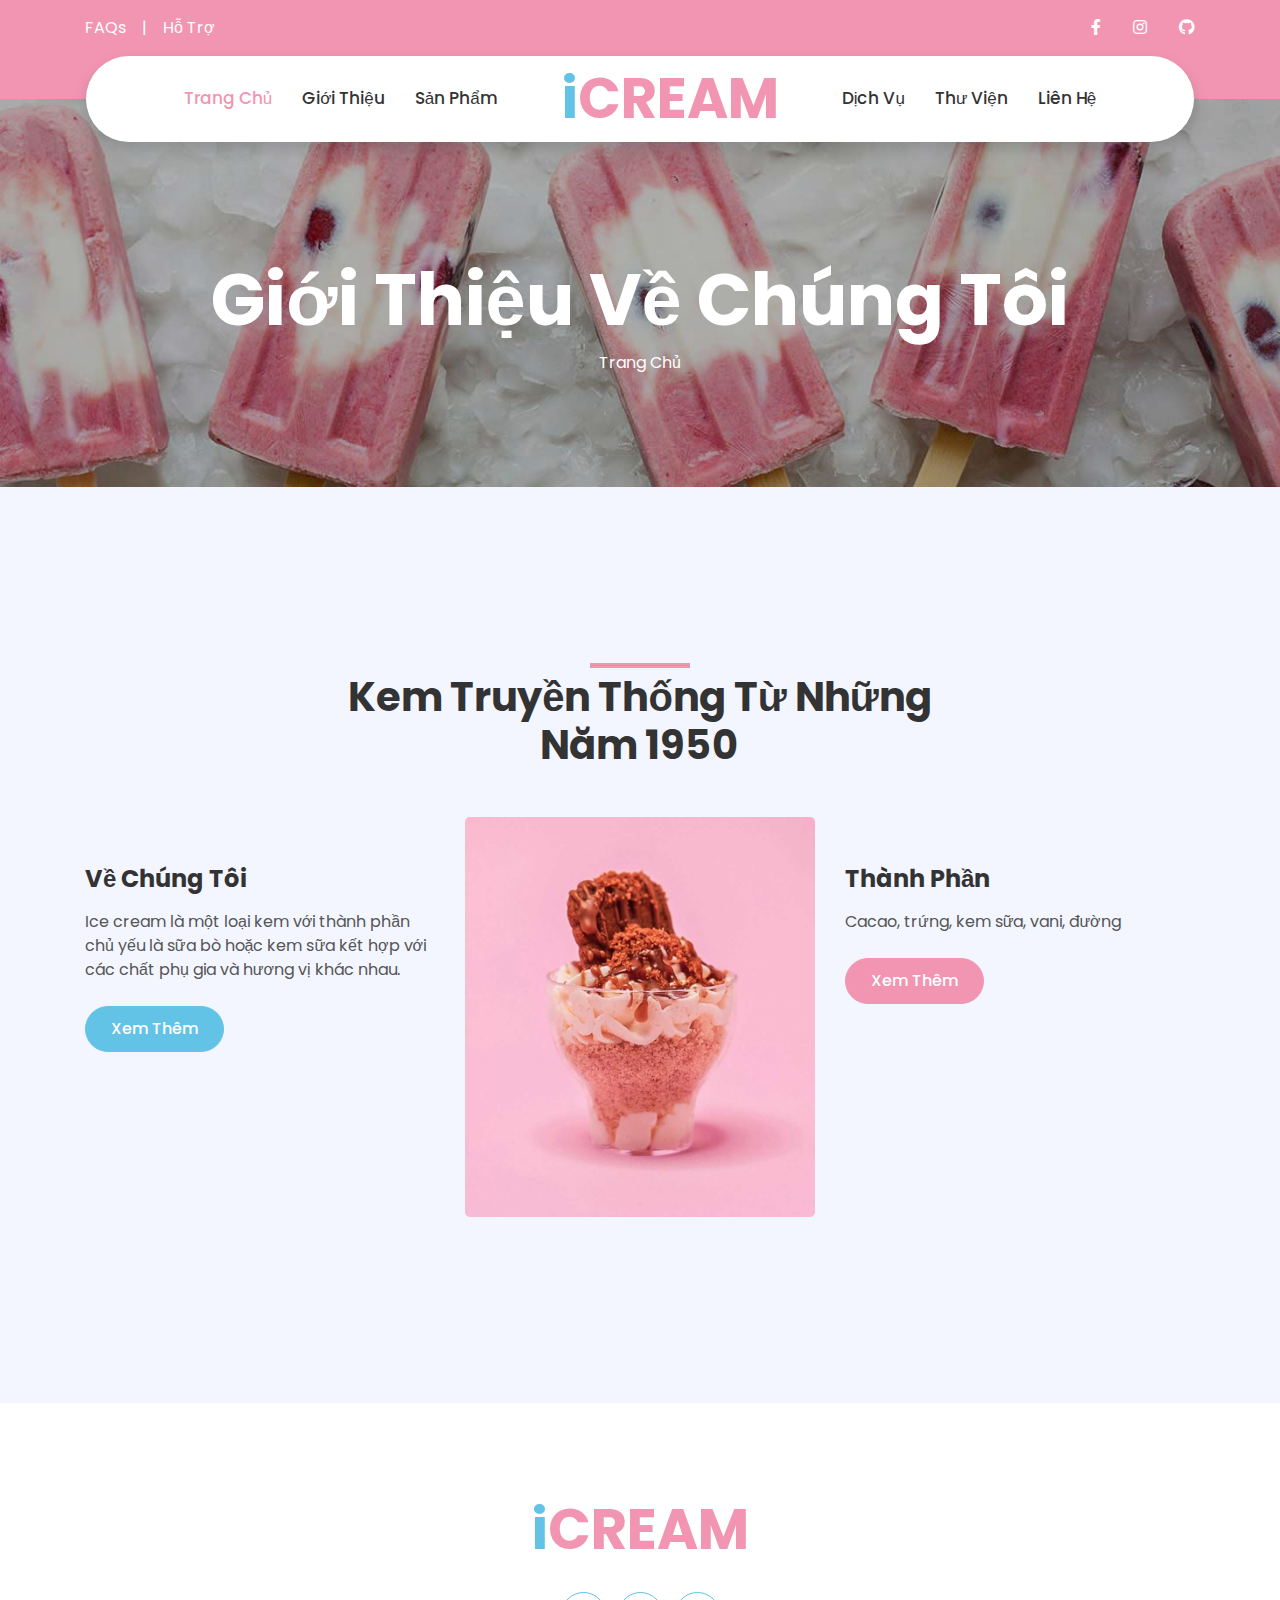
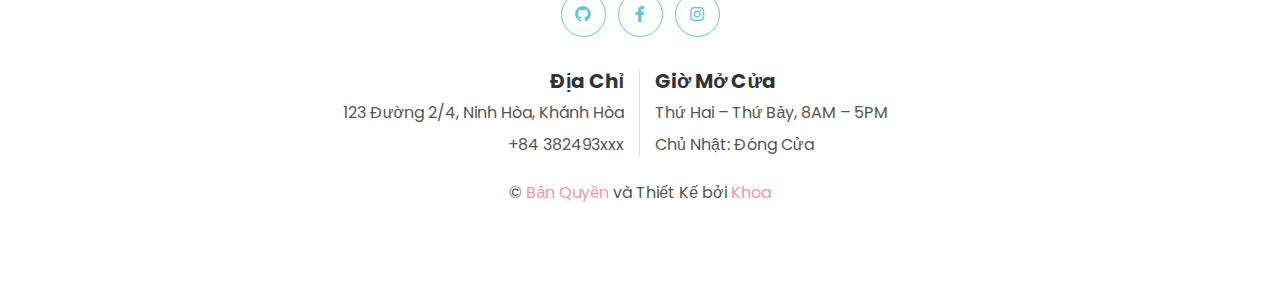
<file: about.html>
<!DOCTYPE html>

<head>
    <meta charset="utf-8">
    <title>Giới Thiệu</title>
    <meta content="width=device-width, initial-scale=1.0" name="viewport">
    <link href="img/favicon.ico" rel="icon">
    <link rel="preconnect" href="https://fonts.gstatic.com">
    <link href="https://fonts.googleapis.com/css2?family=Poppins:wght@400;500;600;700&display=swap" rel="stylesheet">
    <link href="https://cdnjs.cloudflare.com/ajax/libs/font-awesome/5.10.0/css/all.min.css" rel="stylesheet">
    <link href="lib/owlcarousel/assets/owl.carousel.min.css" rel="stylesheet">
    <link href="lib/lightbox/css/lightbox.min.css" rel="stylesheet">
    <link href="css/style.css" rel="stylesheet">
</head>

<body>
    <div class="container-fluid bg-primary py-3 d-none d-md-block">
        <div class="container">
            <div class="row">
                <div class="col-md-6 text-center text-lg-left mb-2 mb-lg-0">
                    <div class="d-inline-flex align-items-center">
                        <a class="text-white pr-3" href="">FAQs</a>
                        <span class="text-white">|</span>
                        <a class="text-white pl-3" href="contact.html">Hỗ Trợ</a>
                    </div>
                </div>
                <div class="col-md-6 text-center text-lg-right">
                    <div class="d-inline-flex align-items-center">
                        <a class="text-white px-3" href="https://www.facebook.com/Khoa2907/">
                            <i class="fab fa-facebook-f"></i>
                        </a>
                        <a class="text-white px-3" href="https://www.instagram.com/29thang7ne_/">
                            <i class="fab fa-instagram"></i>
                        </a>
                        <a class="text-white pl-3" href="https://github.com/Khoa2907">
                            <i class="fab fa-github"></i>
                        </a>
                    </div>
                </div>
            </div>
        </div>
    </div>
    <div class="container-fluid position-relative nav-bar p-0">
        <div class="container-lg position-relative p-0 px-lg-3" style="z-index: 9;">
            <nav class="navbar navbar-expand-lg bg-white navbar-light shadow p-lg-0">
                <a href="index.html" class="navbar-brand d-block d-lg-none">
                    <h1 class="m-0 display-4 text-primary"><span class="text-secondary">i</span>CREAM</h1>
                </a>
                <button type="button" class="navbar-toggler" data-toggle="collapse" data-target="#navbarCollapse">
                    <span class="navbar-toggler-icon"></span>
                </button>
                <div class="collapse navbar-collapse justify-content-between" id="navbarCollapse">
                    <div class="navbar-nav ml-auto py-0">
                        <a href="index.html" class="nav-item nav-link active">Trang Chủ</a>
                        <a href="about.html" class="nav-item nav-link">Giới Thiệu</a>
                        <a href="product.html" class="nav-item nav-link">Sản Phẩm</a>
                    </div>
                    <a href="index.html" class="navbar-brand mx-5 d-none d-lg-block">
                        <h1 class="m-0 display-4 text-primary"><span class="text-secondary">i</span>CREAM</h1>
                    </a>
                    <div class="navbar-nav mr-auto py-0">
                        <a href="service.html" class="nav-item nav-link">Dịch Vụ</a>
                        <a href="gallery.html" class="nav-item nav-link">Thư Viện</a>
                        <a href="contact.html" class="nav-item nav-link">Liên Hệ</a>
                    </div>
                </div>
            </nav>
        </div>
    </div>

    <div class="jumbotron jumbotron-fluid page-header" style="margin-bottom: 90px;">
        <div class="container text-center py-5">
            <h1 class="text-white display-3 mt-lg-5">Giới Thiệu Về Chúng Tôi</h1>
            <div class="d-inline-flex align-items-center text-white">
                <p class="m-0"><a class="text-white" href="">Trang Chủ</a></p>
            </div>
        </div>
    </div>


    <div class="container-fluid py-5">
        <div class="container py-5">
            <div class="row justify-content-center">
                <div class="col-lg-7">
                    <h1 class="section-title position-relative text-center mb-5">Kem Truyền Thống Từ Những Năm 1950</h1>
                </div>
            </div>
            <div class="row">
                <div class="col-lg-4 py-5">
                    <h4 class="font-weight-bold mb-3">Về Chúng Tôi</h4>
                    <p>Ice cream là một loại kem với thành phần chủ yếu là sữa bò hoặc kem sữa kết hợp với các chất phụ gia và hương vị khác nhau.</p>
                    <a href="" class="btn btn-secondary mt-2">Xem Thêm</a>
                </div>
                <div class="col-lg-4" style="min-height: 400px;">
                    <div class="position-relative h-100 rounded overflow-hidden">
                        <img class="position-absolute w-100 h-100" src="img/about.jpg" style="object-fit: cover;">
                    </div>
                </div>
                <div class="col-lg-4 py-5">
                    <h4 class="font-weight-bold mb-3">Thành Phần</h4>
                    <p>Cacao, trứng, kem sữa, vani, đường</p>
                    <a href="" class="btn btn-primary mt-2">Xem Thêm</a>
                </div>
            </div>
        </div>
    </div>
    <div class="container-fluid footer bg-light py-5" style="margin-top: 90px;">
        <div class="container text-center py-5">
            <div class="row">
                <div class="col-12 mb-4">
                    <a href="index.html" class="navbar-brand m-0">
                        <h1 class="m-0 mt-n2 display-4 text-primary"><span class="text-secondary">i</span>CREAM</h1>
                    </a>
                </div>
                <div class="col-12 mb-4">
                    <a class="btn btn-outline-secondary btn-social mr-2" href="https://github.com/Khoa2907"><i class="fab fa-github"></i></a>
                    <a class="btn btn-outline-secondary btn-social mr-2" href="https://www.facebook.com/Khoa2907/"><i class="fab fa-facebook-f"></i></a>
                    <a class="btn btn-outline-secondary btn-social" href="https://www.instagram.com/29thang7ne_/"><i class="fab fa-instagram"></i></a>
                </div>
                <div class="col-12 mt-2 mb-4">
                    <div class="row">
                        <div class="col-sm-6 text-center text-sm-right border-right mb-3 mb-sm-0">
                            <h5 class="font-weight-bold mb-2">Địa Chỉ</h5>
                            <p class="mb-2">123 Đường 2/4, Ninh Hòa, Khánh Hòa</p>
                            <p class="mb-0">+84 382493xxx</p>
                        </div>
                        <div class="col-sm-6 text-center text-sm-left">
                            <h5 class="font-weight-bold mb-2">Giờ Mở Cửa</h5>
                            <p class="mb-2">Thứ Hai – Thứ Bảy, 8AM – 5PM</p>
                            <p class="mb-0">Chủ Nhật: Đóng Cửa</p>
                        </div>
                    </div>
                </div>
                <div class="col-12">
                    <p class="m-0">&copy; <a href="#">Bản Quyền</a> và Thiết Kế bởi<a href="https://htmlcodex.com"> Khoa</a>
                    </p>
                </div>
            </div>
        </div>
    </div>
    <a href="#" class="btn btn-secondary px-2 back-to-top"><i class="fa fa-angle-double-up"></i></a>
    <script src="https://code.jquery.com/jquery-3.4.1.min.js"></script>
    <script src="https://stackpath.bootstrapcdn.com/bootstrap/4.4.1/js/bootstrap.bundle.min.js"></script>
    <script src="lib/easing/easing.min.js"></script>
    <script src="lib/waypoints/waypoints.min.js"></script>
    <script src="lib/owlcarousel/owl.carousel.min.js"></script>
    <script src="lib/isotope/isotope.pkgd.min.js"></script>
    <script src="lib/lightbox/js/lightbox.min.js"></script>
    <script src="mail/jqBootstrapValidation.min.js"></script>
    <script src="js/main.js"></script>
</body>

</html>
</file>
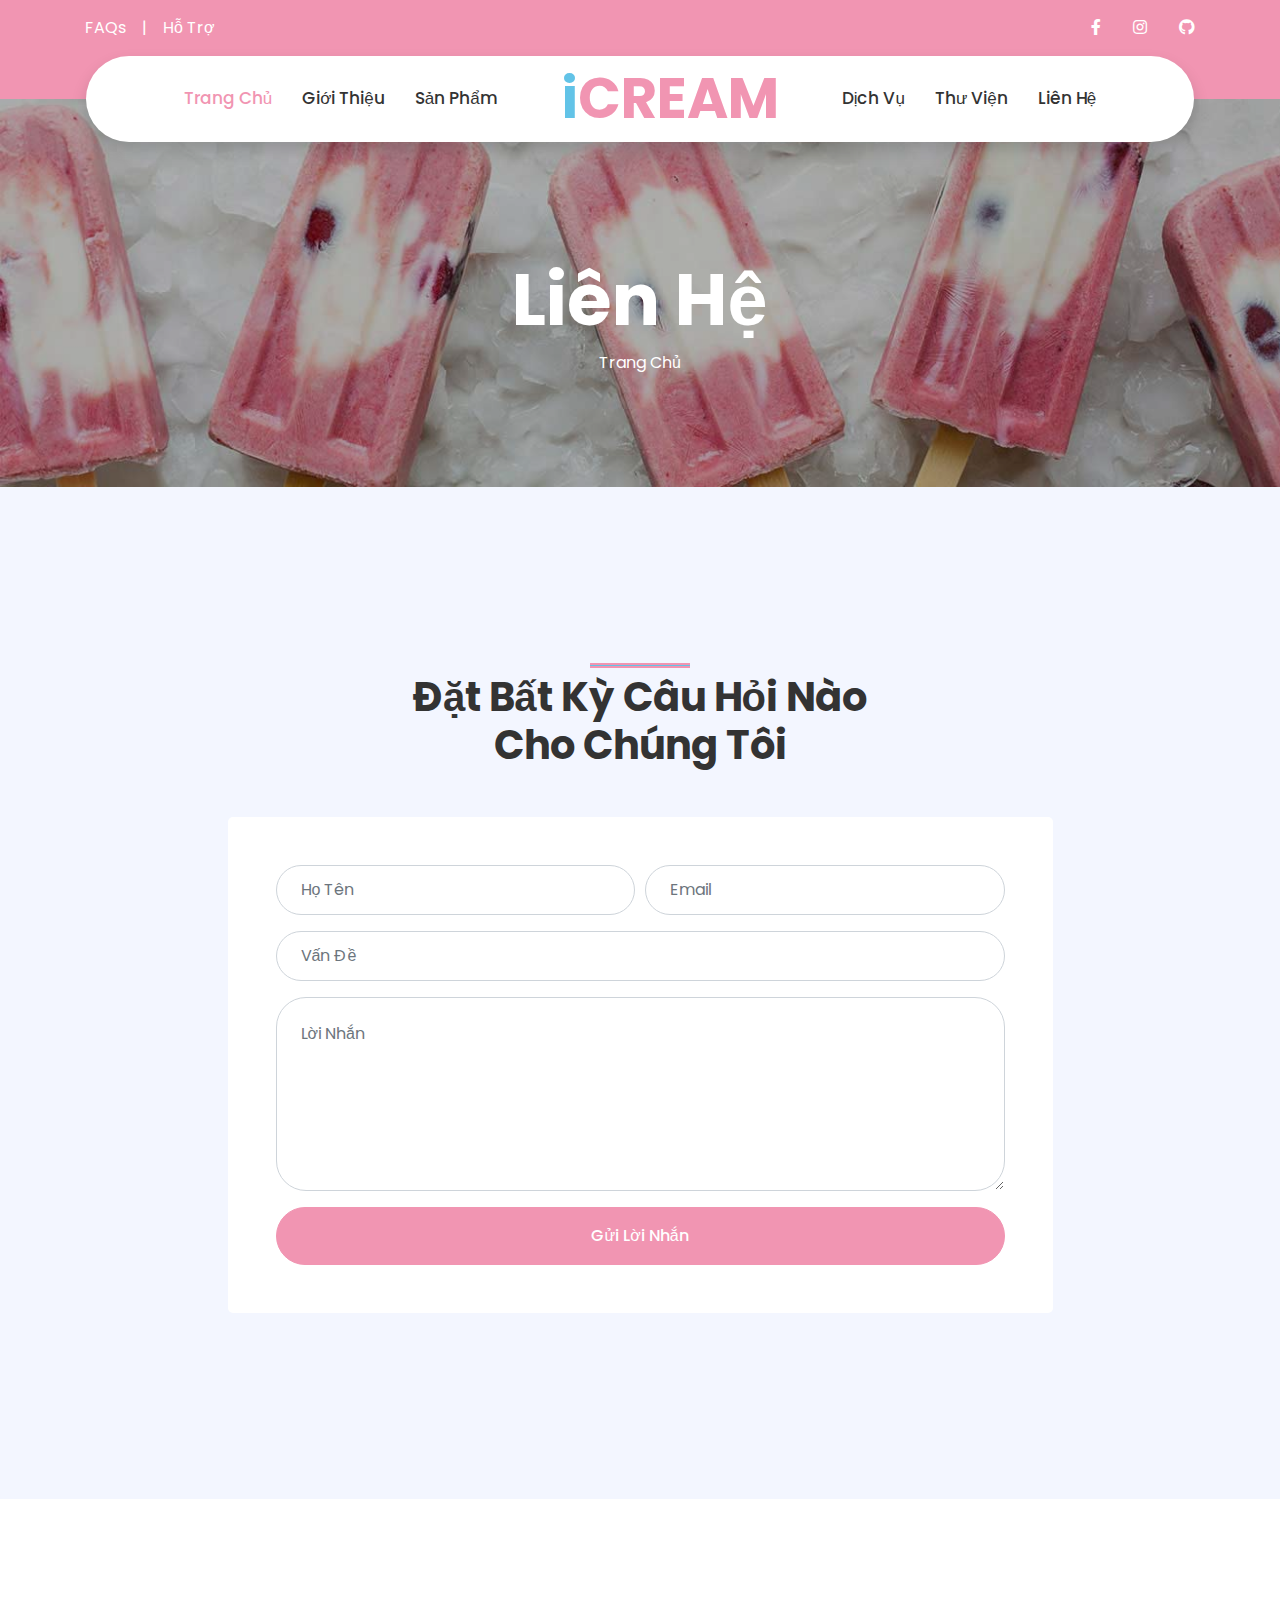
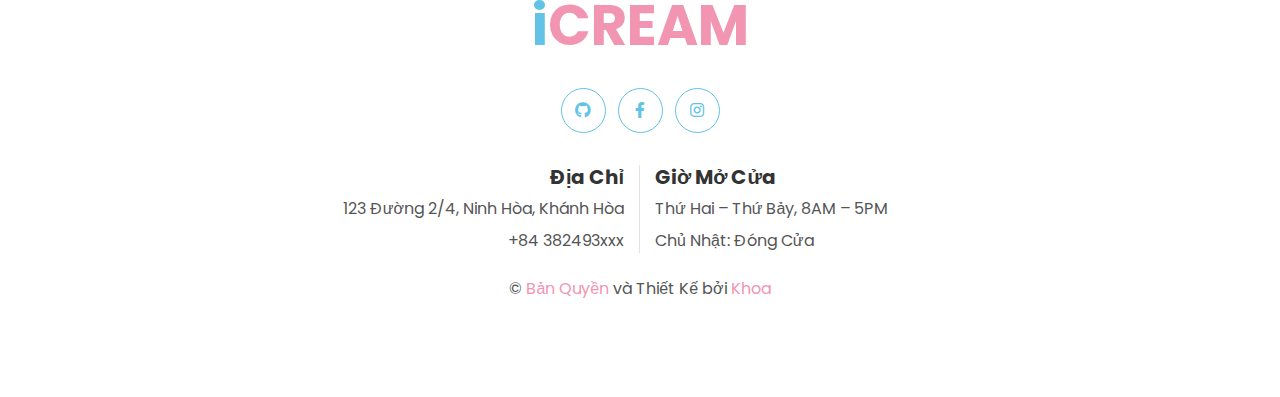
<file: contact.html>
<!DOCTYPE html>

<head>
    <meta charset="utf-8">
    <title>Liên Hệ</title>
    <meta content="width=device-width, initial-scale=1.0" name="viewport">
    <link href="img/favicon.ico" rel="icon">
    <link rel="preconnect" href="https://fonts.gstatic.com">
    <link href="https://fonts.googleapis.com/css2?family=Poppins:wght@400;500;600;700&display=swap" rel="stylesheet">
    <link href="https://cdnjs.cloudflare.com/ajax/libs/font-awesome/5.10.0/css/all.min.css" rel="stylesheet">
    <link href="lib/owlcarousel/assets/owl.carousel.min.css" rel="stylesheet">
    <link href="lib/lightbox/css/lightbox.min.css" rel="stylesheet">
    <link href="css/style.css" rel="stylesheet">
</head>

<body>
    <div class="container-fluid bg-primary py-3 d-none d-md-block">
        <div class="container">
            <div class="row">
                <div class="col-md-6 text-center text-lg-left mb-2 mb-lg-0">
                    <div class="d-inline-flex align-items-center">
                        <a class="text-white pr-3" href="">FAQs</a>
                        <span class="text-white">|</span>
                        <a class="text-white pl-3" href="">Hỗ Trợ</a>
                    </div>
                </div>
                <div class="col-md-6 text-center text-lg-right">
                    <div class="d-inline-flex align-items-center">
                        <a class="text-white px-3" href="https://www.facebook.com/Khoa2907/">
                            <i class="fab fa-facebook-f"></i>
                        </a>
                        <a class="text-white px-3" href="https://www.instagram.com/29thang7ne_/">
                            <i class="fab fa-instagram"></i>
                        </a>
                        <a class="text-white pl-3" href="https://github.com/Khoa2907">
                            <i class="fab fa-github"></i>
                        </a>
                    </div>
                </div>
            </div>
        </div>
    </div>
    <div class="container-fluid position-relative nav-bar p-0">
        <div class="container-lg position-relative p-0 px-lg-3" style="z-index: 9;">
            <nav class="navbar navbar-expand-lg bg-white navbar-light shadow p-lg-0">
                <a href="index.html" class="navbar-brand d-block d-lg-none">
                    <h1 class="m-0 display-4 text-primary"><span class="text-secondary">i</span>CREAM</h1>
                </a>
                <button type="button" class="navbar-toggler" data-toggle="collapse" data-target="#navbarCollapse">
                    <span class="navbar-toggler-icon"></span>
                </button>
                <div class="collapse navbar-collapse justify-content-between" id="navbarCollapse">
                    <div class="navbar-nav ml-auto py-0">
                        <a href="index.html" class="nav-item nav-link active">Trang Chủ</a>
                        <a href="about.html" class="nav-item nav-link">Giới Thiệu</a>
                        <a href="product.html" class="nav-item nav-link">Sản Phẩm</a>
                    </div>
                    <a href="index.html" class="navbar-brand mx-5 d-none d-lg-block">
                        <h1 class="m-0 display-4 text-primary"><span class="text-secondary">i</span>CREAM</h1>
                    </a>
                    <div class="navbar-nav mr-auto py-0">
                        <a href="service.html" class="nav-item nav-link">Dịch Vụ</a>
                        <a href="gallery.html" class="nav-item nav-link">Thư Viện</a>
                        <a href="contact.html" class="nav-item nav-link">Liên Hệ</a>
                    </div>
                </div>
            </nav>
        </div>
    </div>
    <div class="jumbotron jumbotron-fluid page-header" style="margin-bottom: 90px;">
        <div class="container text-center py-5">
            <h1 class="text-white display-3 mt-lg-5">Liên Hệ</h1>
            <div class="d-inline-flex align-items-center text-white">
                <p class="m-0"><a class="text-white" href="">Trang Chủ</a></p>
            </div>
        </div>
    </div>
    <div class="container-fluid py-5">
        <div class="container py-5">
            <div class="row justify-content-center">
                <div class="col-lg-6">
                    <h1 class="section-title position-relative text-center mb-5">Đặt Bất Kỳ Câu Hỏi Nào Cho Chúng Tôi</h1>
                </div>
            </div>
            <div class="row justify-content-center">
                <div class="col-lg-9">
                    <div class="contact-form bg-light rounded p-5">
                        <div id="success"></div>
                        <form name="sentMessage" id="contactForm" novalidate="novalidate">
                            <div class="form-row">
                                <div class="col-sm-6 control-group">
                                    <input type="text" class="form-control p-4" id="name" placeholder="Họ Tên" required="required" data-validation-required-message="Please enter your name" />
                                    <p class="help-block text-danger"></p>
                                </div>
                                <div class="col-sm-6 control-group">
                                    <input type="email" class="form-control p-4" id="email" placeholder="Email" required="required" data-validation-required-message="Please enter your email" />
                                    <p class="help-block text-danger"></p>
                                </div>
                            </div>
                            <div class="control-group">
                                <input type="text" class="form-control p-4" id="subject" placeholder="Vấn Đề" required="required" data-validation-required-message="Please enter a subject" />
                                <p class="help-block text-danger"></p>
                            </div>
                            <div class="control-group">
                                <textarea class="form-control p-4" rows="6" id="message" placeholder="Lời Nhắn" required="required" data-validation-required-message="Please enter your message"></textarea>
                                <p class="help-block text-danger"></p>
                            </div>
                            <div>
                                <button class="btn btn-primary btn-block py-3 px-5" type="submit" id="sendMessageButton">Gửi Lời Nhắn</button>
                            </div>
                        </form>
                    </div>
                </div>
            </div>
        </div>
    </div>
    <div class="container-fluid footer bg-light py-5" style="margin-top: 90px;">
        <div class="container text-center py-5">
            <div class="row">
                <div class="col-12 mb-4">
                    <a href="index.html" class="navbar-brand m-0">
                        <h1 class="m-0 mt-n2 display-4 text-primary"><span class="text-secondary">i</span>CREAM</h1>
                    </a>
                </div>
                <div class="col-12 mb-4">
                    <a class="btn btn-outline-secondary btn-social mr-2" href="https://github.com/Khoa2907"><i class="fab fa-github"></i></a>
                    <a class="btn btn-outline-secondary btn-social mr-2" href="https://www.facebook.com/Khoa2907/"><i class="fab fa-facebook-f"></i></a>
                    <a class="btn btn-outline-secondary btn-social" href="https://www.instagram.com/29thang7ne_/"><i class="fab fa-instagram"></i></a>
                </div>
                <div class="col-12 mt-2 mb-4">
                    <div class="row">
                        <div class="col-sm-6 text-center text-sm-right border-right mb-3 mb-sm-0">
                            <h5 class="font-weight-bold mb-2">Địa Chỉ</h5>
                            <p class="mb-2">123 Đường 2/4, Ninh Hòa, Khánh Hòa</p>
                            <p class="mb-0">+84 382493xxx</p>
                        </div>
                        <div class="col-sm-6 text-center text-sm-left">
                            <h5 class="font-weight-bold mb-2">Giờ Mở Cửa</h5>
                            <p class="mb-2">Thứ Hai – Thứ Bảy, 8AM – 5PM</p>
                            <p class="mb-0">Chủ Nhật: Đóng Cửa</p>
                        </div>
                    </div>
                </div>
                <div class="col-12">
                    <p class="m-0">&copy; <a href="#">Bản Quyền</a> và Thiết Kế bởi<a href="https://htmlcodex.com"> Khoa</a>
                    </p>
                </div>
            </div>
        </div>
    </div>
    <a href="#" class="btn btn-secondary px-2 back-to-top"><i class="fa fa-angle-double-up"></i></a>
    <script src="https://code.jquery.com/jquery-3.4.1.min.js"></script>
    <script src="https://stackpath.bootstrapcdn.com/bootstrap/4.4.1/js/bootstrap.bundle.min.js"></script>
    <script src="lib/easing/easing.min.js"></script>
    <script src="lib/waypoints/waypoints.min.js"></script>
    <script src="lib/owlcarousel/owl.carousel.min.js"></script>
    <script src="lib/isotope/isotope.pkgd.min.js"></script>
    <script src="lib/lightbox/js/lightbox.min.js"></script>
    <script src="mail/jqBootstrapValidation.min.js"></script>
    <script src="js/main.js"></script>
</body>

</html>
</file>
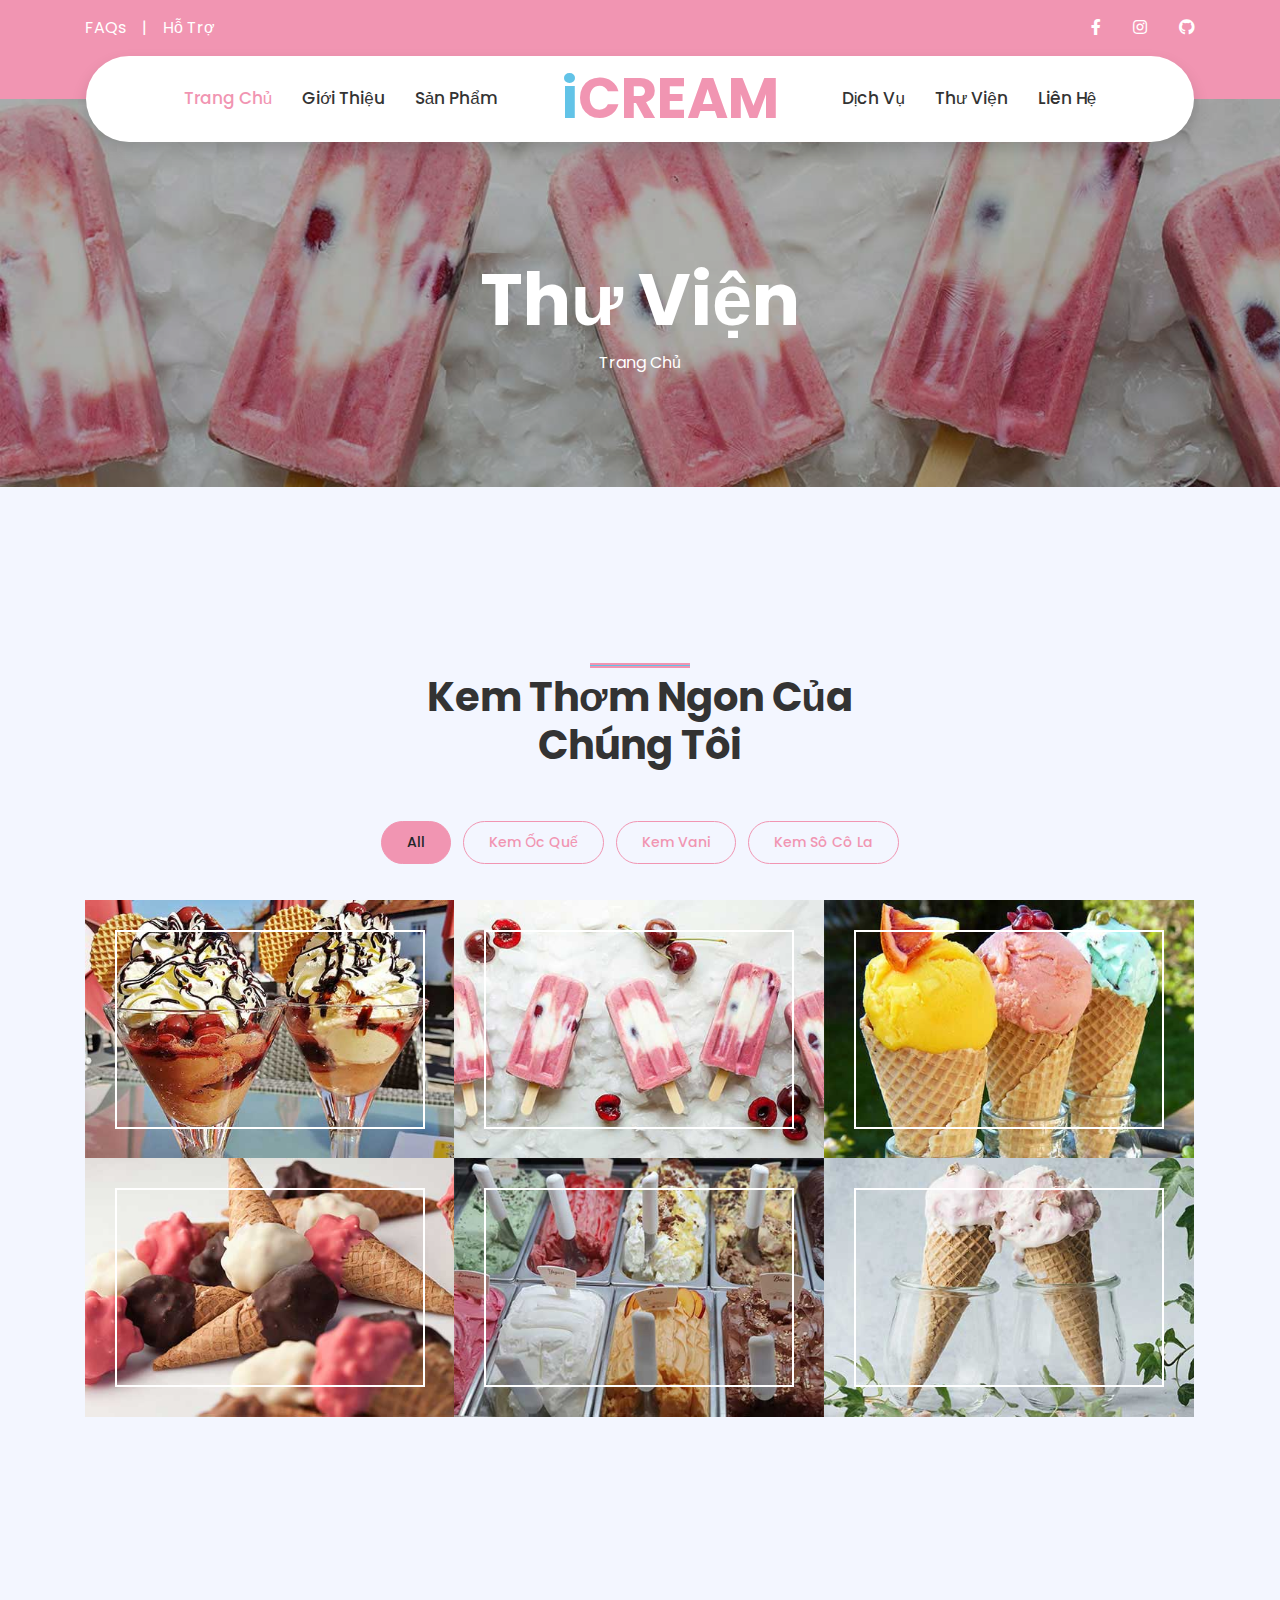
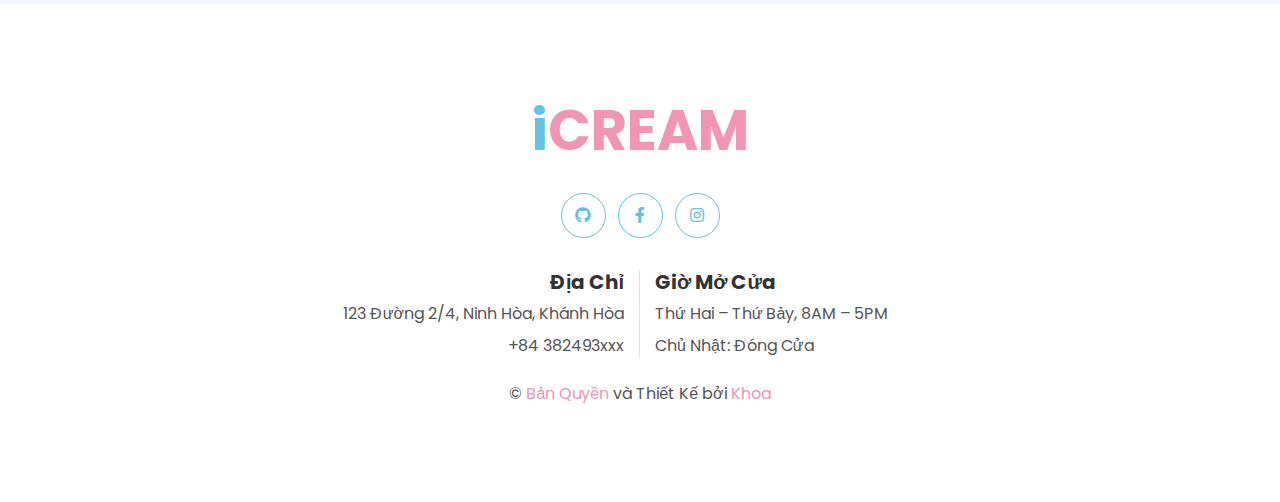
<file: gallery.html>
<!DOCTYPE html>

<head>
    <meta charset="utf-8">
    <title>Thư Viện</title>
    <meta content="width=device-width, initial-scale=1.0" name="viewport">
    <link href="img/favicon.ico" rel="icon">
    <link rel="preconnect" href="https://fonts.gstatic.com">
    <link href="https://fonts.googleapis.com/css2?family=Poppins:wght@400;500;600;700&display=swap" rel="stylesheet">
    <link href="https://cdnjs.cloudflare.com/ajax/libs/font-awesome/5.10.0/css/all.min.css" rel="stylesheet">
    <link href="lib/owlcarousel/assets/owl.carousel.min.css" rel="stylesheet">
    <link href="lib/lightbox/css/lightbox.min.css" rel="stylesheet">
    <link href="css/style.css" rel="stylesheet">
</head>

<body>
    <div class="container-fluid bg-primary py-3 d-none d-md-block">
        <div class="container">
            <div class="row">
                <div class="col-md-6 text-center text-lg-left mb-2 mb-lg-0">
                    <div class="d-inline-flex align-items-center">
                        <a class="text-white pr-3" href="">FAQs</a>
                        <span class="text-white">|</span>
                        <a class="text-white pl-3" href="contact.html">Hỗ Trợ</a>
                    </div>
                </div>
                <div class="col-md-6 text-center text-lg-right">
                    <div class="d-inline-flex align-items-center">
                        <a class="text-white px-3" href="https://www.facebook.com/Khoa2907/">
                            <i class="fab fa-facebook-f"></i>
                        </a>
                        <a class="text-white px-3" href="https://www.instagram.com/29thang7ne_/">
                            <i class="fab fa-instagram"></i>
                        </a>
                        <a class="text-white pl-3" href="https://github.com/Khoa2907">
                            <i class="fab fa-github"></i>
                        </a>
                    </div>
                </div>
            </div>
        </div>
    </div>
    <div class="container-fluid position-relative nav-bar p-0">
        <div class="container-lg position-relative p-0 px-lg-3" style="z-index: 9;">
            <nav class="navbar navbar-expand-lg bg-white navbar-light shadow p-lg-0">
                <a href="index.html" class="navbar-brand d-block d-lg-none">
                    <h1 class="m-0 display-4 text-primary"><span class="text-secondary">i</span>CREAM</h1>
                </a>
                <button type="button" class="navbar-toggler" data-toggle="collapse" data-target="#navbarCollapse">
                    <span class="navbar-toggler-icon"></span>
                </button>
                <div class="collapse navbar-collapse justify-content-between" id="navbarCollapse">
                    <div class="navbar-nav ml-auto py-0">
                        <a href="index.html" class="nav-item nav-link active">Trang Chủ</a>
                        <a href="about.html" class="nav-item nav-link">Giới Thiệu</a>
                        <a href="product.html" class="nav-item nav-link">Sản Phẩm</a>
                    </div>
                    <a href="index.html" class="navbar-brand mx-5 d-none d-lg-block">
                        <h1 class="m-0 display-4 text-primary"><span class="text-secondary">i</span>CREAM</h1>
                    </a>
                    <div class="navbar-nav mr-auto py-0">
                        <a href="service.html" class="nav-item nav-link">Dịch Vụ</a>
                        <a href="gallery.html" class="nav-item nav-link">Thư Viện</a>
                        <a href="contact.html" class="nav-item nav-link">Liên Hệ</a>
                    </div>
                </div>
            </nav>
        </div>
    </div>

   
   
    <div class="jumbotron jumbotron-fluid page-header" style="margin-bottom: 90px;">
        <div class="container text-center py-5">
            <h1 class="text-white display-3 mt-lg-5">Thư Viện</h1>
            <div class="d-inline-flex align-items-center text-white">
                <p class="m-0"><a class="text-white" href="">Trang Chủ</a></p>
            </div>
        </div>
    </div>
    <div class="container-fluid py-5 px-0">
        <div class="container py-5">
            <div class="row justify-content-center">
                <div class="col-lg-5">
                    <h1 class="section-title position-relative text-center mb-5">Kem Thơm Ngon Của Chúng Tôi</h1>
                </div>
            </div>
            <div class="row">
                <div class="col-12 text-center">
                    <ul class="list-inline mb-4 pb-2" id="portfolio-flters">
                        <li class="btn btn-sm btn-outline-primary m-1 active"  data-filter="*">All</li>
                        <li class="btn btn-sm btn-outline-primary m-1" data-filter=".first">Kem Ốc Quế</li>
                        <li class="btn btn-sm btn-outline-primary m-1" data-filter=".second">Kem Vani</li>
                        <li class="btn btn-sm btn-outline-primary m-1" data-filter=".third">Kem Sô Cô La</li>
                    </ul>
                </div>
            </div>
            <div class="row m-0 portfolio-container">
                <div class="col-lg-4 col-md-6 p-0 portfolio-item first">
                    <div class="position-relative overflow-hidden">
                        <img class="img-fluid w-100" src="img/portfolio-1.jpg" alt="">
                        <a class="portfolio-btn" href="img/portfolio-1.jpg" data-lightbox="portfolio">
                            <i class="fa fa-plus text-primary" style="font-size: 60px;"></i>
                        </a>
                    </div>
                </div>
                <div class="col-lg-4 col-md-6 p-0 portfolio-item second">
                    <div class="position-relative overflow-hidden">
                        <img class="img-fluid w-100" src="img/portfolio-2.jpg" alt="">
                        <a class="portfolio-btn" href="img/portfolio-2.jpg" data-lightbox="portfolio">
                            <i class="fa fa-plus text-primary" style="font-size: 60px;"></i>
                        </a>
                    </div>
                </div>
                <div class="col-lg-4 col-md-6 p-0 portfolio-item third">
                    <div class="position-relative overflow-hidden">
                        <img class="img-fluid w-100" src="img/portfolio-3.jpg" alt="">
                        <a class="portfolio-btn" href="img/portfolio-3.jpg" data-lightbox="portfolio">
                            <i class="fa fa-plus text-primary" style="font-size: 60px;"></i>
                        </a>
                    </div>
                </div>
                <div class="col-lg-4 col-md-6 p-0 portfolio-item first">
                    <div class="position-relative overflow-hidden">
                        <img class="img-fluid w-100" src="img/portfolio-4.jpg" alt="">
                        <a class="portfolio-btn" href="img/portfolio-4.jpg" data-lightbox="portfolio">
                            <i class="fa fa-plus text-primary" style="font-size: 60px;"></i>
                        </a>
                    </div>
                </div>
                <div class="col-lg-4 col-md-6 p-0 portfolio-item second">
                    <div class="position-relative overflow-hidden">
                        <img class="img-fluid w-100" src="img/portfolio-5.jpg" alt="">
                        <a class="portfolio-btn" href="img/portfolio-5.jpg" data-lightbox="portfolio">
                            <i class="fa fa-plus text-primary" style="font-size: 60px;"></i>
                        </a>
                    </div>
                </div>
                <div class="col-lg-4 col-md-6 p-0 portfolio-item third">
                    <div class="position-relative overflow-hidden">
                        <img class="img-fluid w-100" src="img/portfolio-6.jpg" alt="">
                        <a class="portfolio-btn" href="img/portfolio-6.jpg" data-lightbox="portfolio">
                            <i class="fa fa-plus text-primary" style="font-size: 60px;"></i>
                        </a>
                    </div>
                </div>
            </div>
        </div>
    </div>



   
   
    <div class="container-fluid footer bg-light py-5" style="margin-top: 90px;">
    <div class="container text-center py-5">
        <div class="row">
            <div class="col-12 mb-4">
                <a href="index.html" class="navbar-brand m-0">
                    <h1 class="m-0 mt-n2 display-4 text-primary"><span class="text-secondary">i</span>CREAM</h1>
                </a>
            </div>
            <div class="col-12 mb-4">
                <a class="btn btn-outline-secondary btn-social mr-2" href="https://github.com/Khoa2907"><i class="fab fa-github"></i></a>
                <a class="btn btn-outline-secondary btn-social mr-2" href="https://www.facebook.com/Khoa2907/"><i class="fab fa-facebook-f"></i></a>
                <a class="btn btn-outline-secondary btn-social" href="https://www.instagram.com/29thang7ne_/"><i class="fab fa-instagram"></i></a>
            </div>
            <div class="col-12 mt-2 mb-4">
                <div class="row">
                    <div class="col-sm-6 text-center text-sm-right border-right mb-3 mb-sm-0">
                        <h5 class="font-weight-bold mb-2">Địa Chỉ</h5>
                        <p class="mb-2">123 Đường 2/4, Ninh Hòa, Khánh Hòa</p>
                        <p class="mb-0">+84 382493xxx</p>
                    </div>
                    <div class="col-sm-6 text-center text-sm-left">
                        <h5 class="font-weight-bold mb-2">Giờ Mở Cửa</h5>
                        <p class="mb-2">Thứ Hai – Thứ Bảy, 8AM – 5PM</p>
                        <p class="mb-0">Chủ Nhật: Đóng Cửa</p>
                    </div>
                </div>
            </div>
            <div class="col-12">
                <p class="m-0">&copy; <a href="#">Bản Quyền</a> và Thiết Kế bởi<a href="https://htmlcodex.com"> Khoa</a>
                </p>
            </div>
        </div>
    </div>
</div>



    <a href="#" class="btn btn-secondary px-2 back-to-top"><i class="fa fa-angle-double-up"></i></a>



    <script src="https://code.jquery.com/jquery-3.4.1.min.js"></script>
    <script src="https://stackpath.bootstrapcdn.com/bootstrap/4.4.1/js/bootstrap.bundle.min.js"></script>
    <script src="lib/easing/easing.min.js"></script>
    <script src="lib/waypoints/waypoints.min.js"></script>
    <script src="lib/owlcarousel/owl.carousel.min.js"></script>
    <script src="lib/isotope/isotope.pkgd.min.js"></script>
    <script src="lib/lightbox/js/lightbox.min.js"></script>


    <script src="mail/jqBootstrapValidation.min.js"></script>
    <script src="mail/contact.js"></script>


    <script src="js/main.js"></script>
</body>

</html>
</file>
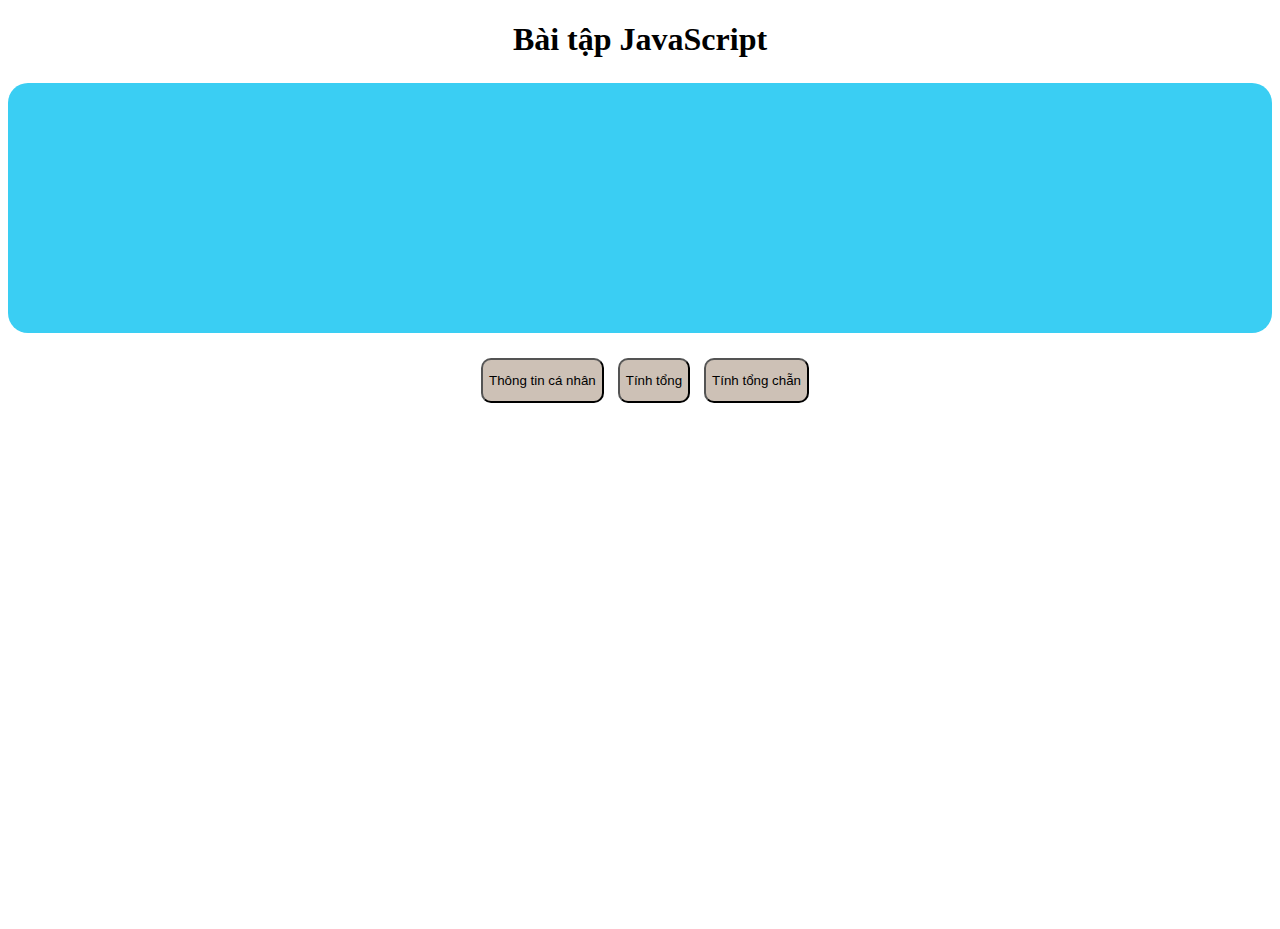
<file: javascript.html>
<!DOCTYPE html>
<html>
       <head>
      <title>Bài tập</title>
      
<style>
#noidung{
    font-family: serif;
    font-style: normal;
    font-weight: 400;
    font-display: swap;
}
body{
  background-image: url("https://media.istockphoto.com/vectors/abstract-hexagon-wallpaper-white-background-3d-vector-illustration-vector-id1212342896?k=20&m=1212342896&s=612x612&w=0&h=fp3B4g_hE54snO4Nf1ggElVnI0gD9s7tPd5JU0eFl9Q=");
  background-repeat:  no-repeat;
  background-size: 100% 100%;
  text-align: center;
  min-height: 100vh;
}
h1{
  text-align: center;
  color: rgb(0, 0, 0);
}
    #noidung{background: #3acef3; height:250px; width:100%;color:#080808; font-size:25px;
          text-align: center;
          border-radius: 20px;
          
}
    button{background:#CDC1B6;
        margin-left:10px;
        border-radius:10px ;
        height: 45px;
        display: inline;
}

</style>
       </head>
       <body>
        <h1>Bài tập JavaScript</h1>
        <p id="noidung"></p>
      <button type="button" onclick="hienthi()">Thông tin cá nhân </button>
      <button type="button" onclick="tinhtong()">Tính tổng</button>     
      <button type="button" onclick="tinhtongchan()">Tính tổng chẵn</button>
        <script>
          function hienthi() {
document.getElementById("noidung").innerHTML = "Xin chào. Tôi là Nguyễn Duy Khoa";
          }
         function tinhtong() {
      let text =0;
      for( let i=1 ; i<=10;i++){
        text +=i;
      }
document.getElementById("noidung").innerHTML =text ;
          }
        function tinhtongchan() {
      let text =0;
      for( let i=1 ; i<=10;i++){
        if(i%2==0){
        text +=i;
      }
    }
document.getElementById("noidung").innerHTML =text ;
          }
        </script>    
     </body>
</html>
</file>
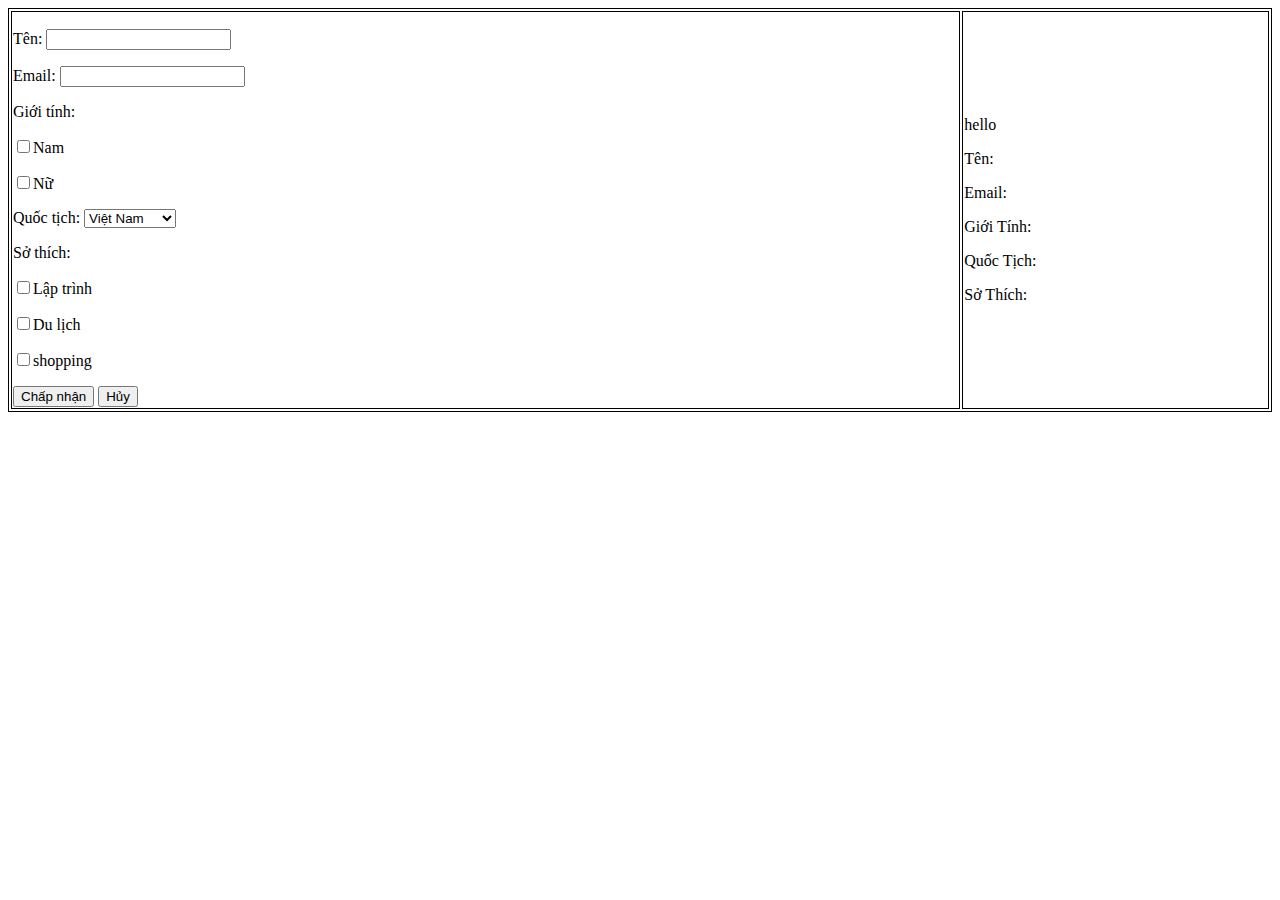
<file: Javascript.html>
<!DOCTYPE html>
<html lang="en">
<head>
    <meta charset="UTF-8">
    <meta http-equiv="X-UA-Compatible" content="IE=edge">
    <meta name="viewport" content="width=device-width, initial-scale=1.0">
    <title>Bảng</title>
    <style>
        table, th, td {
        border:1px solid black;
        }
        #checkbox2{
            display: inline;
        }
        #yeucau{
            background-color: yellow;
        }

    </style>
</head>
<body>
   

<table style="width:100%">
  <tr>
    <td>
    <div class="tableleft">
        <form id="myForm" action="">
            <p>Tên: <input id="textbox1" name="textname" type="text" /></p>
            <p>Email: <input id="textbox2" name="email" type="text" /></p>
        </form>
        <p>Giới tính: </p>
            <p><input id="checkbox1" name="nam" type="checkbox" />Nam</p>
            <p><input id="checkbox2" name="nu" type="checkbox" />Nữ</p>
            <label for="quoctich">Quốc tịch:</label>
                <select id="quoctich">
                <option value="Việt Nam">Việt Nam</option>
                <option value="Trung Quốc">Trung Quốc</option>
                <option value="Nhật Bản">Nhật Bản</option>
                <option value="Hàn Quốc">Hàn Quốc</option>
                <option value="Việt Nam" selected>Việt Nam</option>
                </select>
            <p>Sở thích:</p>
            <p><input id="checkbox1" name="laptrinh" type="checkbox" />Lập trình</p>
            <p><input id="checkbox2" name="dulich" type="checkbox" />Du lịch</p>
            <p><input id="checkbox2" name="shopping" type="checkbox" />shopping</p> 
            <p id="yeucau"></p>
                <button type="button" onclick="chapnhan()">Chấp nhận  </button>            
                <button type="button" onclick="huy()">Hủy </button>            
    </div>
    </td>
    <td>
    <div class="tableright">
        <p>hello</p>
    </div>
    <div class="output-data">
        <div class="content">
            <p class="content-name">Tên:</p>
            <p class="content-email">Email:</p>
            <p class="content-gender">Giới Tính:</p>
            <p class="content-nation">Quốc Tịch:</p>
            <p class="content-hobby">Sở Thích:</p>
        </div>
    </div>
    </td>
   
  </tr>
</table>
<script>
    
</script>
         
</body>
</html>
</file>
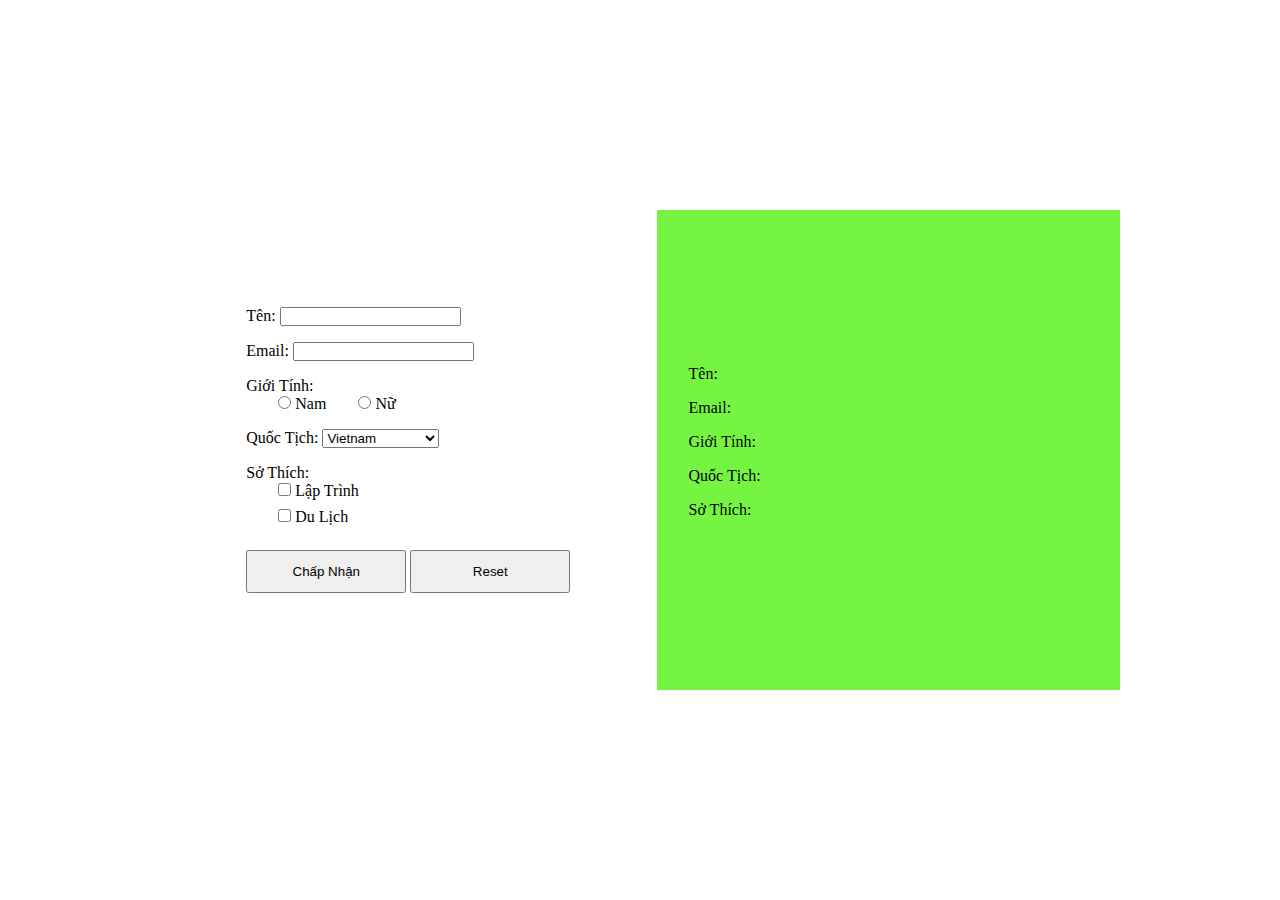
<file: javascripts.html>
<html>
    <head>
        <meta charset="UTF-8">
        <meta name="viewport" content="width=device-width, initial-scale=1.0">
        <style>
            * {
                box-sizing: border-box;
                margin: 0;
                padding: 0;
            }
            section {
                display: flex;
                justify-content: center;
                height: 100%;
            }
            .container {
                display: flex;
                width: 60rem;
                height: 30rem;
                margin: auto;
                background: #ffffff;
            }
            .input-data {
                display: flex;
                justify-content: center;
                align-items: center;
                width: 100%;
                padding: 2em;
            }
            input[type="submit"],
            input[type="reset"] {
                width: 10rem;
                padding: .9em 0;
            }
            form > *,
            content > * {
                padding-bottom: 1em;
            }
            .flex {
                display: flex;
            }
            .gender > * {
                padding-left: 2em;
            }
            .hobby {
                flex-direction: column;
            }
            .hobby > * {
                padding-left: 2em;
                padding-bottom: .5em;
            }
            .button {
                padding: 0;
            }
            .output-data {
                display: flex;
                align-items: center;
                width: 100%;
                background: #75f542;
            }
            .content > * {
                padding-left: 2em;
                padding-bottom: 1em;
            }
            @media (max-width: 60rem) {
                .container {
                    flex-direction: column;
                }
                .content {
                    display: flex;
                    flex-direction: column;
                    justify-content: center;
                    height: 15rem;
                }
            }
        </style>
    </head>
    <body>
        <section>
            <div class="container">
                <div class="input-data">
                    <form id="user-detail">

                        <div class="name">
                            <label for="name">Tên:</label>
                            <input type="text" id="user-name">
                        </div>
                        <div class="email">
                            <label for="name">Email:</label>
                            <input type="text" id="user-email">
                        </div>

                        <label for="gender">Giới Tính:</label>
                        <div class="flex gender">
                            <div class="male">
                                <input type="radio" name="gender" value="Nam" id="user-gender">
                                <label for="male">Nam</label>
                            </div>
                            <div class="female">
                                <input type="radio" name="gender" value="Nữ" id="user-gender">
                                <label for="female">Nữ</label>
                            </div>
                        </div>

                        <div class="nation">
                            <label for="nation">Quốc Tịch:</label>
                            <select name="nationality" id="user-nation">
                                <option>Vietnam</option>
                                <option>United States</option>
                                <option>United Kingdom</option>
                                <option>Japan</option>
                                <option>Germany</option>
                            </select>
                        </div>

                        <label for="hobby">Sở Thích:</label>
                        <div class="flex hobby">
                            <div class="coding">
                                <input type="checkbox" name="hobby" value="Lập Trình">
                                <label for="coding">Lập Trình</label>
                            </div>
                            <div class="travel">
                                <input type="checkbox" name="hobby" value="Du Lịch">
                                <label for="travel">Du Lịch</label>
                            </div>
                        </div>

                        <div class="button">
                            <input type="submit" value="Chấp Nhận" id="submit">
                            <input type="reset">
                        </div>
                    </form>
                </div>

                <div class="output-data">
                    <div class="content">
                        <p class="content-name">Tên:</p>
                        <p class="content-email">Email:</p>
                        <p class="content-gender">Giới Tính:</p>
                        <p class="content-nation">Quốc Tịch:</p>
                        <p class="content-hobby">Sở Thích:</p>
                    </div>
                </div>

            </div>
        </section>
        
    </body>
    <script>
        const form = document.getElementById('user-detail').addEventListener('submit', (e) => {
            e.preventDefault();
            const name = document.getElementById('user-name').value;
            document.querySelector('.content-name').textContent = `Tên: ${name}`;

            const email = document.getElementById('user-email').value;
            document.querySelector('.content-email').textContent = `Email: ${email}`;

            const genders = document.getElementsByName('gender');
            genders.forEach(gender => {
                if (gender.checked == true) {
                    document.querySelector('.content-gender').textContent = `Giới Tính: ${gender.value}`;
                };
            });

            const nation = document.getElementById('user-nation').value;
            document.querySelector('.content-nation').textContent = `Quốc Tịch: ${nation}`;

            const hobbies = document.getElementsByName('hobby');
            hobbyArray = [];
            hobbies.forEach(hobby => {
                if (hobby.checked == true) {
                    hobbyArray.push(hobby.value);
                };
            });
            document.querySelector('.content-hobby').textContent = `Sở Thích: ${hobbyArray.join(', ')}`;
        });
    </script>
</html>
</file>
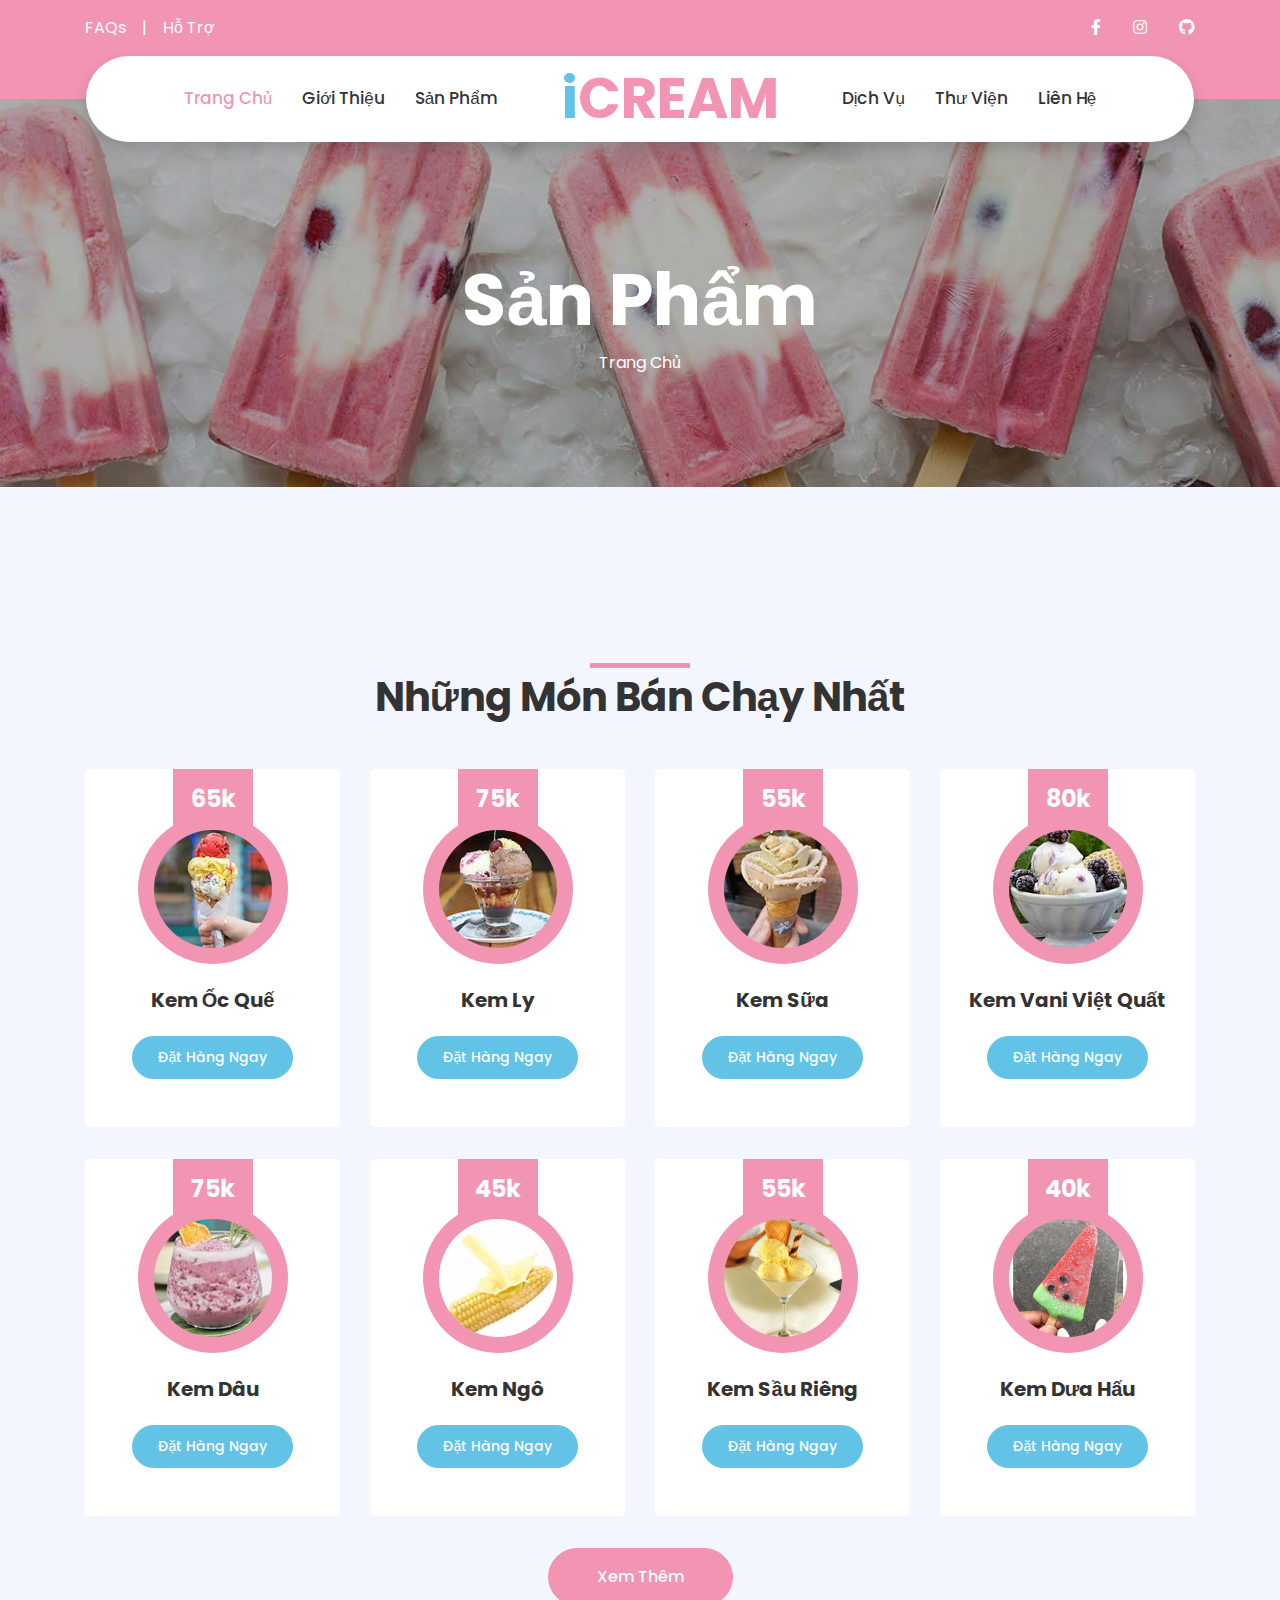
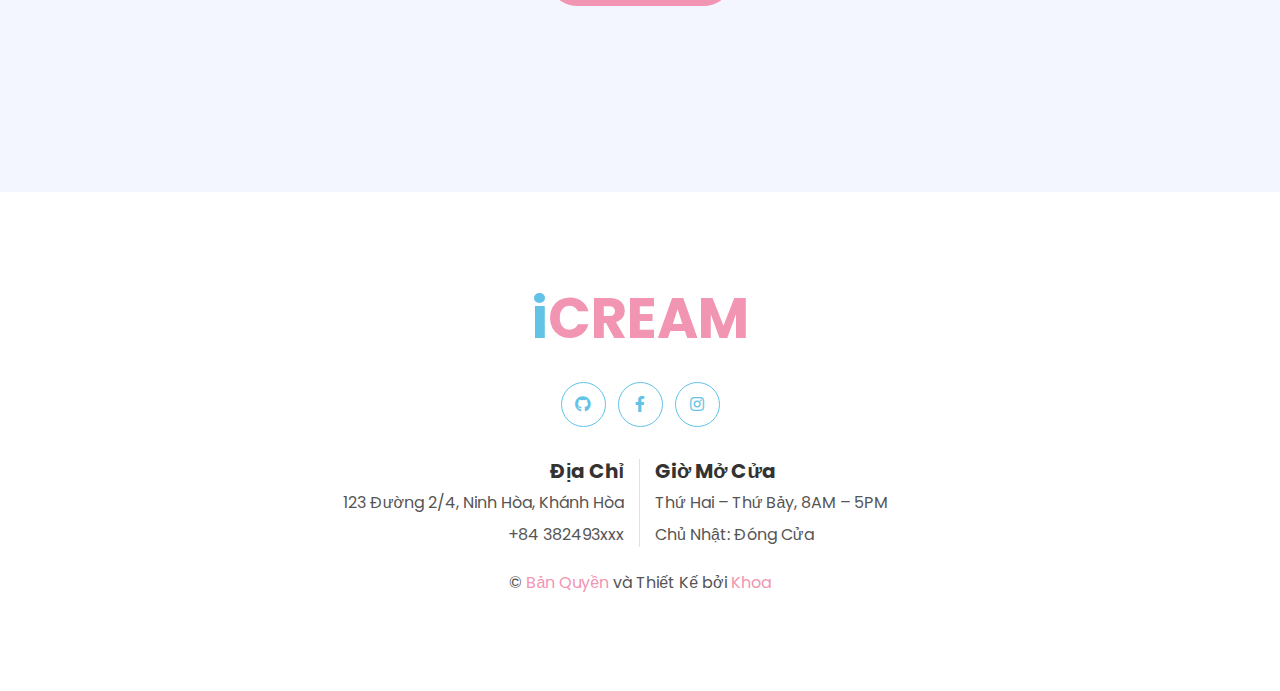
<file: product.html>
<!DOCTYPE html>

<head>
    <meta charset="utf-8">
    <title>Sản Phẩm</title>
    <meta content="width=device-width, initial-scale=1.0" name="viewport">
    <link href="img/favicon.ico" rel="icon">
    <link rel="preconnect" href="https://fonts.gstatic.com">
    <link href="https://fonts.googleapis.com/css2?family=Poppins:wght@400;500;600;700&display=swap" rel="stylesheet">
    <link href="https://cdnjs.cloudflare.com/ajax/libs/font-awesome/5.10.0/css/all.min.css" rel="stylesheet">
    <link href="lib/owlcarousel/assets/owl.carousel.min.css" rel="stylesheet">
    <link href="lib/lightbox/css/lightbox.min.css" rel="stylesheet">
    <link href="css/style.css" rel="stylesheet">
</head>

<body>
    <div class="container-fluid bg-primary py-3 d-none d-md-block">
        <div class="container">
            <div class="row">
                <div class="col-md-6 text-center text-lg-left mb-2 mb-lg-0">
                    <div class="d-inline-flex align-items-center">
                        <a class="text-white pr-3" href="">FAQs</a>
                        <span class="text-white">|</span>
                        <a class="text-white pl-3" href="contact.html">Hỗ Trợ</a>
                    </div>
                </div>
                <div class="col-md-6 text-center text-lg-right">
                    <div class="d-inline-flex align-items-center">
                        <a class="text-white px-3" href="https://www.facebook.com/Khoa2907/">
                            <i class="fab fa-facebook-f"></i>
                        </a>
                        <a class="text-white px-3" href="https://www.instagram.com/29thang7ne_/">
                            <i class="fab fa-instagram"></i>
                        </a>
                        <a class="text-white pl-3" href="https://github.com/Khoa2907">
                            <i class="fab fa-github"></i>
                        </a>
                    </div>
                </div>
            </div>
        </div>
    </div>
    <div class="container-fluid position-relative nav-bar p-0">
        <div class="container-lg position-relative p-0 px-lg-3" style="z-index: 9;">
            <nav class="navbar navbar-expand-lg bg-white navbar-light shadow p-lg-0">
                <a href="index.html" class="navbar-brand d-block d-lg-none">
                    <h1 class="m-0 display-4 text-primary"><span class="text-secondary">i</span>CREAM</h1>
                </a>
                <button type="button" class="navbar-toggler" data-toggle="collapse" data-target="#navbarCollapse">
                    <span class="navbar-toggler-icon"></span>
                </button>
                <div class="collapse navbar-collapse justify-content-between" id="navbarCollapse">
                    <div class="navbar-nav ml-auto py-0">
                        <a href="index.html" class="nav-item nav-link active">Trang Chủ</a>
                        <a href="about.html" class="nav-item nav-link">Giới Thiệu</a>
                        <a href="product.html" class="nav-item nav-link">Sản Phẩm</a>
                    </div>
                    <a href="index.html" class="navbar-brand mx-5 d-none d-lg-block">
                        <h1 class="m-0 display-4 text-primary"><span class="text-secondary">i</span>CREAM</h1>
                    </a>
                    <div class="navbar-nav mr-auto py-0">
                        <a href="service.html" class="nav-item nav-link">Dịch Vụ</a>
                        <a href="gallery.html" class="nav-item nav-link">Thư Viện</a>
                        <a href="contact.html" class="nav-item nav-link">Liên Hệ</a>
                    </div>
                </div>
            </nav>
        </div>
    </div>


    <div class="jumbotron jumbotron-fluid page-header" style="margin-bottom: 90px;">
        <div class="container text-center py-5">
            <h1 class="text-white display-3 mt-lg-5">Sản Phẩm</h1>
            <div class="d-inline-flex align-items-center text-white">
                <p class="m-0"><a class="text-white" href="index.html">Trang Chủ</a></p>
            </div>
        </div>
    </div>



    <div class="container-fluid py-5">
        <div class="container py-5">
            <div class="row justify-content-center">
                <div class="col-lg-6">
                    <h1 class="section-title position-relative text-center mb-5">Những Món Bán Chạy Nhất</h1>
                </div>
            </div>
            <div class="row">
                <div class="col-lg-3 col-md-6 mb-4 pb-2">
                    <div class="product-item d-flex flex-column align-items-center text-center bg-light rounded py-5 px-3">
                        <div class="bg-primary mt-n5 py-3" style="width: 80px;">
                            <h4 class="font-weight-bold text-white mb-0">65k</h4>
                        </div>
                        <div class="position-relative bg-primary rounded-circle mt-n3 mb-4 p-3" style="width: 150px; height: 150px;">
                            <img class="rounded-circle w-100 h-100" src="img/product-1.jpg" style="object-fit: cover;">
                        </div>
                        <h5 class="font-weight-bold mb-4">Kem Ốc Quế</h5>
                        <a href="" class="btn btn-sm btn-secondary">Đặt Hàng Ngay</a>
                    </div>
                </div>
                <div class="col-lg-3 col-md-6 mb-4 pb-2">
                    <div class="product-item d-flex flex-column align-items-center text-center bg-light rounded py-5 px-3">
                        <div class="bg-primary mt-n5 py-3" style="width: 80px;">
                            <h4 class="font-weight-bold text-white mb-0">75k</h4>
                        </div>
                        <div class="position-relative bg-primary rounded-circle mt-n3 mb-4 p-3" style="width: 150px; height: 150px;">
                            <img class="rounded-circle w-100 h-100" src="img/product-2.jpg" style="object-fit: cover;">
                        </div>
                        <h5 class="font-weight-bold mb-4">Kem Ly</h5>
                        <a href="" class="btn btn-sm btn-secondary">Đặt Hàng Ngay</a>
                    </div>
                </div>
                <div class="col-lg-3 col-md-6 mb-4 pb-2">
                    <div class="product-item d-flex flex-column align-items-center text-center bg-light rounded py-5 px-3">
                        <div class="bg-primary mt-n5 py-3" style="width: 80px;">
                            <h4 class="font-weight-bold text-white mb-0">55k</h4>
                        </div>
                        <div class="position-relative bg-primary rounded-circle mt-n3 mb-4 p-3" style="width: 150px; height: 150px;">
                            <img class="rounded-circle w-100 h-100" src="img/product-3.jpg" style="object-fit: cover;">
                        </div>
                        <h5 class="font-weight-bold mb-4">Kem Sữa</h5>
                        <a href="" class="btn btn-sm btn-secondary">Đặt Hàng Ngay</a>
                    </div>
                </div>
                <div class="col-lg-3 col-md-6 mb-4 pb-2">
                    <div class="product-item d-flex flex-column align-items-center text-center bg-light rounded py-5 px-3">
                        <div class="bg-primary mt-n5 py-3" style="width: 80px;">
                            <h4 class="font-weight-bold text-white mb-0">80k</h4>
                        </div>
                        <div class="position-relative bg-primary rounded-circle mt-n3 mb-4 p-3" style="width: 150px; height: 150px;">
                            <img class="rounded-circle w-100 h-100" src="img/product-4.jpg" style="object-fit: cover;">
                        </div>
                        <h5 class="font-weight-bold mb-4">Kem Vani Việt Quất</h5>
                        <a href="" class="btn btn-sm btn-secondary">Đặt Hàng Ngay</a>
                    </div>
                </div>
                <div class="col-lg-3 col-md-6 mb-4 pb-2">
                    <div class="product-item d-flex flex-column align-items-center text-center bg-light rounded py-5 px-3">
                        <div class="bg-primary mt-n5 py-3" style="width: 80px;">
                            <h4 class="font-weight-bold text-white mb-0">75k</h4>
                        </div>
                        <div class="position-relative bg-primary rounded-circle mt-n3 mb-4 p-3" style="width: 150px; height: 150px;">
                            <img class="rounded-circle w-100 h-100" src="img/product-5.jpg" style="object-fit: cover;">
                        </div>
                        <h5 class="font-weight-bold mb-4">Kem Dâu</h5>
                        <a href="" class="btn btn-sm btn-secondary">Đặt Hàng Ngay</a>
                    </div>
                </div>
                <div class="col-lg-3 col-md-6 mb-4 pb-2">
                    <div class="product-item d-flex flex-column align-items-center text-center bg-light rounded py-5 px-3">
                        <div class="bg-primary mt-n5 py-3" style="width: 80px;">
                            <h4 class="font-weight-bold text-white mb-0">45k</h4>
                        </div>
                        <div class="position-relative bg-primary rounded-circle mt-n3 mb-4 p-3" style="width: 150px; height: 150px;">
                            <img class="rounded-circle w-100 h-100" src="img/product-7.jpg" style="object-fit: cover;">
                        </div>
                        <h5 class="font-weight-bold mb-4">Kem Ngô</h5>
                        <a href="" class="btn btn-sm btn-secondary">Đặt Hàng Ngay</a>
                    </div>
                </div>
                <div class="col-lg-3 col-md-6 mb-4 pb-2">
                    <div class="product-item d-flex flex-column align-items-center text-center bg-light rounded py-5 px-3">
                        <div class="bg-primary mt-n5 py-3" style="width: 80px;">
                            <h4 class="font-weight-bold text-white mb-0">55k</h4>
                        </div>
                        <div class="position-relative bg-primary rounded-circle mt-n3 mb-4 p-3" style="width: 150px; height: 150px;">
                            <img class="rounded-circle w-100 h-100" src="img/product-8.jpg" style="object-fit: cover;">
                        </div>
                        <h5 class="font-weight-bold mb-4">Kem Sầu Riêng</h5>
                        <a href="" class="btn btn-sm btn-secondary">Đặt Hàng Ngay</a>
                    </div>
                </div>
                <div class="col-lg-3 col-md-6 mb-4 pb-2">
                    <div class="product-item d-flex flex-column align-items-center text-center bg-light rounded py-5 px-3">
                        <div class="bg-primary mt-n5 py-3" style="width: 80px;">
                            <h4 class="font-weight-bold text-white mb-0">40k</h4>
                        </div>
                        <div class="position-relative bg-primary rounded-circle mt-n3 mb-4 p-3" style="width: 150px; height: 150px;">
                            <img class="rounded-circle w-100 h-100" src="img/product-6.jpg" style="object-fit: cover;">
                        </div>
                        <h5 class="font-weight-bold mb-4">Kem Dưa Hấu</h5>
                        <a href="" class="btn btn-sm btn-secondary">Đặt Hàng Ngay</a>
                    </div>
                </div>
                <div class="col-12 text-center">
                    <a href="" class="btn btn-primary py-3 px-5">Xem Thêm</a>
                </div>
            </div>
        </div>
    </div>



    
    <div class="container-fluid footer bg-light py-5" style="margin-top: 90px;">
        <div class="container text-center py-5">
            <div class="row">
                <div class="col-12 mb-4">
                    <a href="index.html" class="navbar-brand m-0">
                        <h1 class="m-0 mt-n2 display-4 text-primary"><span class="text-secondary">i</span>CREAM</h1>
                    </a>
                </div>
                <div class="col-12 mb-4">
                    <a class="btn btn-outline-secondary btn-social mr-2" href="https://github.com/Khoa2907"><i class="fab fa-github"></i></a>
                    <a class="btn btn-outline-secondary btn-social mr-2" href="https://www.facebook.com/Khoa2907/"><i class="fab fa-facebook-f"></i></a>
                    <a class="btn btn-outline-secondary btn-social" href="https://www.instagram.com/29thang7ne_/"><i class="fab fa-instagram"></i></a>
                </div>
                <div class="col-12 mt-2 mb-4">
                    <div class="row">
                        <div class="col-sm-6 text-center text-sm-right border-right mb-3 mb-sm-0">
                            <h5 class="font-weight-bold mb-2">Địa Chỉ</h5>
                            <p class="mb-2">123 Đường 2/4, Ninh Hòa, Khánh Hòa</p>
                            <p class="mb-0">+84 382493xxx</p>
                        </div>
                        <div class="col-sm-6 text-center text-sm-left">
                            <h5 class="font-weight-bold mb-2">Giờ Mở Cửa</h5>
                            <p class="mb-2">Thứ Hai – Thứ Bảy, 8AM – 5PM</p>
                            <p class="mb-0">Chủ Nhật: Đóng Cửa</p>
                        </div>
                    </div>
                </div>
                <div class="col-12">
                    <p class="m-0">&copy; <a href="#">Bản Quyền</a> và Thiết Kế bởi<a href="https://htmlcodex.com"> Khoa</a>
                    </p>
                </div>
            </div>
        </div>
    </div>
    
    
    
        <a href="#" class="btn btn-secondary px-2 back-to-top"><i class="fa fa-angle-double-up"></i></a>
    
    
    
        <script src="https://code.jquery.com/jquery-3.4.1.min.js"></script>
        <script src="https://stackpath.bootstrapcdn.com/bootstrap/4.4.1/js/bootstrap.bundle.min.js"></script>
        <script src="lib/easing/easing.min.js"></script>
        <script src="lib/waypoints/waypoints.min.js"></script>
        <script src="lib/owlcarousel/owl.carousel.min.js"></script>
        <script src="lib/isotope/isotope.pkgd.min.js"></script>
        <script src="lib/lightbox/js/lightbox.min.js"></script>
    
    
        <script src="mail/jqBootstrapValidation.min.js"></script>
        <script src="mail/contact.js"></script>
    
    
        <script src="js/main.js"></script>
    </body>
    
</html>
</file>
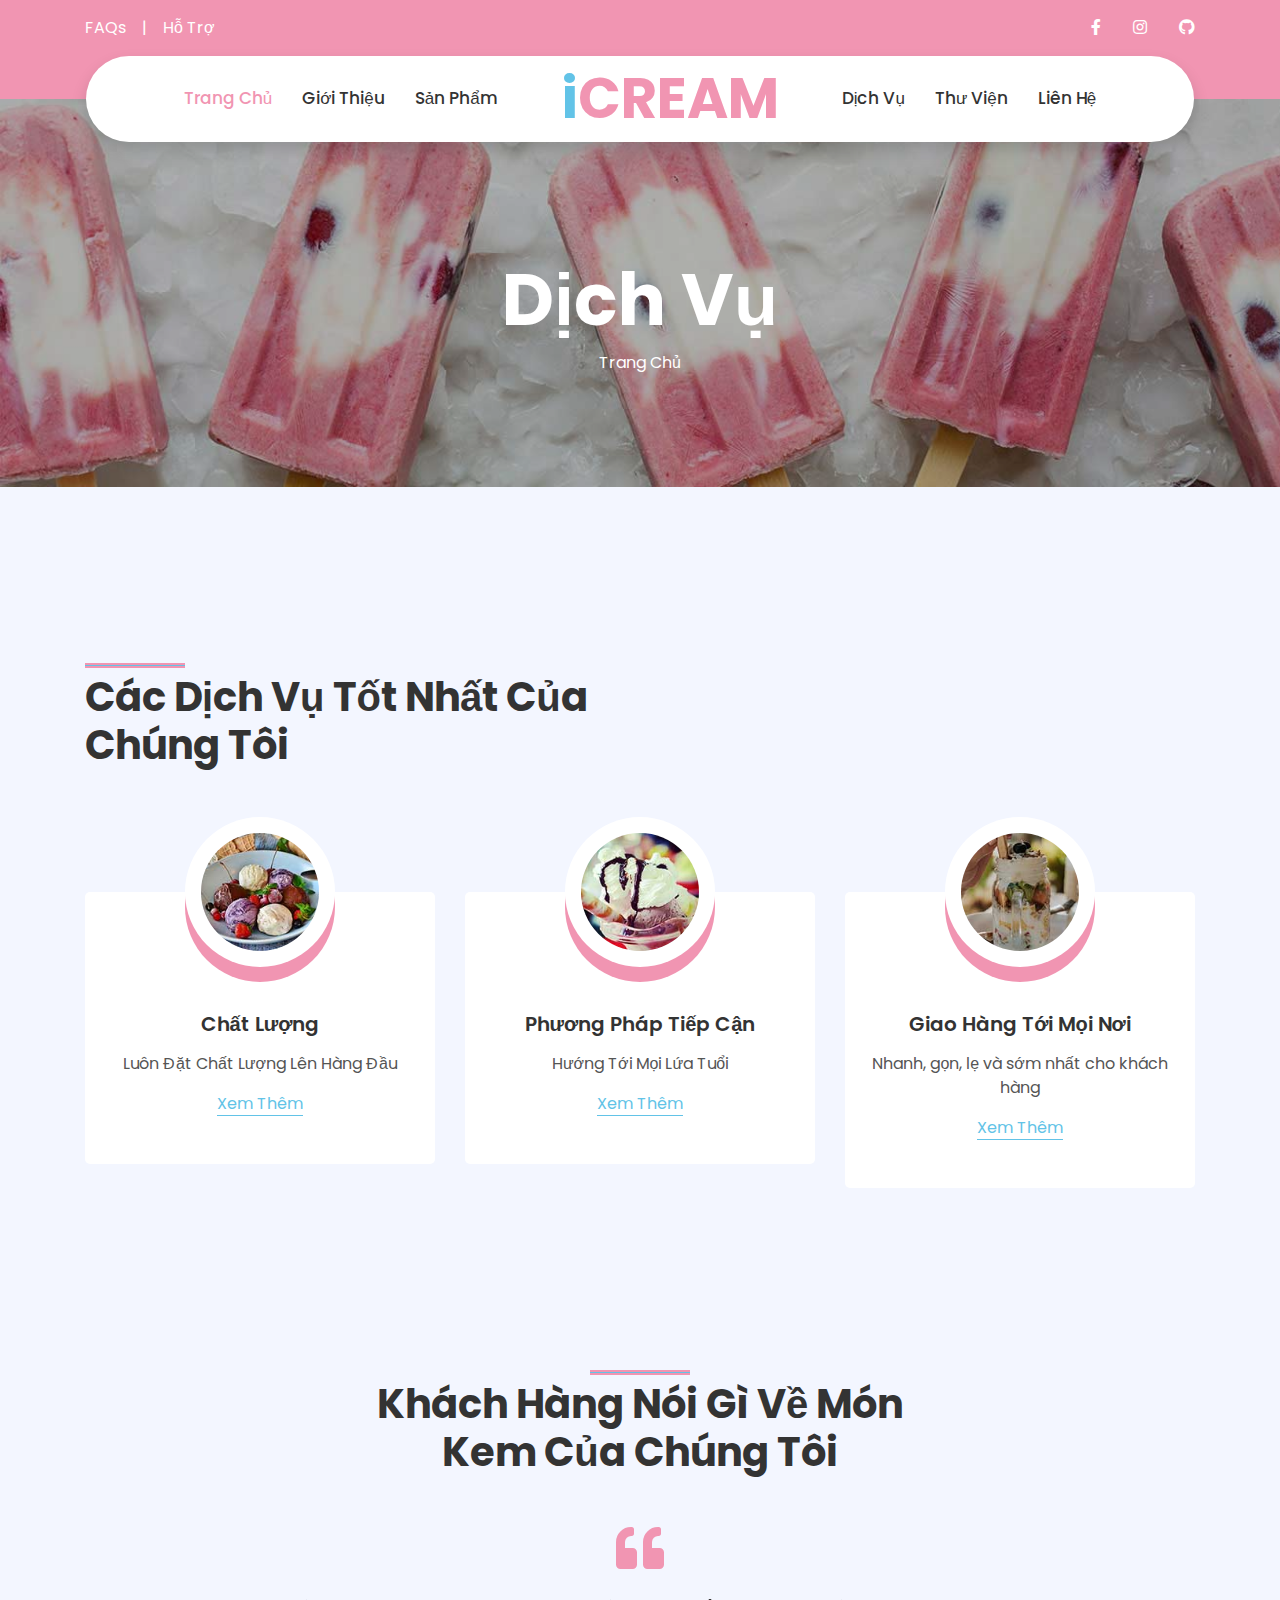
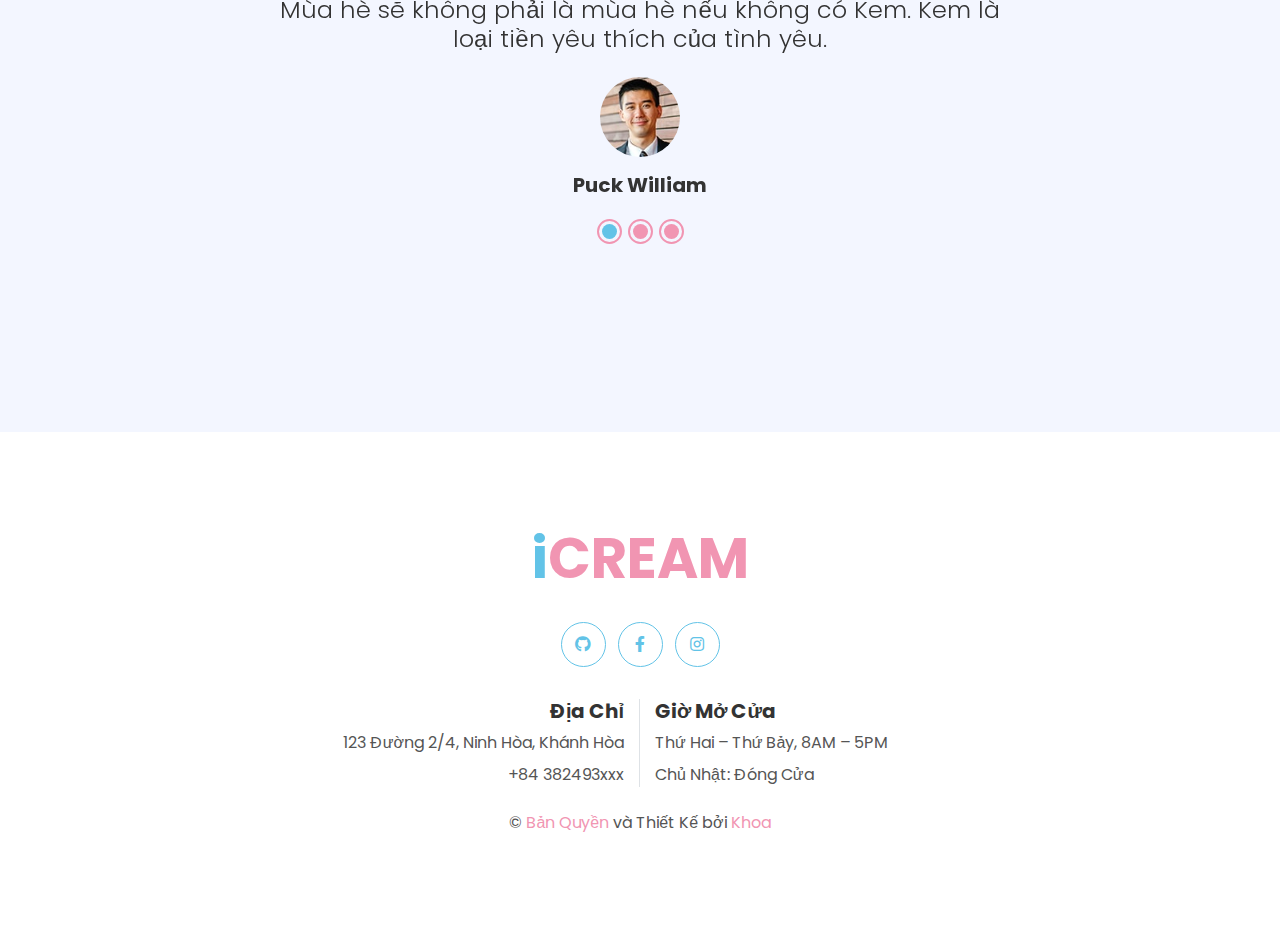
<file: service.html>
<!DOCTYPE html>

<head>
    <meta charset="utf-8">
    <title>Dịch Vụ</title>
    <meta content="width=device-width, initial-scale=1.0" name="viewport">
    <link href="img/favicon.ico" rel="icon">
    <link rel="preconnect" href="https://fonts.gstatic.com">
    <link href="https://fonts.googleapis.com/css2?family=Poppins:wght@400;500;600;700&display=swap" rel="stylesheet">
    <link href="https://cdnjs.cloudflare.com/ajax/libs/font-awesome/5.10.0/css/all.min.css" rel="stylesheet">
    <link href="lib/owlcarousel/assets/owl.carousel.min.css" rel="stylesheet">
    <link href="lib/lightbox/css/lightbox.min.css" rel="stylesheet">
    <link href="css/style.css" rel="stylesheet">
</head>

<body>
    <div class="container-fluid bg-primary py-3 d-none d-md-block">
        <div class="container">
            <div class="row">
                <div class="col-md-6 text-center text-lg-left mb-2 mb-lg-0">
                    <div class="d-inline-flex align-items-center">
                        <a class="text-white pr-3" href="">FAQs</a>
                        <span class="text-white">|</span>
                        <a class="text-white pl-3" href="contact.html">Hỗ Trợ</a>
                    </div>
                </div>
                <div class="col-md-6 text-center text-lg-right">
                    <div class="d-inline-flex align-items-center">
                        <a class="text-white px-3" href="https://www.facebook.com/Khoa2907/">
                            <i class="fab fa-facebook-f"></i>
                        </a>
                        <a class="text-white px-3" href="https://www.instagram.com/29thang7ne_/">
                            <i class="fab fa-instagram"></i>
                        </a>
                        <a class="text-white pl-3" href="https://github.com/Khoa2907">
                            <i class="fab fa-github"></i>
                        </a>
                    </div>
                </div>
            </div>
        </div>
    </div>
    <div class="container-fluid position-relative nav-bar p-0">
        <div class="container-lg position-relative p-0 px-lg-3" style="z-index: 9;">
            <nav class="navbar navbar-expand-lg bg-white navbar-light shadow p-lg-0">
                <a href="index.html" class="navbar-brand d-block d-lg-none">
                    <h1 class="m-0 display-4 text-primary"><span class="text-secondary">i</span>CREAM</h1>
                </a>
                <button type="button" class="navbar-toggler" data-toggle="collapse" data-target="#navbarCollapse">
                    <span class="navbar-toggler-icon"></span>
                </button>
                <div class="collapse navbar-collapse justify-content-between" id="navbarCollapse">
                    <div class="navbar-nav ml-auto py-0">
                        <a href="index.html" class="nav-item nav-link active">Trang Chủ</a>
                        <a href="about.html" class="nav-item nav-link">Giới Thiệu</a>
                        <a href="product.html" class="nav-item nav-link">Sản Phẩm</a>
                    </div>
                    <a href="index.html" class="navbar-brand mx-5 d-none d-lg-block">
                        <h1 class="m-0 display-4 text-primary"><span class="text-secondary">i</span>CREAM</h1>
                    </a>
                    <div class="navbar-nav mr-auto py-0">
                        <a href="service.html" class="nav-item nav-link">Dịch Vụ</a>
                        <a href="gallery.html" class="nav-item nav-link">Thư Viện</a>
                        <a href="contact.html" class="nav-item nav-link">Liên Hệ</a>
                    </div>
                </div>
            </nav>
        </div>
    </div>



    <div class="jumbotron jumbotron-fluid page-header" style="margin-bottom: 90px;">
        <div class="container text-center py-5">
            <h1 class="text-white display-3 mt-lg-5">Dịch Vụ</h1>
            <div class="d-inline-flex align-items-center text-white">
                <p class="m-0"><a class="text-white" href="index.html">Trang Chủ</a></p>
            </div>
        </div>
    </div>




    <div class="container-fluid py-5">
        <div class="container py-5">
            <div class="row">
                <div class="col-lg-6">
                    <h1 class="section-title position-relative mb-5">Các Dịch Vụ Tốt Nhất Của Chúng Tôi</h1>
                </div>
                <div class="col-lg-6 mb-5 mb-lg-0 pb-5 pb-lg-0"></div>
            </div>
            <div class="row">
                <div class="col-12">
                    <div class="owl-carousel service-carousel">
                        <div class="service-item">
                            <div class="service-img mx-auto">
                                <img class="rounded-circle w-100 h-100 bg-light p-3" src="img/service-1.jpg" style="object-fit: cover;">
                            </div>
                            <div class="position-relative text-center bg-light rounded p-4 pb-5" style="margin-top: -75px;">
                                <h5 class="font-weight-semi-bold mt-5 mb-3 pt-5">Chất Lượng</h5>
                                <p>Luôn Đặt Chất Lượng Lên Hàng Đầu</p>
                                <a href="" class="border-bottom border-secondary text-decoration-none text-secondary">Xem Thêm</a>
                            </div>
                        </div>
                        <div class="service-item">
                            <div class="service-img mx-auto">
                                <img class="rounded-circle w-100 h-100 bg-light p-3" src="img/service-2.jpg" style="object-fit: cover;">
                            </div>
                            <div class="position-relative text-center bg-light rounded p-4 pb-5" style="margin-top: -75px;">
                                <h5 class="font-weight-semi-bold mt-5 mb-3 pt-5">Phương Pháp Tiếp Cận</h5>
                                <p>Hướng Tới Mọi Lứa Tuổi</p>
                                <a href="" class="border-bottom border-secondary text-decoration-none text-secondary">Xem Thêm</a>
                            </div>
                        </div>
                        <div class="service-item">
                            <div class="service-img mx-auto">
                                <img class="rounded-circle w-100 h-100 bg-light p-3" src="img/service-4.jpg" style="object-fit: cover;">
                            </div>
                            <div class="position-relative text-center bg-light rounded p-4 pb-5" style="margin-top: -75px;">
                                <h5 class="font-weight-semi-bold mt-5 mb-3 pt-5">Giao Hàng Tới Mọi Nơi</h5>
                                <p>Nhanh, gọn, lẹ và sớm nhất cho khách hàng</p>
                                <a href="" class="border-bottom border-secondary text-decoration-none text-secondary">Xem Thêm</a>
                            </div>
                        </div>
                    </div>
                </div>
            </div>
        </div>
    </div>


    <div class="container-fluid py-5">
        <div class="container py-5">
            <div class="row justify-content-center">
                <div class="col-lg-6">
                    <h1 class="section-title position-relative text-center mb-5">Khách Hàng Nói Gì Về Món Kem Của Chúng Tôi</h1>
                </div>
            </div>
            <div class="row justify-content-center">
                <div class="col-lg-8">
                    <div class="owl-carousel testimonial-carousel">
                        <div class="text-center">
                            <i class="fa fa-3x fa-quote-left text-primary mb-4"></i>
                            <h4 class="font-weight-light mb-4">Mùa hè sẽ không phải là mùa hè nếu không có Kem. Kem là loại tiền yêu thích của tình yêu.</h4>
                            <img class="img-fluid mx-auto mb-3" src="img/testimonial-1.jpg" alt="">
                            <h5 class="font-weight-bold m-0">Puck William</h5>
                        </div>
                        <div class="text-center">
                            <i class="fa fa-3x fa-quote-left text-primary mb-4"></i>
                            <h4 class="font-weight-light mb-4">Có một số vấn đề chỉ có cà phê và kem mới có thể khắc phục được.</h4>
                            <img class="img-fluid mx-auto mb-3" src="img/testimonial-2.jpg" alt="">
                            <h5 class="font-weight-bold m-0">Amal El-Mohtar</h5>
                        </div>
                        <div class="text-center">
                            <i class="fa fa-3x fa-quote-left text-primary mb-4"></i>
                            <h4 class="font-weight-light mb-4">Kem gắn kết mọi người với nhau.</h4>
                            <img class="img-fluid mx-auto mb-3" src="img/testimonial-3.jpg" alt="">
                            <h5 class="font-weight-bold m-0">Doug Ducey</h5>
                        </div>
                    </div>
                </div>
            </div>
        </div>
    </div>

    
    
   
    <div class="container-fluid footer bg-light py-5" style="margin-top: 90px;">
        <div class="container text-center py-5">
            <div class="row">
                <div class="col-12 mb-4">
                    <a href="index.html" class="navbar-brand m-0">
                        <h1 class="m-0 mt-n2 display-4 text-primary"><span class="text-secondary">i</span>CREAM</h1>
                    </a>
                </div>
                <div class="col-12 mb-4">
                    <a class="btn btn-outline-secondary btn-social mr-2" href="https://github.com/Khoa2907"><i class="fab fa-github"></i></a>
                    <a class="btn btn-outline-secondary btn-social mr-2" href="https://www.facebook.com/Khoa2907/"><i class="fab fa-facebook-f"></i></a>
                    <a class="btn btn-outline-secondary btn-social" href="https://www.instagram.com/29thang7ne_/"><i class="fab fa-instagram"></i></a>
                </div>
                <div class="col-12 mt-2 mb-4">
                    <div class="row">
                        <div class="col-sm-6 text-center text-sm-right border-right mb-3 mb-sm-0">
                            <h5 class="font-weight-bold mb-2">Địa Chỉ</h5>
                            <p class="mb-2">123 Đường 2/4, Ninh Hòa, Khánh Hòa</p>
                            <p class="mb-0">+84 382493xxx</p>
                        </div>
                        <div class="col-sm-6 text-center text-sm-left">
                            <h5 class="font-weight-bold mb-2">Giờ Mở Cửa</h5>
                            <p class="mb-2">Thứ Hai – Thứ Bảy, 8AM – 5PM</p>
                            <p class="mb-0">Chủ Nhật: Đóng Cửa</p>
                        </div>
                    </div>
                </div>
                <div class="col-12">
                    <p class="m-0">&copy; <a href="#">Bản Quyền</a> và Thiết Kế bởi<a href="https://htmlcodex.com"> Khoa</a>
                    </p>
                </div>
            </div>
        </div>
    </div>
    
    
    
        <a href="#" class="btn btn-secondary px-2 back-to-top"><i class="fa fa-angle-double-up"></i></a>
    
    
    
        <script src="https://code.jquery.com/jquery-3.4.1.min.js"></script>
        <script src="https://stackpath.bootstrapcdn.com/bootstrap/4.4.1/js/bootstrap.bundle.min.js"></script>
        <script src="lib/easing/easing.min.js"></script>
        <script src="lib/waypoints/waypoints.min.js"></script>
        <script src="lib/owlcarousel/owl.carousel.min.js"></script>
        <script src="lib/isotope/isotope.pkgd.min.js"></script>
        <script src="lib/lightbox/js/lightbox.min.js"></script>
    
    
        <script src="mail/jqBootstrapValidation.min.js"></script>
        <script src="mail/contact.js"></script>
    
    
        <script src="js/main.js"></script>
    </body>
    
    </html>
</file>
<file: css/style.css>
:root {
  --blue: #007bff;
  --indigo: #6610f2;
  --purple: #6f42c1;
  --pink: #e83e8c;
  --red: #dc3545;
  --orange: #fd7e14;
  --yellow: #ffc107;
  --green: #28a745;
  --teal: #20c997;
  --cyan: #17a2b8;
  --white: #fff;
  --gray: #6c757d;
  --gray-dark: #343a40;
  --primary: #F195B2;
  --secondary: #62C3E7;
  --success: #28a745;
  --info: #17a2b8;
  --warning: #ffc107;
  --danger: #dc3545;
  --light: #FFFFFF;
  --dark: #333333;
  --breakpoint-xs: 0;
  --breakpoint-sm: 576px;
  --breakpoint-md: 768px;
  --breakpoint-lg: 992px;
  --breakpoint-xl: 1200px;
  --font-family-sans-serif: "Poppins", serif;
  --font-family-monospace: SFMono-Regular, Menlo, Monaco, Consolas, "Liberation Mono", "Courier New", monospace;
}

*,
*::before,
*::after {
  box-sizing: border-box;
}

html {
  font-family: serif;
  line-height: 1.15;
  -webkit-text-size-adjust: 100%;
  -webkit-tap-highlight-color: rgba(0, 0, 0, 0);
}

article, aside, figcaption, figure, footer, header, hgroup, main, nav, section {
  display: block;
}

body {
  margin: 0;
  font-family: "Poppins", sans-serif;
  font-size: 1rem;
  font-weight: 400;
  line-height: 1.5;
  color: #555555;
  text-align: left;
  background-color: #F3F6FF;
}

[tabindex="-1"]:focus:not(:focus-visible) {
  outline: 0 !important;
}

hr {
  box-sizing: content-box;
  height: 0;
  overflow: visible;
}

h1, h2, h3, h4, h5, h6 {
  margin-top: 0;
  margin-bottom: 0.5rem;
}

p {
  margin-top: 0;
  margin-bottom: 1rem;
}

abbr[title],
abbr[data-original-title] {
  text-decoration: underline;
  text-decoration: underline dotted;
  cursor: help;
  border-bottom: 0;
  text-decoration-skip-ink: none;
}

address {
  margin-bottom: 1rem;
  font-style: normal;
  line-height: inherit;
}

ol,
ul,
dl {
  margin-top: 0;
  margin-bottom: 1rem;
}

ol ol,
ul ul,
ol ul,
ul ol {
  margin-bottom: 0;
}

dt {
  font-weight: 700;
}

dd {
  margin-bottom: .5rem;
  margin-left: 0;
}

blockquote {
  margin: 0 0 1rem;
}

b,
strong {
  font-weight: bolder;
}

small {
  font-size: 80%;
}

sub,
sup {
  position: relative;
  font-size: 75%;
  line-height: 0;
  vertical-align: baseline;
}

sub {
  bottom: -.25em;
}

sup {
  top: -.5em;
}

a {
  color: #F195B2;
  text-decoration: none;
  background-color: transparent;
}

a:hover {
  color: #e85181;
  text-decoration: underline;
}

a:not([href]):not([class]) {
  color: inherit;
  text-decoration: none;
}

a:not([href]):not([class]):hover {
  color: inherit;
  text-decoration: none;
}

pre,
code,
kbd,
samp {
  font-family: SFMono-Regular, Menlo, Monaco, Consolas, "Liberation Mono", "Courier New", monospace;
  font-size: 1em;
}

pre {
  margin-top: 0;
  margin-bottom: 1rem;
  overflow: auto;
  -ms-overflow-style: scrollbar;
}

figure {
  margin: 0 0 1rem;
}

img {
  vertical-align: middle;
  border-style: none;
}

svg {
  overflow: hidden;
  vertical-align: middle;
}

table {
  border-collapse: collapse;
}

caption {
  padding-top: 0.75rem;
  padding-bottom: 0.75rem;
  color: #6c757d;
  text-align: left;
  caption-side: bottom;
}

th {
  text-align: inherit;
  text-align: -webkit-match-parent;
}

label {
  display: inline-block;
  margin-bottom: 0.5rem;
}

button {
  border-radius: 0;
}

button:focus {
  outline: 1px dotted;
  outline: 5px auto -webkit-focus-ring-color;
}

input,
button,
select,
optgroup,
textarea {
  margin: 0;
  font-family: inherit;
  font-size: inherit;
  line-height: inherit;
}

button,
input {
  overflow: visible;
}

button,
select {
  text-transform: none;
}

[role="button"] {
  cursor: pointer;
}

select {
  word-wrap: normal;
}

button,
[type="button"],
[type="reset"],
[type="submit"] {
  -webkit-appearance: button;
}

button:not(:disabled),
[type="button"]:not(:disabled),
[type="reset"]:not(:disabled),
[type="submit"]:not(:disabled) {
  cursor: pointer;
}

button::-moz-focus-inner,
[type="button"]::-moz-focus-inner,
[type="reset"]::-moz-focus-inner,
[type="submit"]::-moz-focus-inner {
  padding: 0;
  border-style: none;
}

input[type="radio"],
input[type="checkbox"] {
  box-sizing: border-box;
  padding: 0;
}

textarea {
  overflow: auto;
  resize: vertical;
}

fieldset {
  min-width: 0;
  padding: 0;
  margin: 0;
  border: 0;
}

legend {
  display: block;
  width: 100%;
  max-width: 100%;
  padding: 0;
  margin-bottom: .5rem;
  font-size: 1.5rem;
  line-height: inherit;
  color: inherit;
  white-space: normal;
}

@media (max-width: 1200px) {
  legend {
    font-size: calc(1.275rem + 0.3vw) ;
  }
}

progress {
  vertical-align: baseline;
}

[type="number"]::-webkit-inner-spin-button,
[type="number"]::-webkit-outer-spin-button {
  height: auto;
}

[type="search"] {
  outline-offset: -2px;
  -webkit-appearance: none;
}

[type="search"]::-webkit-search-decoration {
  -webkit-appearance: none;
}

::-webkit-file-upload-button {
  font: inherit;
  -webkit-appearance: button;
}

output {
  display: inline-block;
}

summary {
  display: list-item;
  cursor: pointer;
}

template {
  display: none;
}

[hidden] {
  display: none !important;
}

h1, h2, h3, h4, h5, h6,
.h1, .h2, .h3, .h4, .h5, .h6 {
  margin-bottom: 0.5rem;
  font-weight: 500;
  line-height: 1.2;
  color: #333333;
}

h1, .h1 {
  font-size: 2.5rem;
}

@media (max-width: 1200px) {
  h1, .h1 {
    font-size: calc(1.375rem + 1.5vw) ;
  }
}

h2, .h2 {
  font-size: 2rem;
}

@media (max-width: 1200px) {
  h2, .h2 {
    font-size: calc(1.325rem + 0.9vw) ;
  }
}

h3, .h3 {
  font-size: 1.75rem;
}

@media (max-width: 1200px) {
  h3, .h3 {
    font-size: calc(1.3rem + 0.6vw) ;
  }
}

h4, .h4 {
  font-size: 1.5rem;
}

@media (max-width: 1200px) {
  h4, .h4 {
    font-size: calc(1.275rem + 0.3vw) ;
  }
}

h5, .h5 {
  font-size: 1.25rem;
}

h6, .h6 {
  font-size: 1rem;
}

.lead {
  font-size: 1.25rem;
  font-weight: 300;
}

.display-1 {
  font-size: 6rem;
  font-weight: 300;
  line-height: 1.2;
}

@media (max-width: 1200px) {
  .display-1 {
    font-size: calc(1.725rem + 5.7vw) ;
  }
}

.display-2 {
  font-size: 5.5rem;
  font-weight: 300;
  line-height: 1.2;
}

@media (max-width: 1200px) {
  .display-2 {
    font-size: calc(1.675rem + 5.1vw) ;
  }
}

.display-3 {
  font-size: 4.5rem;
  font-weight: 300;
  line-height: 1.2;
}

@media (max-width: 1200px) {
  .display-3 {
    font-size: calc(1.575rem + 3.9vw) ;
  }
}

.display-4 {
  font-size: 3.5rem;
  font-weight: 300;
  line-height: 1.2;
}

@media (max-width: 1200px) {
  .display-4 {
    font-size: calc(1.475rem + 2.7vw) ;
  }
}

hr {
  margin-top: 1rem;
  margin-bottom: 1rem;
  border: 0;
  border-top: 1px solid rgba(0, 0, 0, 0.1);
}

small,
.small {
  font-size: 80%;
  font-weight: 400;
}

mark,
.mark {
  padding: 0.2em;
  background-color: #fcf8e3;
}

.list-unstyled {
  padding-left: 0;
  list-style: none;
}

.list-inline {
  padding-left: 0;
  list-style: none;
}

.list-inline-item {
  display: inline-block;
}

.list-inline-item:not(:last-child) {
  margin-right: 0.5rem;
}

.initialism {
  font-size: 90%;
  text-transform: uppercase;
}

.blockquote {
  margin-bottom: 1rem;
  font-size: 1.25rem;
}

.blockquote-footer {
  display: block;
  font-size: 80%;
  color: #6c757d;
}

.blockquote-footer::before {
  content: "\2014\00A0";
}

.img-fluid {
  max-width: 100%;
  height: auto;
}

.img-thumbnail {
  padding: 0.25rem;
  background-color: #F3F6FF;
  border: 1px solid #dee2e6;
  border-radius: 5px;
  max-width: 100%;
  height: auto;
}

.figure {
  display: inline-block;
}

.figure-img {
  margin-bottom: 0.5rem;
  line-height: 1;
}

.figure-caption {
  font-size: 90%;
  color: #6c757d;
}

code {
  font-size: 87.5%;
  color: #e83e8c;
  word-wrap: break-word;
}

a > code {
  color: inherit;
}

kbd {
  padding: 0.2rem 0.4rem;
  font-size: 87.5%;
  color: #fff;
  background-color: #212529;
  border-radius: 0.2rem;
}

kbd kbd {
  padding: 0;
  font-size: 100%;
  font-weight: 700;
}

pre {
  display: block;
  font-size: 87.5%;
  color: #212529;
}

pre code {
  font-size: inherit;
  color: inherit;
  word-break: normal;
}

.pre-scrollable {
  max-height: 340px;
  overflow-y: scroll;
}

.container,
.container-fluid,
.container-sm,
.container-md,
.container-lg,
.container-xl {
  width: 100%;
  padding-right: 15px;
  padding-left: 15px;
  margin-right: auto;
  margin-left: auto;
}

@media (min-width: 576px) {
  .container, .container-sm {
    max-width: 540px;
  }
}

@media (min-width: 768px) {
  .container, .container-sm, .container-md {
    max-width: 720px;
  }
}

@media (min-width: 992px) {
  .container, .container-sm, .container-md, .container-lg {
    max-width: 960px;
  }
}

@media (min-width: 1200px) {
  .container, .container-sm, .container-md, .container-lg, .container-xl {
    max-width: 1140px;
  }
}

.row {
  display: flex;
  flex-wrap: wrap;
  margin-right: -15px;
  margin-left: -15px;
}

.no-gutters {
  margin-right: 0;
  margin-left: 0;
}

.no-gutters > .col,
.no-gutters > [class*="col-"] {
  padding-right: 0;
  padding-left: 0;
}

.col-1, .col-2, .col-3, .col-4, .col-5, .col-6, .col-7, .col-8, .col-9, .col-10, .col-11, .col-12, .col,
.col-auto, .col-sm-1, .col-sm-2, .col-sm-3, .col-sm-4, .col-sm-5, .col-sm-6, .col-sm-7, .col-sm-8, .col-sm-9, .col-sm-10, .col-sm-11, .col-sm-12, .col-sm,
.col-sm-auto, .col-md-1, .col-md-2, .col-md-3, .col-md-4, .col-md-5, .col-md-6, .col-md-7, .col-md-8, .col-md-9, .col-md-10, .col-md-11, .col-md-12, .col-md,
.col-md-auto, .col-lg-1, .col-lg-2, .col-lg-3, .col-lg-4, .col-lg-5, .col-lg-6, .col-lg-7, .col-lg-8, .col-lg-9, .col-lg-10, .col-lg-11, .col-lg-12, .col-lg,
.col-lg-auto, .col-xl-1, .col-xl-2, .col-xl-3, .col-xl-4, .col-xl-5, .col-xl-6, .col-xl-7, .col-xl-8, .col-xl-9, .col-xl-10, .col-xl-11, .col-xl-12, .col-xl,
.col-xl-auto {
  position: relative;
  width: 100%;
  padding-right: 15px;
  padding-left: 15px;
}

.col {
  flex-basis: 0;
  flex-grow: 1;
  max-width: 100%;
}

.row-cols-1 > * {
  flex: 0 0 100%;
  max-width: 100%;
}

.row-cols-2 > * {
  flex: 0 0 50%;
  max-width: 50%;
}

.row-cols-3 > * {
  flex: 0 0 33.33333%;
  max-width: 33.33333%;
}

.row-cols-4 > * {
  flex: 0 0 25%;
  max-width: 25%;
}

.row-cols-5 > * {
  flex: 0 0 20%;
  max-width: 20%;
}

.row-cols-6 > * {
  flex: 0 0 16.66667%;
  max-width: 16.66667%;
}

.col-auto {
  flex: 0 0 auto;
  width: auto;
  max-width: 100%;
}

.col-1 {
  flex: 0 0 8.33333%;
  max-width: 8.33333%;
}

.col-2 {
  flex: 0 0 16.66667%;
  max-width: 16.66667%;
}

.col-3 {
  flex: 0 0 25%;
  max-width: 25%;
}

.col-4 {
  flex: 0 0 33.33333%;
  max-width: 33.33333%;
}

.col-5 {
  flex: 0 0 41.66667%;
  max-width: 41.66667%;
}

.col-6 {
  flex: 0 0 50%;
  max-width: 50%;
}

.col-7 {
  flex: 0 0 58.33333%;
  max-width: 58.33333%;
}

.col-8 {
  flex: 0 0 66.66667%;
  max-width: 66.66667%;
}

.col-9 {
  flex: 0 0 75%;
  max-width: 75%;
}

.col-10 {
  flex: 0 0 83.33333%;
  max-width: 83.33333%;
}

.col-11 {
  flex: 0 0 91.66667%;
  max-width: 91.66667%;
}

.col-12 {
  flex: 0 0 100%;
  max-width: 100%;
}

.order-first {
  order: -1;
}

.order-last {
  order: 13;
}

.order-0 {
  order: 0;
}

.order-1 {
  order: 1;
}

.order-2 {
  order: 2;
}

.order-3 {
  order: 3;
}

.order-4 {
  order: 4;
}

.order-5 {
  order: 5;
}

.order-6 {
  order: 6;
}

.order-7 {
  order: 7;
}

.order-8 {
  order: 8;
}

.order-9 {
  order: 9;
}

.order-10 {
  order: 10;
}

.order-11 {
  order: 11;
}

.order-12 {
  order: 12;
}

.offset-1 {
  margin-left: 8.33333%;
}

.offset-2 {
  margin-left: 16.66667%;
}

.offset-3 {
  margin-left: 25%;
}

.offset-4 {
  margin-left: 33.33333%;
}

.offset-5 {
  margin-left: 41.66667%;
}

.offset-6 {
  margin-left: 50%;
}

.offset-7 {
  margin-left: 58.33333%;
}

.offset-8 {
  margin-left: 66.66667%;
}

.offset-9 {
  margin-left: 75%;
}

.offset-10 {
  margin-left: 83.33333%;
}

.offset-11 {
  margin-left: 91.66667%;
}

@media (min-width: 576px) {
  .col-sm {
    flex-basis: 0;
    flex-grow: 1;
    max-width: 100%;
  }
  .row-cols-sm-1 > * {
    flex: 0 0 100%;
    max-width: 100%;
  }
  .row-cols-sm-2 > * {
    flex: 0 0 50%;
    max-width: 50%;
  }
  .row-cols-sm-3 > * {
    flex: 0 0 33.33333%;
    max-width: 33.33333%;
  }
  .row-cols-sm-4 > * {
    flex: 0 0 25%;
    max-width: 25%;
  }
  .row-cols-sm-5 > * {
    flex: 0 0 20%;
    max-width: 20%;
  }
  .row-cols-sm-6 > * {
    flex: 0 0 16.66667%;
    max-width: 16.66667%;
  }
  .col-sm-auto {
    flex: 0 0 auto;
    width: auto;
    max-width: 100%;
  }
  .col-sm-1 {
    flex: 0 0 8.33333%;
    max-width: 8.33333%;
  }
  .col-sm-2 {
    flex: 0 0 16.66667%;
    max-width: 16.66667%;
  }
  .col-sm-3 {
    flex: 0 0 25%;
    max-width: 25%;
  }
  .col-sm-4 {
    flex: 0 0 33.33333%;
    max-width: 33.33333%;
  }
  .col-sm-5 {
    flex: 0 0 41.66667%;
    max-width: 41.66667%;
  }
  .col-sm-6 {
    flex: 0 0 50%;
    max-width: 50%;
  }
  .col-sm-7 {
    flex: 0 0 58.33333%;
    max-width: 58.33333%;
  }
  .col-sm-8 {
    flex: 0 0 66.66667%;
    max-width: 66.66667%;
  }
  .col-sm-9 {
    flex: 0 0 75%;
    max-width: 75%;
  }
  .col-sm-10 {
    flex: 0 0 83.33333%;
    max-width: 83.33333%;
  }
  .col-sm-11 {
    flex: 0 0 91.66667%;
    max-width: 91.66667%;
  }
  .col-sm-12 {
    flex: 0 0 100%;
    max-width: 100%;
  }
  .order-sm-first {
    order: -1;
  }
  .order-sm-last {
    order: 13;
  }
  .order-sm-0 {
    order: 0;
  }
  .order-sm-1 {
    order: 1;
  }
  .order-sm-2 {
    order: 2;
  }
  .order-sm-3 {
    order: 3;
  }
  .order-sm-4 {
    order: 4;
  }
  .order-sm-5 {
    order: 5;
  }
  .order-sm-6 {
    order: 6;
  }
  .order-sm-7 {
    order: 7;
  }
  .order-sm-8 {
    order: 8;
  }
  .order-sm-9 {
    order: 9;
  }
  .order-sm-10 {
    order: 10;
  }
  .order-sm-11 {
    order: 11;
  }
  .order-sm-12 {
    order: 12;
  }
  .offset-sm-0 {
    margin-left: 0;
  }
  .offset-sm-1 {
    margin-left: 8.33333%;
  }
  .offset-sm-2 {
    margin-left: 16.66667%;
  }
  .offset-sm-3 {
    margin-left: 25%;
  }
  .offset-sm-4 {
    margin-left: 33.33333%;
  }
  .offset-sm-5 {
    margin-left: 41.66667%;
  }
  .offset-sm-6 {
    margin-left: 50%;
  }
  .offset-sm-7 {
    margin-left: 58.33333%;
  }
  .offset-sm-8 {
    margin-left: 66.66667%;
  }
  .offset-sm-9 {
    margin-left: 75%;
  }
  .offset-sm-10 {
    margin-left: 83.33333%;
  }
  .offset-sm-11 {
    margin-left: 91.66667%;
  }
}

@media (min-width: 768px) {
  .col-md {
    flex-basis: 0;
    flex-grow: 1;
    max-width: 100%;
  }
  .row-cols-md-1 > * {
    flex: 0 0 100%;
    max-width: 100%;
  }
  .row-cols-md-2 > * {
    flex: 0 0 50%;
    max-width: 50%;
  }
  .row-cols-md-3 > * {
    flex: 0 0 33.33333%;
    max-width: 33.33333%;
  }
  .row-cols-md-4 > * {
    flex: 0 0 25%;
    max-width: 25%;
  }
  .row-cols-md-5 > * {
    flex: 0 0 20%;
    max-width: 20%;
  }
  .row-cols-md-6 > * {
    flex: 0 0 16.66667%;
    max-width: 16.66667%;
  }
  .col-md-auto {
    flex: 0 0 auto;
    width: auto;
    max-width: 100%;
  }
  .col-md-1 {
    flex: 0 0 8.33333%;
    max-width: 8.33333%;
  }
  .col-md-2 {
    flex: 0 0 16.66667%;
    max-width: 16.66667%;
  }
  .col-md-3 {
    flex: 0 0 25%;
    max-width: 25%;
  }
  .col-md-4 {
    flex: 0 0 33.33333%;
    max-width: 33.33333%;
  }
  .col-md-5 {
    flex: 0 0 41.66667%;
    max-width: 41.66667%;
  }
  .col-md-6 {
    flex: 0 0 50%;
    max-width: 50%;
  }
  .col-md-7 {
    flex: 0 0 58.33333%;
    max-width: 58.33333%;
  }
  .col-md-8 {
    flex: 0 0 66.66667%;
    max-width: 66.66667%;
  }
  .col-md-9 {
    flex: 0 0 75%;
    max-width: 75%;
  }
  .col-md-10 {
    flex: 0 0 83.33333%;
    max-width: 83.33333%;
  }
  .col-md-11 {
    flex: 0 0 91.66667%;
    max-width: 91.66667%;
  }
  .col-md-12 {
    flex: 0 0 100%;
    max-width: 100%;
  }
  .order-md-first {
    order: -1;
  }
  .order-md-last {
    order: 13;
  }
  .order-md-0 {
    order: 0;
  }
  .order-md-1 {
    order: 1;
  }
  .order-md-2 {
    order: 2;
  }
  .order-md-3 {
    order: 3;
  }
  .order-md-4 {
    order: 4;
  }
  .order-md-5 {
    order: 5;
  }
  .order-md-6 {
    order: 6;
  }
  .order-md-7 {
    order: 7;
  }
  .order-md-8 {
    order: 8;
  }
  .order-md-9 {
    order: 9;
  }
  .order-md-10 {
    order: 10;
  }
  .order-md-11 {
    order: 11;
  }
  .order-md-12 {
    order: 12;
  }
  .offset-md-0 {
    margin-left: 0;
  }
  .offset-md-1 {
    margin-left: 8.33333%;
  }
  .offset-md-2 {
    margin-left: 16.66667%;
  }
  .offset-md-3 {
    margin-left: 25%;
  }
  .offset-md-4 {
    margin-left: 33.33333%;
  }
  .offset-md-5 {
    margin-left: 41.66667%;
  }
  .offset-md-6 {
    margin-left: 50%;
  }
  .offset-md-7 {
    margin-left: 58.33333%;
  }
  .offset-md-8 {
    margin-left: 66.66667%;
  }
  .offset-md-9 {
    margin-left: 75%;
  }
  .offset-md-10 {
    margin-left: 83.33333%;
  }
  .offset-md-11 {
    margin-left: 91.66667%;
  }
}

@media (min-width: 992px) {
  .col-lg {
    flex-basis: 0;
    flex-grow: 1;
    max-width: 100%;
  }
  .row-cols-lg-1 > * {
    flex: 0 0 100%;
    max-width: 100%;
  }
  .row-cols-lg-2 > * {
    flex: 0 0 50%;
    max-width: 50%;
  }
  .row-cols-lg-3 > * {
    flex: 0 0 33.33333%;
    max-width: 33.33333%;
  }
  .row-cols-lg-4 > * {
    flex: 0 0 25%;
    max-width: 25%;
  }
  .row-cols-lg-5 > * {
    flex: 0 0 20%;
    max-width: 20%;
  }
  .row-cols-lg-6 > * {
    flex: 0 0 16.66667%;
    max-width: 16.66667%;
  }
  .col-lg-auto {
    flex: 0 0 auto;
    width: auto;
    max-width: 100%;
  }
  .col-lg-1 {
    flex: 0 0 8.33333%;
    max-width: 8.33333%;
  }
  .col-lg-2 {
    flex: 0 0 16.66667%;
    max-width: 16.66667%;
  }
  .col-lg-3 {
    flex: 0 0 25%;
    max-width: 25%;
  }
  .col-lg-4 {
    flex: 0 0 33.33333%;
    max-width: 33.33333%;
  }
  .col-lg-5 {
    flex: 0 0 41.66667%;
    max-width: 41.66667%;
  }
  .col-lg-6 {
    flex: 0 0 50%;
    max-width: 50%;
  }
  .col-lg-7 {
    flex: 0 0 58.33333%;
    max-width: 58.33333%;
  }
  .col-lg-8 {
    flex: 0 0 66.66667%;
    max-width: 66.66667%;
  }
  .col-lg-9 {
    flex: 0 0 75%;
    max-width: 75%;
  }
  .col-lg-10 {
    flex: 0 0 83.33333%;
    max-width: 83.33333%;
  }
  .col-lg-11 {
    flex: 0 0 91.66667%;
    max-width: 91.66667%;
  }
  .col-lg-12 {
    flex: 0 0 100%;
    max-width: 100%;
  }
  .order-lg-first {
    order: -1;
  }
  .order-lg-last {
    order: 13;
  }
  .order-lg-0 {
    order: 0;
  }
  .order-lg-1 {
    order: 1;
  }
  .order-lg-2 {
    order: 2;
  }
  .order-lg-3 {
    order: 3;
  }
  .order-lg-4 {
    order: 4;
  }
  .order-lg-5 {
    order: 5;
  }
  .order-lg-6 {
    order: 6;
  }
  .order-lg-7 {
    order: 7;
  }
  .order-lg-8 {
    order: 8;
  }
  .order-lg-9 {
    order: 9;
  }
  .order-lg-10 {
    order: 10;
  }
  .order-lg-11 {
    order: 11;
  }
  .order-lg-12 {
    order: 12;
  }
  .offset-lg-0 {
    margin-left: 0;
  }
  .offset-lg-1 {
    margin-left: 8.33333%;
  }
  .offset-lg-2 {
    margin-left: 16.66667%;
  }
  .offset-lg-3 {
    margin-left: 25%;
  }
  .offset-lg-4 {
    margin-left: 33.33333%;
  }
  .offset-lg-5 {
    margin-left: 41.66667%;
  }
  .offset-lg-6 {
    margin-left: 50%;
  }
  .offset-lg-7 {
    margin-left: 58.33333%;
  }
  .offset-lg-8 {
    margin-left: 66.66667%;
  }
  .offset-lg-9 {
    margin-left: 75%;
  }
  .offset-lg-10 {
    margin-left: 83.33333%;
  }
  .offset-lg-11 {
    margin-left: 91.66667%;
  }
}

@media (min-width: 1200px) {
  .col-xl {
    flex-basis: 0;
    flex-grow: 1;
    max-width: 100%;
  }
  .row-cols-xl-1 > * {
    flex: 0 0 100%;
    max-width: 100%;
  }
  .row-cols-xl-2 > * {
    flex: 0 0 50%;
    max-width: 50%;
  }
  .row-cols-xl-3 > * {
    flex: 0 0 33.33333%;
    max-width: 33.33333%;
  }
  .row-cols-xl-4 > * {
    flex: 0 0 25%;
    max-width: 25%;
  }
  .row-cols-xl-5 > * {
    flex: 0 0 20%;
    max-width: 20%;
  }
  .row-cols-xl-6 > * {
    flex: 0 0 16.66667%;
    max-width: 16.66667%;
  }
  .col-xl-auto {
    flex: 0 0 auto;
    width: auto;
    max-width: 100%;
  }
  .col-xl-1 {
    flex: 0 0 8.33333%;
    max-width: 8.33333%;
  }
  .col-xl-2 {
    flex: 0 0 16.66667%;
    max-width: 16.66667%;
  }
  .col-xl-3 {
    flex: 0 0 25%;
    max-width: 25%;
  }
  .col-xl-4 {
    flex: 0 0 33.33333%;
    max-width: 33.33333%;
  }
  .col-xl-5 {
    flex: 0 0 41.66667%;
    max-width: 41.66667%;
  }
  .col-xl-6 {
    flex: 0 0 50%;
    max-width: 50%;
  }
  .col-xl-7 {
    flex: 0 0 58.33333%;
    max-width: 58.33333%;
  }
  .col-xl-8 {
    flex: 0 0 66.66667%;
    max-width: 66.66667%;
  }
  .col-xl-9 {
    flex: 0 0 75%;
    max-width: 75%;
  }
  .col-xl-10 {
    flex: 0 0 83.33333%;
    max-width: 83.33333%;
  }
  .col-xl-11 {
    flex: 0 0 91.66667%;
    max-width: 91.66667%;
  }
  .col-xl-12 {
    flex: 0 0 100%;
    max-width: 100%;
  }
  .order-xl-first {
    order: -1;
  }
  .order-xl-last {
    order: 13;
  }
  .order-xl-0 {
    order: 0;
  }
  .order-xl-1 {
    order: 1;
  }
  .order-xl-2 {
    order: 2;
  }
  .order-xl-3 {
    order: 3;
  }
  .order-xl-4 {
    order: 4;
  }
  .order-xl-5 {
    order: 5;
  }
  .order-xl-6 {
    order: 6;
  }
  .order-xl-7 {
    order: 7;
  }
  .order-xl-8 {
    order: 8;
  }
  .order-xl-9 {
    order: 9;
  }
  .order-xl-10 {
    order: 10;
  }
  .order-xl-11 {
    order: 11;
  }
  .order-xl-12 {
    order: 12;
  }
  .offset-xl-0 {
    margin-left: 0;
  }
  .offset-xl-1 {
    margin-left: 8.33333%;
  }
  .offset-xl-2 {
    margin-left: 16.66667%;
  }
  .offset-xl-3 {
    margin-left: 25%;
  }
  .offset-xl-4 {
    margin-left: 33.33333%;
  }
  .offset-xl-5 {
    margin-left: 41.66667%;
  }
  .offset-xl-6 {
    margin-left: 50%;
  }
  .offset-xl-7 {
    margin-left: 58.33333%;
  }
  .offset-xl-8 {
    margin-left: 66.66667%;
  }
  .offset-xl-9 {
    margin-left: 75%;
  }
  .offset-xl-10 {
    margin-left: 83.33333%;
  }
  .offset-xl-11 {
    margin-left: 91.66667%;
  }
}

.table {
  width: 100%;
  margin-bottom: 1rem;
  color: #555555;
}

.table th,
.table td {
  padding: 0.75rem;
  vertical-align: top;
  border-top: 1px solid #dee2e6;
}

.table thead th {
  vertical-align: bottom;
  border-bottom: 2px solid #dee2e6;
}

.table tbody + tbody {
  border-top: 2px solid #dee2e6;
}

.table-sm th,
.table-sm td {
  padding: 0.3rem;
}

.table-bordered {
  border: 1px solid #dee2e6;
}

.table-bordered th,
.table-bordered td {
  border: 1px solid #dee2e6;
}

.table-bordered thead th,
.table-bordered thead td {
  border-bottom-width: 2px;
}

.table-borderless th,
.table-borderless td,
.table-borderless thead th,
.table-borderless tbody + tbody {
  border: 0;
}

.table-striped tbody tr:nth-of-type(odd) {
  background-color: rgba(0, 0, 0, 0.05);
}

.table-hover tbody tr:hover {
  color: #555555;
  background-color: rgba(0, 0, 0, 0.075);
}

.table-primary,
.table-primary > th,
.table-primary > td {
  background-color: #fbe1e9;
}

.table-primary th,
.table-primary td,
.table-primary thead th,
.table-primary tbody + tbody {
  border-color: #f8c8d7;
}

.table-hover .table-primary:hover {
  background-color: #f8cbd9;
}

.table-hover .table-primary:hover > td,
.table-hover .table-primary:hover > th {
  background-color: #f8cbd9;
}

.table-secondary,
.table-secondary > th,
.table-secondary > td {
  background-color: #d3eef8;
}

.table-secondary th,
.table-secondary td,
.table-secondary thead th,
.table-secondary tbody + tbody {
  border-color: #ade0f3;
}

.table-hover .table-secondary:hover {
  background-color: #bde6f5;
}

.table-hover .table-secondary:hover > td,
.table-hover .table-secondary:hover > th {
  background-color: #bde6f5;
}

.table-success,
.table-success > th,
.table-success > td {
  background-color: #c3e6cb;
}

.table-success th,
.table-success td,
.table-success thead th,
.table-success tbody + tbody {
  border-color: #8fd19e;
}

.table-hover .table-success:hover {
  background-color: #b1dfbb;
}

.table-hover .table-success:hover > td,
.table-hover .table-success:hover > th {
  background-color: #b1dfbb;
}

.table-info,
.table-info > th,
.table-info > td {
  background-color: #bee5eb;
}

.table-info th,
.table-info td,
.table-info thead th,
.table-info tbody + tbody {
  border-color: #86cfda;
}

.table-hover .table-info:hover {
  background-color: #abdde5;
}

.table-hover .table-info:hover > td,
.table-hover .table-info:hover > th {
  background-color: #abdde5;
}

.table-warning,
.table-warning > th,
.table-warning > td {
  background-color: #ffeeba;
}

.table-warning th,
.table-warning td,
.table-warning thead th,
.table-warning tbody + tbody {
  border-color: #ffdf7e;
}

.table-hover .table-warning:hover {
  background-color: #ffe8a1;
}

.table-hover .table-warning:hover > td,
.table-hover .table-warning:hover > th {
  background-color: #ffe8a1;
}

.table-danger,
.table-danger > th,
.table-danger > td {
  background-color: #f5c6cb;
}

.table-danger th,
.table-danger td,
.table-danger thead th,
.table-danger tbody + tbody {
  border-color: #ed969e;
}

.table-hover .table-danger:hover {
  background-color: #f1b0b7;
}

.table-hover .table-danger:hover > td,
.table-hover .table-danger:hover > th {
  background-color: #f1b0b7;
}

.table-light,
.table-light > th,
.table-light > td {
  background-color: white;
}

.table-light th,
.table-light td,
.table-light thead th,
.table-light tbody + tbody {
  border-color: white;
}

.table-hover .table-light:hover {
  background-color: #f2f2f2;
}

.table-hover .table-light:hover > td,
.table-hover .table-light:hover > th {
  background-color: #f2f2f2;
}

.table-dark,
.table-dark > th,
.table-dark > td {
  background-color: #c6c6c6;
}

.table-dark th,
.table-dark td,
.table-dark thead th,
.table-dark tbody + tbody {
  border-color: #959595;
}

.table-hover .table-dark:hover {
  background-color: #b9b9b9;
}

.table-hover .table-dark:hover > td,
.table-hover .table-dark:hover > th {
  background-color: #b9b9b9;
}

.table-active,
.table-active > th,
.table-active > td {
  background-color: rgba(0, 0, 0, 0.075);
}

.table-hover .table-active:hover {
  background-color: rgba(0, 0, 0, 0.075);
}

.table-hover .table-active:hover > td,
.table-hover .table-active:hover > th {
  background-color: rgba(0, 0, 0, 0.075);
}

.table .thead-dark th {
  color: #fff;
  background-color: #343a40;
  border-color: #454d55;
}

.table .thead-light th {
  color: #495057;
  background-color: #e9ecef;
  border-color: #dee2e6;
}

.table-dark {
  color: #fff;
  background-color: #343a40;
}

.table-dark th,
.table-dark td,
.table-dark thead th {
  border-color: #454d55;
}

.table-dark.table-bordered {
  border: 0;
}

.table-dark.table-striped tbody tr:nth-of-type(odd) {
  background-color: rgba(255, 255, 255, 0.05);
}

.table-dark.table-hover tbody tr:hover {
  color: #fff;
  background-color: rgba(255, 255, 255, 0.075);
}

@media (max-width: 575.98px) {
  .table-responsive-sm {
    display: block;
    width: 100%;
    overflow-x: auto;
    -webkit-overflow-scrolling: touch;
  }
  .table-responsive-sm > .table-bordered {
    border: 0;
  }
}

@media (max-width: 767.98px) {
  .table-responsive-md {
    display: block;
    width: 100%;
    overflow-x: auto;
    -webkit-overflow-scrolling: touch;
  }
  .table-responsive-md > .table-bordered {
    border: 0;
  }
}

@media (max-width: 991.98px) {
  .table-responsive-lg {
    display: block;
    width: 100%;
    overflow-x: auto;
    -webkit-overflow-scrolling: touch;
  }
  .table-responsive-lg > .table-bordered {
    border: 0;
  }
}

@media (max-width: 1199.98px) {
  .table-responsive-xl {
    display: block;
    width: 100%;
    overflow-x: auto;
    -webkit-overflow-scrolling: touch;
  }
  .table-responsive-xl > .table-bordered {
    border: 0;
  }
}

.table-responsive {
  display: block;
  width: 100%;
  overflow-x: auto;
  -webkit-overflow-scrolling: touch;
}

.table-responsive > .table-bordered {
  border: 0;
}

.form-control {
  display: block;
  width: 100%;
  height: calc(1.5em + 0.75rem + 2px);
  padding: 0.375rem 0.75rem;
  font-size: 1rem;
  font-weight: 400;
  line-height: 1.5;
  color: #495057;
  background-color: #fff;
  background-clip: padding-box;
  border: 1px solid #ced4da;
  border-radius: 5px;
  transition: border-color 0.15s ease-in-out, box-shadow 0.15s ease-in-out;
}

@media (prefers-reduced-motion: reduce) {
  .form-control {
    transition: none;
  }
}

.form-control::-ms-expand {
  background-color: transparent;
  border: 0;
}

.form-control:-moz-focusring {
  color: transparent;
  text-shadow: 0 0 0 #495057;
}

.form-control:focus {
  color: #495057;
  background-color: #fff;
  border-color: white;
  outline: 0;
  box-shadow: 0 0 0 0.2rem rgba(241, 149, 178, 0.25);
}

.form-control::placeholder {
  color: #6c757d;
  opacity: 1;
}

.form-control:disabled, .form-control[readonly] {
  background-color: #e9ecef;
  opacity: 1;
}

input[type="date"].form-control,
input[type="time"].form-control,
input[type="datetime-local"].form-control,
input[type="month"].form-control {
  appearance: none;
}

select.form-control:focus::-ms-value {
  color: #495057;
  background-color: #fff;
}

.form-control-file,
.form-control-range {
  display: block;
  width: 100%;
}

.col-form-label {
  padding-top: calc(0.375rem + 1px);
  padding-bottom: calc(0.375rem + 1px);
  margin-bottom: 0;
  font-size: inherit;
  line-height: 1.5;
}

.col-form-label-lg {
  padding-top: calc(0.5rem + 1px);
  padding-bottom: calc(0.5rem + 1px);
  font-size: 1.25rem;
  line-height: 1.5;
}

.col-form-label-sm {
  padding-top: calc(0.25rem + 1px);
  padding-bottom: calc(0.25rem + 1px);
  font-size: 0.875rem;
  line-height: 1.5;
}

.form-control-plaintext {
  display: block;
  width: 100%;
  padding: 0.375rem 0;
  margin-bottom: 0;
  font-size: 1rem;
  line-height: 1.5;
  color: #555555;
  background-color: transparent;
  border: solid transparent;
  border-width: 1px 0;
}

.form-control-plaintext.form-control-sm, .form-control-plaintext.form-control-lg {
  padding-right: 0;
  padding-left: 0;
}

.form-control-sm {
  height: calc(1.5em + 0.5rem + 2px);
  padding: 0.25rem 0.5rem;
  font-size: 0.875rem;
  line-height: 1.5;
  border-radius: 0.2rem;
}

.form-control-lg {
  height: calc(1.5em + 1rem + 2px);
  padding: 0.5rem 1rem;
  font-size: 1.25rem;
  line-height: 1.5;
  border-radius: 0.3rem;
}

select.form-control[size], select.form-control[multiple] {
  height: auto;
}

textarea.form-control {
  height: auto;
}

.form-group {
  margin-bottom: 1rem;
}

.form-text {
  display: block;
  margin-top: 0.25rem;
}

.form-row {
  display: flex;
  flex-wrap: wrap;
  margin-right: -5px;
  margin-left: -5px;
}

.form-row > .col,
.form-row > [class*="col-"] {
  padding-right: 5px;
  padding-left: 5px;
}

.form-check {
  position: relative;
  display: block;
  padding-left: 1.25rem;
}

.form-check-input {
  position: absolute;
  margin-top: 0.3rem;
  margin-left: -1.25rem;
}

.form-check-input[disabled] ~ .form-check-label,
.form-check-input:disabled ~ .form-check-label {
  color: #6c757d;
}

.form-check-label {
  margin-bottom: 0;
}

.form-check-inline {
  display: inline-flex;
  align-items: center;
  padding-left: 0;
  margin-right: 0.75rem;
}

.form-check-inline .form-check-input {
  position: static;
  margin-top: 0;
  margin-right: 0.3125rem;
  margin-left: 0;
}

.valid-feedback {
  display: none;
  width: 100%;
  margin-top: 0.25rem;
  font-size: 80%;
  color: #28a745;
}

.valid-tooltip {
  position: absolute;
  top: 100%;
  left: 0;
  z-index: 5;
  display: none;
  max-width: 100%;
  padding: 0.25rem 0.5rem;
  margin-top: .1rem;
  font-size: 0.875rem;
  line-height: 1.5;
  color: #fff;
  background-color: rgba(40, 167, 69, 0.9);
  border-radius: 5px;
}

.was-validated :valid ~ .valid-feedback,
.was-validated :valid ~ .valid-tooltip,
.is-valid ~ .valid-feedback,
.is-valid ~ .valid-tooltip {
  display: block;
}

.was-validated .form-control:valid, .form-control.is-valid {
  border-color: #28a745;
  padding-right: calc(1.5em + 0.75rem);
  background-image: url("data:image/svg+xml,%3csvg xmlns='http://www.w3.org/2000/svg' width='8' height='8' viewBox='0 0 8 8'%3e%3cpath fill='%2328a745' d='M2.3 6.73L.6 4.53c-.4-1.04.46-1.4 1.1-.8l1.1 1.4 3.4-3.8c.6-.63 1.6-.27 1.2.7l-4 4.6c-.43.5-.8.4-1.1.1z'/%3e%3c/svg%3e");
  background-repeat: no-repeat;
  background-position: right calc(0.375em + 0.1875rem) center;
  background-size: calc(0.75em + 0.375rem) calc(0.75em + 0.375rem);
}

.was-validated .form-control:valid:focus, .form-control.is-valid:focus {
  border-color: #28a745;
  box-shadow: 0 0 0 0.2rem rgba(40, 167, 69, 0.25);
}

.was-validated textarea.form-control:valid, textarea.form-control.is-valid {
  padding-right: calc(1.5em + 0.75rem);
  background-position: top calc(0.375em + 0.1875rem) right calc(0.375em + 0.1875rem);
}

.was-validated .custom-select:valid, .custom-select.is-valid {
  border-color: #28a745;
  padding-right: calc(0.75em + 2.3125rem);
  background: url("data:image/svg+xml,%3csvg xmlns='http://www.w3.org/2000/svg' width='4' height='5' viewBox='0 0 4 5'%3e%3cpath fill='%23343a40' d='M2 0L0 2h4zm0 5L0 3h4z'/%3e%3c/svg%3e") no-repeat right 0.75rem center/8px 10px, url("data:image/svg+xml,%3csvg xmlns='http://www.w3.org/2000/svg' width='8' height='8' viewBox='0 0 8 8'%3e%3cpath fill='%2328a745' d='M2.3 6.73L.6 4.53c-.4-1.04.46-1.4 1.1-.8l1.1 1.4 3.4-3.8c.6-.63 1.6-.27 1.2.7l-4 4.6c-.43.5-.8.4-1.1.1z'/%3e%3c/svg%3e") #fff no-repeat center right 1.75rem/calc(0.75em + 0.375rem) calc(0.75em + 0.375rem);
}

.was-validated .custom-select:valid:focus, .custom-select.is-valid:focus {
  border-color: #28a745;
  box-shadow: 0 0 0 0.2rem rgba(40, 167, 69, 0.25);
}

.was-validated .form-check-input:valid ~ .form-check-label, .form-check-input.is-valid ~ .form-check-label {
  color: #28a745;
}

.was-validated .form-check-input:valid ~ .valid-feedback,
.was-validated .form-check-input:valid ~ .valid-tooltip, .form-check-input.is-valid ~ .valid-feedback,
.form-check-input.is-valid ~ .valid-tooltip {
  display: block;
}

.was-validated .custom-control-input:valid ~ .custom-control-label, .custom-control-input.is-valid ~ .custom-control-label {
  color: #28a745;
}

.was-validated .custom-control-input:valid ~ .custom-control-label::before, .custom-control-input.is-valid ~ .custom-control-label::before {
  border-color: #28a745;
}

.was-validated .custom-control-input:valid:checked ~ .custom-control-label::before, .custom-control-input.is-valid:checked ~ .custom-control-label::before {
  border-color: #34ce57;
  background-color: #34ce57;
}

.was-validated .custom-control-input:valid:focus ~ .custom-control-label::before, .custom-control-input.is-valid:focus ~ .custom-control-label::before {
  box-shadow: 0 0 0 0.2rem rgba(40, 167, 69, 0.25);
}

.was-validated .custom-control-input:valid:focus:not(:checked) ~ .custom-control-label::before, .custom-control-input.is-valid:focus:not(:checked) ~ .custom-control-label::before {
  border-color: #28a745;
}

.was-validated .custom-file-input:valid ~ .custom-file-label, .custom-file-input.is-valid ~ .custom-file-label {
  border-color: #28a745;
}

.was-validated .custom-file-input:valid:focus ~ .custom-file-label, .custom-file-input.is-valid:focus ~ .custom-file-label {
  border-color: #28a745;
  box-shadow: 0 0 0 0.2rem rgba(40, 167, 69, 0.25);
}

.invalid-feedback {
  display: none;
  width: 100%;
  margin-top: 0.25rem;
  font-size: 80%;
  color: #dc3545;
}

.invalid-tooltip {
  position: absolute;
  top: 100%;
  left: 0;
  z-index: 5;
  display: none;
  max-width: 100%;
  padding: 0.25rem 0.5rem;
  margin-top: .1rem;
  font-size: 0.875rem;
  line-height: 1.5;
  color: #fff;
  background-color: rgba(220, 53, 69, 0.9);
  border-radius: 5px;
}

.was-validated :invalid ~ .invalid-feedback,
.was-validated :invalid ~ .invalid-tooltip,
.is-invalid ~ .invalid-feedback,
.is-invalid ~ .invalid-tooltip {
  display: block;
}

.was-validated .form-control:invalid, .form-control.is-invalid {
  border-color: #dc3545;
  padding-right: calc(1.5em + 0.75rem);
  background-image: url("data:image/svg+xml,%3csvg xmlns='http://www.w3.org/2000/svg' width='12' height='12' fill='none' stroke='%23dc3545' viewBox='0 0 12 12'%3e%3ccircle cx='6' cy='6' r='4.5'/%3e%3cpath stroke-linejoin='round' d='M5.8 3.6h.4L6 6.5z'/%3e%3ccircle cx='6' cy='8.2' r='.6' fill='%23dc3545' stroke='none'/%3e%3c/svg%3e");
  background-repeat: no-repeat;
  background-position: right calc(0.375em + 0.1875rem) center;
  background-size: calc(0.75em + 0.375rem) calc(0.75em + 0.375rem);
}

.was-validated .form-control:invalid:focus, .form-control.is-invalid:focus {
  border-color: #dc3545;
  box-shadow: 0 0 0 0.2rem rgba(220, 53, 69, 0.25);
}

.was-validated textarea.form-control:invalid, textarea.form-control.is-invalid {
  padding-right: calc(1.5em + 0.75rem);
  background-position: top calc(0.375em + 0.1875rem) right calc(0.375em + 0.1875rem);
}

.was-validated .custom-select:invalid, .custom-select.is-invalid {
  border-color: #dc3545;
  padding-right: calc(0.75em + 2.3125rem);
  background: url("data:image/svg+xml,%3csvg xmlns='http://www.w3.org/2000/svg' width='4' height='5' viewBox='0 0 4 5'%3e%3cpath fill='%23343a40' d='M2 0L0 2h4zm0 5L0 3h4z'/%3e%3c/svg%3e") no-repeat right 0.75rem center/8px 10px, url("data:image/svg+xml,%3csvg xmlns='http://www.w3.org/2000/svg' width='12' height='12' fill='none' stroke='%23dc3545' viewBox='0 0 12 12'%3e%3ccircle cx='6' cy='6' r='4.5'/%3e%3cpath stroke-linejoin='round' d='M5.8 3.6h.4L6 6.5z'/%3e%3ccircle cx='6' cy='8.2' r='.6' fill='%23dc3545' stroke='none'/%3e%3c/svg%3e") #fff no-repeat center right 1.75rem/calc(0.75em + 0.375rem) calc(0.75em + 0.375rem);
}

.was-validated .custom-select:invalid:focus, .custom-select.is-invalid:focus {
  border-color: #dc3545;
  box-shadow: 0 0 0 0.2rem rgba(220, 53, 69, 0.25);
}

.was-validated .form-check-input:invalid ~ .form-check-label, .form-check-input.is-invalid ~ .form-check-label {
  color: #dc3545;
}

.was-validated .form-check-input:invalid ~ .invalid-feedback,
.was-validated .form-check-input:invalid ~ .invalid-tooltip, .form-check-input.is-invalid ~ .invalid-feedback,
.form-check-input.is-invalid ~ .invalid-tooltip {
  display: block;
}

.was-validated .custom-control-input:invalid ~ .custom-control-label, .custom-control-input.is-invalid ~ .custom-control-label {
  color: #dc3545;
}

.was-validated .custom-control-input:invalid ~ .custom-control-label::before, .custom-control-input.is-invalid ~ .custom-control-label::before {
  border-color: #dc3545;
}

.was-validated .custom-control-input:invalid:checked ~ .custom-control-label::before, .custom-control-input.is-invalid:checked ~ .custom-control-label::before {
  border-color: #e4606d;
  background-color: #e4606d;
}

.was-validated .custom-control-input:invalid:focus ~ .custom-control-label::before, .custom-control-input.is-invalid:focus ~ .custom-control-label::before {
  box-shadow: 0 0 0 0.2rem rgba(220, 53, 69, 0.25);
}

.was-validated .custom-control-input:invalid:focus:not(:checked) ~ .custom-control-label::before, .custom-control-input.is-invalid:focus:not(:checked) ~ .custom-control-label::before {
  border-color: #dc3545;
}

.was-validated .custom-file-input:invalid ~ .custom-file-label, .custom-file-input.is-invalid ~ .custom-file-label {
  border-color: #dc3545;
}

.was-validated .custom-file-input:invalid:focus ~ .custom-file-label, .custom-file-input.is-invalid:focus ~ .custom-file-label {
  border-color: #dc3545;
  box-shadow: 0 0 0 0.2rem rgba(220, 53, 69, 0.25);
}

.form-inline {
  display: flex;
  flex-flow: row wrap;
  align-items: center;
}

.form-inline .form-check {
  width: 100%;
}

@media (min-width: 576px) {
  .form-inline label {
    display: flex;
    align-items: center;
    justify-content: center;
    margin-bottom: 0;
  }
  .form-inline .form-group {
    display: flex;
    flex: 0 0 auto;
    flex-flow: row wrap;
    align-items: center;
    margin-bottom: 0;
  }
  .form-inline .form-control {
    display: inline-block;
    width: auto;
    vertical-align: middle;
  }
  .form-inline .form-control-plaintext {
    display: inline-block;
  }
  .form-inline .input-group,
  .form-inline .custom-select {
    width: auto;
  }
  .form-inline .form-check {
    display: flex;
    align-items: center;
    justify-content: center;
    width: auto;
    padding-left: 0;
  }
  .form-inline .form-check-input {
    position: relative;
    flex-shrink: 0;
    margin-top: 0;
    margin-right: 0.25rem;
    margin-left: 0;
  }
  .form-inline .custom-control {
    align-items: center;
    justify-content: center;
  }
  .form-inline .custom-control-label {
    margin-bottom: 0;
  }
}

.btn {
  display: inline-block;
  font-weight: 400;
  color: #555555;
  text-align: center;
  vertical-align: middle;
  user-select: none;
  background-color: transparent;
  border: 1px solid transparent;
  padding: 0.375rem 0.75rem;
  font-size: 1rem;
  line-height: 1.5;
  border-radius: 5px;
  transition: color 0.15s ease-in-out, background-color 0.15s ease-in-out, border-color 0.15s ease-in-out, box-shadow 0.15s ease-in-out;
}

@media (prefers-reduced-motion: reduce) {
  .btn {
    transition: none;
  }
}

.btn:hover {
  color: #555555;
  text-decoration: none;
}

.btn:focus, .btn.focus {
  outline: 0;
  box-shadow: 0 0 0 0.2rem rgba(241, 149, 178, 0.25);
}

.btn.disabled, .btn:disabled {
  opacity: 0.65;
}

.btn:not(:disabled):not(.disabled) {
  cursor: pointer;
}

a.btn.disabled,
fieldset:disabled a.btn {
  pointer-events: none;
}

.btn-primary {
  color: #212529;
  background-color: #F195B2;
  border-color: #F195B2;
}

.btn-primary:hover {
  color: #212529;
  background-color: #ed7399;
  border-color: #eb6891;
}

.btn-primary:focus, .btn-primary.focus {
  color: #212529;
  background-color: #ed7399;
  border-color: #eb6891;
  box-shadow: 0 0 0 0.2rem rgba(210, 132, 157, 0.5);
}

.btn-primary.disabled, .btn-primary:disabled {
  color: #212529;
  background-color: #F195B2;
  border-color: #F195B2;
}

.btn-primary:not(:disabled):not(.disabled):active, .btn-primary:not(:disabled):not(.disabled).active,
.show > .btn-primary.dropdown-toggle {
  color: #fff;
  background-color: #eb6891;
  border-color: #ea5d89;
}

.btn-primary:not(:disabled):not(.disabled):active:focus, .btn-primary:not(:disabled):not(.disabled).active:focus,
.show > .btn-primary.dropdown-toggle:focus {
  box-shadow: 0 0 0 0.2rem rgba(210, 132, 157, 0.5);
}

.btn-secondary {
  color: #212529;
  background-color: #62C3E7;
  border-color: #62C3E7;
}

.btn-secondary:hover {
  color: #212529;
  background-color: #41b6e2;
  border-color: #36b2e0;
}

.btn-secondary:focus, .btn-secondary.focus {
  color: #212529;
  background-color: #41b6e2;
  border-color: #36b2e0;
  box-shadow: 0 0 0 0.2rem rgba(88, 171, 203, 0.5);
}

.btn-secondary.disabled, .btn-secondary:disabled {
  color: #212529;
  background-color: #62C3E7;
  border-color: #62C3E7;
}

.btn-secondary:not(:disabled):not(.disabled):active, .btn-secondary:not(:disabled):not(.disabled).active,
.show > .btn-secondary.dropdown-toggle {
  color: #fff;
  background-color: #36b2e0;
  border-color: #2baedf;
}

.btn-secondary:not(:disabled):not(.disabled):active:focus, .btn-secondary:not(:disabled):not(.disabled).active:focus,
.show > .btn-secondary.dropdown-toggle:focus {
  box-shadow: 0 0 0 0.2rem rgba(88, 171, 203, 0.5);
}

.btn-success {
  color: #fff;
  background-color: #28a745;
  border-color: #28a745;
}

.btn-success:hover {
  color: #fff;
  background-color: #218838;
  border-color: #1e7e34;
}

.btn-success:focus, .btn-success.focus {
  color: #fff;
  background-color: #218838;
  border-color: #1e7e34;
  box-shadow: 0 0 0 0.2rem rgba(72, 180, 97, 0.5);
}

.btn-success.disabled, .btn-success:disabled {
  color: #fff;
  background-color: #28a745;
  border-color: #28a745;
}

.btn-success:not(:disabled):not(.disabled):active, .btn-success:not(:disabled):not(.disabled).active,
.show > .btn-success.dropdown-toggle {
  color: #fff;
  background-color: #1e7e34;
  border-color: #1c7430;
}

.btn-success:not(:disabled):not(.disabled):active:focus, .btn-success:not(:disabled):not(.disabled).active:focus,
.show > .btn-success.dropdown-toggle:focus {
  box-shadow: 0 0 0 0.2rem rgba(72, 180, 97, 0.5);
}

.btn-info {
  color: #fff;
  background-color: #17a2b8;
  border-color: #17a2b8;
}

.btn-info:hover {
  color: #fff;
  background-color: #138496;
  border-color: #117a8b;
}

.btn-info:focus, .btn-info.focus {
  color: #fff;
  background-color: #138496;
  border-color: #117a8b;
  box-shadow: 0 0 0 0.2rem rgba(58, 176, 195, 0.5);
}

.btn-info.disabled, .btn-info:disabled {
  color: #fff;
  background-color: #17a2b8;
  border-color: #17a2b8;
}

.btn-info:not(:disabled):not(.disabled):active, .btn-info:not(:disabled):not(.disabled).active,
.show > .btn-info.dropdown-toggle {
  color: #fff;
  background-color: #117a8b;
  border-color: #10707f;
}

.btn-info:not(:disabled):not(.disabled):active:focus, .btn-info:not(:disabled):not(.disabled).active:focus,
.show > .btn-info.dropdown-toggle:focus {
  box-shadow: 0 0 0 0.2rem rgba(58, 176, 195, 0.5);
}

.btn-warning {
  color: #212529;
  background-color: #ffc107;
  border-color: #ffc107;
}

.btn-warning:hover {
  color: #212529;
  background-color: #e0a800;
  border-color: #d39e00;
}

.btn-warning:focus, .btn-warning.focus {
  color: #212529;
  background-color: #e0a800;
  border-color: #d39e00;
  box-shadow: 0 0 0 0.2rem rgba(222, 170, 12, 0.5);
}

.btn-warning.disabled, .btn-warning:disabled {
  color: #212529;
  background-color: #ffc107;
  border-color: #ffc107;
}

.btn-warning:not(:disabled):not(.disabled):active, .btn-warning:not(:disabled):not(.disabled).active,
.show > .btn-warning.dropdown-toggle {
  color: #212529;
  background-color: #d39e00;
  border-color: #c69500;
}

.btn-warning:not(:disabled):not(.disabled):active:focus, .btn-warning:not(:disabled):not(.disabled).active:focus,
.show > .btn-warning.dropdown-toggle:focus {
  box-shadow: 0 0 0 0.2rem rgba(222, 170, 12, 0.5);
}

.btn-danger {
  color: #fff;
  background-color: #dc3545;
  border-color: #dc3545;
}

.btn-danger:hover {
  color: #fff;
  background-color: #c82333;
  border-color: #bd2130;
}

.btn-danger:focus, .btn-danger.focus {
  color: #fff;
  background-color: #c82333;
  border-color: #bd2130;
  box-shadow: 0 0 0 0.2rem rgba(225, 83, 97, 0.5);
}

.btn-danger.disabled, .btn-danger:disabled {
  color: #fff;
  background-color: #dc3545;
  border-color: #dc3545;
}

.btn-danger:not(:disabled):not(.disabled):active, .btn-danger:not(:disabled):not(.disabled).active,
.show > .btn-danger.dropdown-toggle {
  color: #fff;
  background-color: #bd2130;
  border-color: #b21f2d;
}

.btn-danger:not(:disabled):not(.disabled):active:focus, .btn-danger:not(:disabled):not(.disabled).active:focus,
.show > .btn-danger.dropdown-toggle:focus {
  box-shadow: 0 0 0 0.2rem rgba(225, 83, 97, 0.5);
}

.btn-light {
  color: #212529;
  background-color: #FFFFFF;
  border-color: #FFFFFF;
}

.btn-light:hover {
  color: #212529;
  background-color: #ececec;
  border-color: #e6e6e6;
}

.btn-light:focus, .btn-light.focus {
  color: #212529;
  background-color: #ececec;
  border-color: #e6e6e6;
  box-shadow: 0 0 0 0.2rem rgba(222, 222, 223, 0.5);
}

.btn-light.disabled, .btn-light:disabled {
  color: #212529;
  background-color: #FFFFFF;
  border-color: #FFFFFF;
}

.btn-light:not(:disabled):not(.disabled):active, .btn-light:not(:disabled):not(.disabled).active,
.show > .btn-light.dropdown-toggle {
  color: #212529;
  background-color: #e6e6e6;
  border-color: #dfdfdf;
}

.btn-light:not(:disabled):not(.disabled):active:focus, .btn-light:not(:disabled):not(.disabled).active:focus,
.show > .btn-light.dropdown-toggle:focus {
  box-shadow: 0 0 0 0.2rem rgba(222, 222, 223, 0.5);
}

.btn-dark {
  color: #fff;
  background-color: #333333;
  border-color: #333333;
}

.btn-dark:hover {
  color: #fff;
  background-color: #202020;
  border-color: #1a1a1a;
}

.btn-dark:focus, .btn-dark.focus {
  color: #fff;
  background-color: #202020;
  border-color: #1a1a1a;
  box-shadow: 0 0 0 0.2rem rgba(82, 82, 82, 0.5);
}

.btn-dark.disabled, .btn-dark:disabled {
  color: #fff;
  background-color: #333333;
  border-color: #333333;
}

.btn-dark:not(:disabled):not(.disabled):active, .btn-dark:not(:disabled):not(.disabled).active,
.show > .btn-dark.dropdown-toggle {
  color: #fff;
  background-color: #1a1a1a;
  border-color: #131313;
}

.btn-dark:not(:disabled):not(.disabled):active:focus, .btn-dark:not(:disabled):not(.disabled).active:focus,
.show > .btn-dark.dropdown-toggle:focus {
  box-shadow: 0 0 0 0.2rem rgba(82, 82, 82, 0.5);
}

.btn-outline-primary {
  color: #F195B2;
  border-color: #F195B2;
}

.btn-outline-primary:hover {
  color: #212529;
  background-color: #F195B2;
  border-color: #F195B2;
}

.btn-outline-primary:focus, .btn-outline-primary.focus {
  box-shadow: 0 0 0 0.2rem rgba(241, 149, 178, 0.5);
}

.btn-outline-primary.disabled, .btn-outline-primary:disabled {
  color: #F195B2;
  background-color: transparent;
}

.btn-outline-primary:not(:disabled):not(.disabled):active, .btn-outline-primary:not(:disabled):not(.disabled).active,
.show > .btn-outline-primary.dropdown-toggle {
  color: #212529;
  background-color: #F195B2;
  border-color: #F195B2;
}

.btn-outline-primary:not(:disabled):not(.disabled):active:focus, .btn-outline-primary:not(:disabled):not(.disabled).active:focus,
.show > .btn-outline-primary.dropdown-toggle:focus {
  box-shadow: 0 0 0 0.2rem rgba(241, 149, 178, 0.5);
}

.btn-outline-secondary {
  color: #62C3E7;
  border-color: #62C3E7;
}

.btn-outline-secondary:hover {
  color: #212529;
  background-color: #62C3E7;
  border-color: #62C3E7;
}

.btn-outline-secondary:focus, .btn-outline-secondary.focus {
  box-shadow: 0 0 0 0.2rem rgba(98, 195, 231, 0.5);
}

.btn-outline-secondary.disabled, .btn-outline-secondary:disabled {
  color: #62C3E7;
  background-color: transparent;
}

.btn-outline-secondary:not(:disabled):not(.disabled):active, .btn-outline-secondary:not(:disabled):not(.disabled).active,
.show > .btn-outline-secondary.dropdown-toggle {
  color: #212529;
  background-color: #62C3E7;
  border-color: #62C3E7;
}

.btn-outline-secondary:not(:disabled):not(.disabled):active:focus, .btn-outline-secondary:not(:disabled):not(.disabled).active:focus,
.show > .btn-outline-secondary.dropdown-toggle:focus {
  box-shadow: 0 0 0 0.2rem rgba(98, 195, 231, 0.5);
}

.btn-outline-success {
  color: #28a745;
  border-color: #28a745;
}

.btn-outline-success:hover {
  color: #fff;
  background-color: #28a745;
  border-color: #28a745;
}

.btn-outline-success:focus, .btn-outline-success.focus {
  box-shadow: 0 0 0 0.2rem rgba(40, 167, 69, 0.5);
}

.btn-outline-success.disabled, .btn-outline-success:disabled {
  color: #28a745;
  background-color: transparent;
}

.btn-outline-success:not(:disabled):not(.disabled):active, .btn-outline-success:not(:disabled):not(.disabled).active,
.show > .btn-outline-success.dropdown-toggle {
  color: #fff;
  background-color: #28a745;
  border-color: #28a745;
}

.btn-outline-success:not(:disabled):not(.disabled):active:focus, .btn-outline-success:not(:disabled):not(.disabled).active:focus,
.show > .btn-outline-success.dropdown-toggle:focus {
  box-shadow: 0 0 0 0.2rem rgba(40, 167, 69, 0.5);
}

.btn-outline-info {
  color: #17a2b8;
  border-color: #17a2b8;
}

.btn-outline-info:hover {
  color: #fff;
  background-color: #17a2b8;
  border-color: #17a2b8;
}

.btn-outline-info:focus, .btn-outline-info.focus {
  box-shadow: 0 0 0 0.2rem rgba(23, 162, 184, 0.5);
}

.btn-outline-info.disabled, .btn-outline-info:disabled {
  color: #17a2b8;
  background-color: transparent;
}

.btn-outline-info:not(:disabled):not(.disabled):active, .btn-outline-info:not(:disabled):not(.disabled).active,
.show > .btn-outline-info.dropdown-toggle {
  color: #fff;
  background-color: #17a2b8;
  border-color: #17a2b8;
}

.btn-outline-info:not(:disabled):not(.disabled):active:focus, .btn-outline-info:not(:disabled):not(.disabled).active:focus,
.show > .btn-outline-info.dropdown-toggle:focus {
  box-shadow: 0 0 0 0.2rem rgba(23, 162, 184, 0.5);
}

.btn-outline-warning {
  color: #ffc107;
  border-color: #ffc107;
}

.btn-outline-warning:hover {
  color: #212529;
  background-color: #ffc107;
  border-color: #ffc107;
}

.btn-outline-warning:focus, .btn-outline-warning.focus {
  box-shadow: 0 0 0 0.2rem rgba(255, 193, 7, 0.5);
}

.btn-outline-warning.disabled, .btn-outline-warning:disabled {
  color: #ffc107;
  background-color: transparent;
}

.btn-outline-warning:not(:disabled):not(.disabled):active, .btn-outline-warning:not(:disabled):not(.disabled).active,
.show > .btn-outline-warning.dropdown-toggle {
  color: #212529;
  background-color: #ffc107;
  border-color: #ffc107;
}

.btn-outline-warning:not(:disabled):not(.disabled):active:focus, .btn-outline-warning:not(:disabled):not(.disabled).active:focus,
.show > .btn-outline-warning.dropdown-toggle:focus {
  box-shadow: 0 0 0 0.2rem rgba(255, 193, 7, 0.5);
}

.btn-outline-danger {
  color: #dc3545;
  border-color: #dc3545;
}

.btn-outline-danger:hover {
  color: #fff;
  background-color: #dc3545;
  border-color: #dc3545;
}

.btn-outline-danger:focus, .btn-outline-danger.focus {
  box-shadow: 0 0 0 0.2rem rgba(220, 53, 69, 0.5);
}

.btn-outline-danger.disabled, .btn-outline-danger:disabled {
  color: #dc3545;
  background-color: transparent;
}

.btn-outline-danger:not(:disabled):not(.disabled):active, .btn-outline-danger:not(:disabled):not(.disabled).active,
.show > .btn-outline-danger.dropdown-toggle {
  color: #fff;
  background-color: #dc3545;
  border-color: #dc3545;
}

.btn-outline-danger:not(:disabled):not(.disabled):active:focus, .btn-outline-danger:not(:disabled):not(.disabled).active:focus,
.show > .btn-outline-danger.dropdown-toggle:focus {
  box-shadow: 0 0 0 0.2rem rgba(220, 53, 69, 0.5);
}

.btn-outline-light {
  color: #FFFFFF;
  border-color: #FFFFFF;
}

.btn-outline-light:hover {
  color: #212529;
  background-color: #FFFFFF;
  border-color: #FFFFFF;
}

.btn-outline-light:focus, .btn-outline-light.focus {
  box-shadow: 0 0 0 0.2rem rgba(255, 255, 255, 0.5);
}

.btn-outline-light.disabled, .btn-outline-light:disabled {
  color: #FFFFFF;
  background-color: transparent;
}

.btn-outline-light:not(:disabled):not(.disabled):active, .btn-outline-light:not(:disabled):not(.disabled).active,
.show > .btn-outline-light.dropdown-toggle {
  color: #212529;
  background-color: #FFFFFF;
  border-color: #FFFFFF;
}

.btn-outline-light:not(:disabled):not(.disabled):active:focus, .btn-outline-light:not(:disabled):not(.disabled).active:focus,
.show > .btn-outline-light.dropdown-toggle:focus {
  box-shadow: 0 0 0 0.2rem rgba(255, 255, 255, 0.5);
}

.btn-outline-dark {
  color: #333333;
  border-color: #333333;
}

.btn-outline-dark:hover {
  color: #fff;
  background-color: #333333;
  border-color: #333333;
}

.btn-outline-dark:focus, .btn-outline-dark.focus {
  box-shadow: 0 0 0 0.2rem rgba(51, 51, 51, 0.5);
}

.btn-outline-dark.disabled, .btn-outline-dark:disabled {
  color: #333333;
  background-color: transparent;
}

.btn-outline-dark:not(:disabled):not(.disabled):active, .btn-outline-dark:not(:disabled):not(.disabled).active,
.show > .btn-outline-dark.dropdown-toggle {
  color: #fff;
  background-color: #333333;
  border-color: #333333;
}

.btn-outline-dark:not(:disabled):not(.disabled):active:focus, .btn-outline-dark:not(:disabled):not(.disabled).active:focus,
.show > .btn-outline-dark.dropdown-toggle:focus {
  box-shadow: 0 0 0 0.2rem rgba(51, 51, 51, 0.5);
}

.btn-link {
  font-weight: 400;
  color: #F195B2;
  text-decoration: none;
}

.btn-link:hover {
  color: #e85181;
  text-decoration: underline;
}

.btn-link:focus, .btn-link.focus {
  text-decoration: underline;
}

.btn-link:disabled, .btn-link.disabled {
  color: #6c757d;
  pointer-events: none;
}

.btn-lg, .btn-group-lg > .btn {
  padding: 0.5rem 1rem;
  font-size: 1.25rem;
  line-height: 1.5;
  border-radius: 0.3rem;
}

.btn-sm, .btn-group-sm > .btn {
  padding: 0.25rem 0.5rem;
  font-size: 0.875rem;
  line-height: 1.5;
  border-radius: 0.2rem;
}

.btn-block {
  display: block;
  width: 100%;
}

.btn-block + .btn-block {
  margin-top: 0.5rem;
}

input[type="submit"].btn-block,
input[type="reset"].btn-block,
input[type="button"].btn-block {
  width: 100%;
}

.fade {
  transition: opacity 0.15s linear;
}

@media (prefers-reduced-motion: reduce) {
  .fade {
    transition: none;
  }
}

.fade:not(.show) {
  opacity: 0;
}

.collapse:not(.show) {
  display: none;
}

.collapsing {
  position: relative;
  height: 0;
  overflow: hidden;
  transition: height 0.35s ease;
}

@media (prefers-reduced-motion: reduce) {
  .collapsing {
    transition: none;
  }
}

.dropup,
.dropright,
.dropdown,
.dropleft {
  position: relative;
}

.dropdown-toggle {
  white-space: nowrap;
}

.dropdown-toggle::after {
  display: inline-block;
  margin-left: 0.255em;
  vertical-align: 0.255em;
  content: "";
  border-top: 0.3em solid;
  border-right: 0.3em solid transparent;
  border-bottom: 0;
  border-left: 0.3em solid transparent;
}

.dropdown-toggle:empty::after {
  margin-left: 0;
}

.dropdown-menu {
  position: absolute;
  top: 100%;
  left: 0;
  z-index: 1000;
  display: none;
  float: left;
  min-width: 10rem;
  padding: 0.5rem 0;
  margin: 0.125rem 0 0;
  font-size: 1rem;
  color: #555555;
  text-align: left;
  list-style: none;
  background-color: #fff;
  background-clip: padding-box;
  border: 1px solid rgba(0, 0, 0, 0.15);
  border-radius: 5px;
}

.dropdown-menu-left {
  right: auto;
  left: 0;
}

.dropdown-menu-right {
  right: 0;
  left: auto;
}

@media (min-width: 576px) {
  .dropdown-menu-sm-left {
    right: auto;
    left: 0;
  }
  .dropdown-menu-sm-right {
    right: 0;
    left: auto;
  }
}

@media (min-width: 768px) {
  .dropdown-menu-md-left {
    right: auto;
    left: 0;
  }
  .dropdown-menu-md-right {
    right: 0;
    left: auto;
  }
}

@media (min-width: 992px) {
  .dropdown-menu-lg-left {
    right: auto;
    left: 0;
  }
  .dropdown-menu-lg-right {
    right: 0;
    left: auto;
  }
}

@media (min-width: 1200px) {
  .dropdown-menu-xl-left {
    right: auto;
    left: 0;
  }
  .dropdown-menu-xl-right {
    right: 0;
    left: auto;
  }
}

.dropup .dropdown-menu {
  top: auto;
  bottom: 100%;
  margin-top: 0;
  margin-bottom: 0.125rem;
}

.dropup .dropdown-toggle::after {
  display: inline-block;
  margin-left: 0.255em;
  vertical-align: 0.255em;
  content: "";
  border-top: 0;
  border-right: 0.3em solid transparent;
  border-bottom: 0.3em solid;
  border-left: 0.3em solid transparent;
}

.dropup .dropdown-toggle:empty::after {
  margin-left: 0;
}

.dropright .dropdown-menu {
  top: 0;
  right: auto;
  left: 100%;
  margin-top: 0;
  margin-left: 0.125rem;
}

.dropright .dropdown-toggle::after {
  display: inline-block;
  margin-left: 0.255em;
  vertical-align: 0.255em;
  content: "";
  border-top: 0.3em solid transparent;
  border-right: 0;
  border-bottom: 0.3em solid transparent;
  border-left: 0.3em solid;
}

.dropright .dropdown-toggle:empty::after {
  margin-left: 0;
}

.dropright .dropdown-toggle::after {
  vertical-align: 0;
}

.dropleft .dropdown-menu {
  top: 0;
  right: 100%;
  left: auto;
  margin-top: 0;
  margin-right: 0.125rem;
}

.dropleft .dropdown-toggle::after {
  display: inline-block;
  margin-left: 0.255em;
  vertical-align: 0.255em;
  content: "";
}

.dropleft .dropdown-toggle::after {
  display: none;
}

.dropleft .dropdown-toggle::before {
  display: inline-block;
  margin-right: 0.255em;
  vertical-align: 0.255em;
  content: "";
  border-top: 0.3em solid transparent;
  border-right: 0.3em solid;
  border-bottom: 0.3em solid transparent;
}

.dropleft .dropdown-toggle:empty::after {
  margin-left: 0;
}

.dropleft .dropdown-toggle::before {
  vertical-align: 0;
}

.dropdown-menu[x-placement^="top"], .dropdown-menu[x-placement^="right"], .dropdown-menu[x-placement^="bottom"], .dropdown-menu[x-placement^="left"] {
  right: auto;
  bottom: auto;
}

.dropdown-divider {
  height: 0;
  margin: 0.5rem 0;
  overflow: hidden;
  border-top: 1px solid #e9ecef;
}

.dropdown-item {
  display: block;
  width: 100%;
  padding: 0.25rem 1.5rem;
  clear: both;
  font-weight: 400;
  color: #212529;
  text-align: inherit;
  white-space: nowrap;
  background-color: transparent;
  border: 0;
}

.dropdown-item:hover, .dropdown-item:focus {
  color: #16181b;
  text-decoration: none;
  background-color: #f8f9fa;
}

.dropdown-item.active, .dropdown-item:active {
  color: #fff;
  text-decoration: none;
  background-color: #F195B2;
}

.dropdown-item.disabled, .dropdown-item:disabled {
  color: #6c757d;
  pointer-events: none;
  background-color: transparent;
}

.dropdown-menu.show {
  display: block;
}

.dropdown-header {
  display: block;
  padding: 0.5rem 1.5rem;
  margin-bottom: 0;
  font-size: 0.875rem;
  color: #6c757d;
  white-space: nowrap;
}

.dropdown-item-text {
  display: block;
  padding: 0.25rem 1.5rem;
  color: #212529;
}

.btn-group,
.btn-group-vertical {
  position: relative;
  display: inline-flex;
  vertical-align: middle;
}

.btn-group > .btn,
.btn-group-vertical > .btn {
  position: relative;
  flex: 1 1 auto;
}

.btn-group > .btn:hover,
.btn-group-vertical > .btn:hover {
  z-index: 1;
}

.btn-group > .btn:focus, .btn-group > .btn:active, .btn-group > .btn.active,
.btn-group-vertical > .btn:focus,
.btn-group-vertical > .btn:active,
.btn-group-vertical > .btn.active {
  z-index: 1;
}

.btn-toolbar {
  display: flex;
  flex-wrap: wrap;
  justify-content: flex-start;
}

.btn-toolbar .input-group {
  width: auto;
}

.btn-group > .btn:not(:first-child),
.btn-group > .btn-group:not(:first-child) {
  margin-left: -1px;
}

.btn-group > .btn:not(:last-child):not(.dropdown-toggle),
.btn-group > .btn-group:not(:last-child) > .btn {
  border-top-right-radius: 0;
  border-bottom-right-radius: 0;
}

.btn-group > .btn:not(:first-child),
.btn-group > .btn-group:not(:first-child) > .btn {
  border-top-left-radius: 0;
  border-bottom-left-radius: 0;
}

.dropdown-toggle-split {
  padding-right: 0.5625rem;
  padding-left: 0.5625rem;
}

.dropdown-toggle-split::after,
.dropup .dropdown-toggle-split::after,
.dropright .dropdown-toggle-split::after {
  margin-left: 0;
}

.dropleft .dropdown-toggle-split::before {
  margin-right: 0;
}

.btn-sm + .dropdown-toggle-split, .btn-group-sm > .btn + .dropdown-toggle-split {
  padding-right: 0.375rem;
  padding-left: 0.375rem;
}

.btn-lg + .dropdown-toggle-split, .btn-group-lg > .btn + .dropdown-toggle-split {
  padding-right: 0.75rem;
  padding-left: 0.75rem;
}

.btn-group-vertical {
  flex-direction: column;
  align-items: flex-start;
  justify-content: center;
}

.btn-group-vertical > .btn,
.btn-group-vertical > .btn-group {
  width: 100%;
}

.btn-group-vertical > .btn:not(:first-child),
.btn-group-vertical > .btn-group:not(:first-child) {
  margin-top: -1px;
}

.btn-group-vertical > .btn:not(:last-child):not(.dropdown-toggle),
.btn-group-vertical > .btn-group:not(:last-child) > .btn {
  border-bottom-right-radius: 0;
  border-bottom-left-radius: 0;
}

.btn-group-vertical > .btn:not(:first-child),
.btn-group-vertical > .btn-group:not(:first-child) > .btn {
  border-top-left-radius: 0;
  border-top-right-radius: 0;
}

.btn-group-toggle > .btn,
.btn-group-toggle > .btn-group > .btn {
  margin-bottom: 0;
}

.btn-group-toggle > .btn input[type="radio"],
.btn-group-toggle > .btn input[type="checkbox"],
.btn-group-toggle > .btn-group > .btn input[type="radio"],
.btn-group-toggle > .btn-group > .btn input[type="checkbox"] {
  position: absolute;
  clip: rect(0, 0, 0, 0);
  pointer-events: none;
}

.input-group {
  position: relative;
  display: flex;
  flex-wrap: wrap;
  align-items: stretch;
  width: 100%;
}

.input-group > .form-control,
.input-group > .form-control-plaintext,
.input-group > .custom-select,
.input-group > .custom-file {
  position: relative;
  flex: 1 1 auto;
  width: 1%;
  min-width: 0;
  margin-bottom: 0;
}

.input-group > .form-control + .form-control,
.input-group > .form-control + .custom-select,
.input-group > .form-control + .custom-file,
.input-group > .form-control-plaintext + .form-control,
.input-group > .form-control-plaintext + .custom-select,
.input-group > .form-control-plaintext + .custom-file,
.input-group > .custom-select + .form-control,
.input-group > .custom-select + .custom-select,
.input-group > .custom-select + .custom-file,
.input-group > .custom-file + .form-control,
.input-group > .custom-file + .custom-select,
.input-group > .custom-file + .custom-file {
  margin-left: -1px;
}

.input-group > .form-control:focus,
.input-group > .custom-select:focus,
.input-group > .custom-file .custom-file-input:focus ~ .custom-file-label {
  z-index: 3;
}

.input-group > .custom-file .custom-file-input:focus {
  z-index: 4;
}

.input-group > .form-control:not(:last-child),
.input-group > .custom-select:not(:last-child) {
  border-top-right-radius: 0;
  border-bottom-right-radius: 0;
}

.input-group > .form-control:not(:first-child),
.input-group > .custom-select:not(:first-child) {
  border-top-left-radius: 0;
  border-bottom-left-radius: 0;
}

.input-group > .custom-file {
  display: flex;
  align-items: center;
}

.input-group > .custom-file:not(:last-child) .custom-file-label,
.input-group > .custom-file:not(:last-child) .custom-file-label::after {
  border-top-right-radius: 0;
  border-bottom-right-radius: 0;
}

.input-group > .custom-file:not(:first-child) .custom-file-label {
  border-top-left-radius: 0;
  border-bottom-left-radius: 0;
}

.input-group-prepend,
.input-group-append {
  display: flex;
}

.input-group-prepend .btn,
.input-group-append .btn {
  position: relative;
  z-index: 2;
}

.input-group-prepend .btn:focus,
.input-group-append .btn:focus {
  z-index: 3;
}

.input-group-prepend .btn + .btn,
.input-group-prepend .btn + .input-group-text,
.input-group-prepend .input-group-text + .input-group-text,
.input-group-prepend .input-group-text + .btn,
.input-group-append .btn + .btn,
.input-group-append .btn + .input-group-text,
.input-group-append .input-group-text + .input-group-text,
.input-group-append .input-group-text + .btn {
  margin-left: -1px;
}

.input-group-prepend {
  margin-right: -1px;
}

.input-group-append {
  margin-left: -1px;
}

.input-group-text {
  display: flex;
  align-items: center;
  padding: 0.375rem 0.75rem;
  margin-bottom: 0;
  font-size: 1rem;
  font-weight: 400;
  line-height: 1.5;
  color: #495057;
  text-align: center;
  white-space: nowrap;
  background-color: #e9ecef;
  border: 1px solid #ced4da;
  border-radius: 5px;
}

.input-group-text input[type="radio"],
.input-group-text input[type="checkbox"] {
  margin-top: 0;
}

.input-group-lg > .form-control:not(textarea),
.input-group-lg > .custom-select {
  height: calc(1.5em + 1rem + 2px);
}

.input-group-lg > .form-control,
.input-group-lg > .custom-select,
.input-group-lg > .input-group-prepend > .input-group-text,
.input-group-lg > .input-group-append > .input-group-text,
.input-group-lg > .input-group-prepend > .btn,
.input-group-lg > .input-group-append > .btn {
  padding: 0.5rem 1rem;
  font-size: 1.25rem;
  line-height: 1.5;
  border-radius: 0.3rem;
}

.input-group-sm > .form-control:not(textarea),
.input-group-sm > .custom-select {
  height: calc(1.5em + 0.5rem + 2px);
}

.input-group-sm > .form-control,
.input-group-sm > .custom-select,
.input-group-sm > .input-group-prepend > .input-group-text,
.input-group-sm > .input-group-append > .input-group-text,
.input-group-sm > .input-group-prepend > .btn,
.input-group-sm > .input-group-append > .btn {
  padding: 0.25rem 0.5rem;
  font-size: 0.875rem;
  line-height: 1.5;
  border-radius: 0.2rem;
}

.input-group-lg > .custom-select,
.input-group-sm > .custom-select {
  padding-right: 1.75rem;
}

.input-group > .input-group-prepend > .btn,
.input-group > .input-group-prepend > .input-group-text,
.input-group > .input-group-append:not(:last-child) > .btn,
.input-group > .input-group-append:not(:last-child) > .input-group-text,
.input-group > .input-group-append:last-child > .btn:not(:last-child):not(.dropdown-toggle),
.input-group > .input-group-append:last-child > .input-group-text:not(:last-child) {
  border-top-right-radius: 0;
  border-bottom-right-radius: 0;
}

.input-group > .input-group-append > .btn,
.input-group > .input-group-append > .input-group-text,
.input-group > .input-group-prepend:not(:first-child) > .btn,
.input-group > .input-group-prepend:not(:first-child) > .input-group-text,
.input-group > .input-group-prepend:first-child > .btn:not(:first-child),
.input-group > .input-group-prepend:first-child > .input-group-text:not(:first-child) {
  border-top-left-radius: 0;
  border-bottom-left-radius: 0;
}

.custom-control {
  position: relative;
  z-index: 1;
  display: block;
  min-height: 1.5rem;
  padding-left: 1.5rem;
  color-adjust: exact;
}

.custom-control-inline {
  display: inline-flex;
  margin-right: 1rem;
}

.custom-control-input {
  position: absolute;
  left: 0;
  z-index: -1;
  width: 1rem;
  height: 1.25rem;
  opacity: 0;
}

.custom-control-input:checked ~ .custom-control-label::before {
  color: #fff;
  border-color: #F195B2;
  background-color: #F195B2;
}

.custom-control-input:focus ~ .custom-control-label::before {
  box-shadow: 0 0 0 0.2rem rgba(241, 149, 178, 0.25);
}

.custom-control-input:focus:not(:checked) ~ .custom-control-label::before {
  border-color: white;
}

.custom-control-input:not(:disabled):active ~ .custom-control-label::before {
  color: #fff;
  background-color: white;
  border-color: white;
}

.custom-control-input[disabled] ~ .custom-control-label, .custom-control-input:disabled ~ .custom-control-label {
  color: #6c757d;
}

.custom-control-input[disabled] ~ .custom-control-label::before, .custom-control-input:disabled ~ .custom-control-label::before {
  background-color: #e9ecef;
}

.custom-control-label {
  position: relative;
  margin-bottom: 0;
  vertical-align: top;
}

.custom-control-label::before {
  position: absolute;
  top: 0.25rem;
  left: -1.5rem;
  display: block;
  width: 1rem;
  height: 1rem;
  pointer-events: none;
  content: "";
  background-color: #fff;
  border: #adb5bd solid 1px;
}

.custom-control-label::after {
  position: absolute;
  top: 0.25rem;
  left: -1.5rem;
  display: block;
  width: 1rem;
  height: 1rem;
  content: "";
  background: no-repeat 50% / 50% 50%;
}

.custom-checkbox .custom-control-label::before {
  border-radius: 5px;
}

.custom-checkbox .custom-control-input:checked ~ .custom-control-label::after {
  background-image: url("data:image/svg+xml,%3csvg xmlns='http://www.w3.org/2000/svg' width='8' height='8' viewBox='0 0 8 8'%3e%3cpath fill='%23fff' d='M6.564.75l-3.59 3.612-1.538-1.55L0 4.26l2.974 2.99L8 2.193z'/%3e%3c/svg%3e");
}

.custom-checkbox .custom-control-input:indeterminate ~ .custom-control-label::before {
  border-color: #F195B2;
  background-color: #F195B2;
}

.custom-checkbox .custom-control-input:indeterminate ~ .custom-control-label::after {
  background-image: url("data:image/svg+xml,%3csvg xmlns='http://www.w3.org/2000/svg' width='4' height='4' viewBox='0 0 4 4'%3e%3cpath stroke='%23fff' d='M0 2h4'/%3e%3c/svg%3e");
}

.custom-checkbox .custom-control-input:disabled:checked ~ .custom-control-label::before {
  background-color: rgba(241, 149, 178, 0.5);
}

.custom-checkbox .custom-control-input:disabled:indeterminate ~ .custom-control-label::before {
  background-color: rgba(241, 149, 178, 0.5);
}

.custom-radio .custom-control-label::before {
  border-radius: 50%;
}

.custom-radio .custom-control-input:checked ~ .custom-control-label::after {
  background-image: url("data:image/svg+xml,%3csvg xmlns='http://www.w3.org/2000/svg' width='12' height='12' viewBox='-4 -4 8 8'%3e%3ccircle r='3' fill='%23fff'/%3e%3c/svg%3e");
}

.custom-radio .custom-control-input:disabled:checked ~ .custom-control-label::before {
  background-color: rgba(241, 149, 178, 0.5);
}

.custom-switch {
  padding-left: 2.25rem;
}

.custom-switch .custom-control-label::before {
  left: -2.25rem;
  width: 1.75rem;
  pointer-events: all;
  border-radius: 0.5rem;
}

.custom-switch .custom-control-label::after {
  top: calc(0.25rem + 2px);
  left: calc(-2.25rem + 2px);
  width: calc(1rem - 4px);
  height: calc(1rem - 4px);
  background-color: #adb5bd;
  border-radius: 0.5rem;
  transition: transform 0.15s ease-in-out, background-color 0.15s ease-in-out, border-color 0.15s ease-in-out, box-shadow 0.15s ease-in-out;
}

@media (prefers-reduced-motion: reduce) {
  .custom-switch .custom-control-label::after {
    transition: none;
  }
}

.custom-switch .custom-control-input:checked ~ .custom-control-label::after {
  background-color: #fff;
  transform: translateX(0.75rem);
}

.custom-switch .custom-control-input:disabled:checked ~ .custom-control-label::before {
  background-color: rgba(241, 149, 178, 0.5);
}

.custom-select {
  display: inline-block;
  width: 100%;
  height: calc(1.5em + 0.75rem + 2px);
  padding: 0.375rem 1.75rem 0.375rem 0.75rem;
  font-size: 1rem;
  font-weight: 400;
  line-height: 1.5;
  color: #495057;
  vertical-align: middle;
  background: #fff url("data:image/svg+xml,%3csvg xmlns='http://www.w3.org/2000/svg' width='4' height='5' viewBox='0 0 4 5'%3e%3cpath fill='%23343a40' d='M2 0L0 2h4zm0 5L0 3h4z'/%3e%3c/svg%3e") no-repeat right 0.75rem center/8px 10px;
  border: 1px solid #ced4da;
  border-radius: 5px;
  appearance: none;
}

.custom-select:focus {
  border-color: white;
  outline: 0;
  box-shadow: 0 0 0 0.2rem rgba(241, 149, 178, 0.25);
}

.custom-select:focus::-ms-value {
  color: #495057;
  background-color: #fff;
}

.custom-select[multiple], .custom-select[size]:not([size="1"]) {
  height: auto;
  padding-right: 0.75rem;
  background-image: none;
}

.custom-select:disabled {
  color: #6c757d;
  background-color: #e9ecef;
}

.custom-select::-ms-expand {
  display: none;
}

.custom-select:-moz-focusring {
  color: transparent;
  text-shadow: 0 0 0 #495057;
}

.custom-select-sm {
  height: calc(1.5em + 0.5rem + 2px);
  padding-top: 0.25rem;
  padding-bottom: 0.25rem;
  padding-left: 0.5rem;
  font-size: 0.875rem;
}

.custom-select-lg {
  height: calc(1.5em + 1rem + 2px);
  padding-top: 0.5rem;
  padding-bottom: 0.5rem;
  padding-left: 1rem;
  font-size: 1.25rem;
}

.custom-file {
  position: relative;
  display: inline-block;
  width: 100%;
  height: calc(1.5em + 0.75rem + 2px);
  margin-bottom: 0;
}

.custom-file-input {
  position: relative;
  z-index: 2;
  width: 100%;
  height: calc(1.5em + 0.75rem + 2px);
  margin: 0;
  opacity: 0;
}

.custom-file-input:focus ~ .custom-file-label {
  border-color: white;
  box-shadow: 0 0 0 0.2rem rgba(241, 149, 178, 0.25);
}

.custom-file-input[disabled] ~ .custom-file-label,
.custom-file-input:disabled ~ .custom-file-label {
  background-color: #e9ecef;
}

.custom-file-input:lang(en) ~ .custom-file-label::after {
  content: "Browse";
}

.custom-file-input ~ .custom-file-label[data-browse]::after {
  content: attr(data-browse);
}

.custom-file-label {
  position: absolute;
  top: 0;
  right: 0;
  left: 0;
  z-index: 1;
  height: calc(1.5em + 0.75rem + 2px);
  padding: 0.375rem 0.75rem;
  font-weight: 400;
  line-height: 1.5;
  color: #495057;
  background-color: #fff;
  border: 1px solid #ced4da;
  border-radius: 5px;
}

.custom-file-label::after {
  position: absolute;
  top: 0;
  right: 0;
  bottom: 0;
  z-index: 3;
  display: block;
  height: calc(1.5em + 0.75rem);
  padding: 0.375rem 0.75rem;
  line-height: 1.5;
  color: #495057;
  content: "Browse";
  background-color: #e9ecef;
  border-left: inherit;
  border-radius: 0 5px 5px 0;
}

.custom-range {
  width: 100%;
  height: 1.4rem;
  padding: 0;
  background-color: transparent;
  appearance: none;
}

.custom-range:focus {
  outline: none;
}

.custom-range:focus::-webkit-slider-thumb {
  box-shadow: 0 0 0 1px #F3F6FF, 0 0 0 0.2rem rgba(241, 149, 178, 0.25);
}

.custom-range:focus::-moz-range-thumb {
  box-shadow: 0 0 0 1px #F3F6FF, 0 0 0 0.2rem rgba(241, 149, 178, 0.25);
}

.custom-range:focus::-ms-thumb {
  box-shadow: 0 0 0 1px #F3F6FF, 0 0 0 0.2rem rgba(241, 149, 178, 0.25);
}

.custom-range::-moz-focus-outer {
  border: 0;
}

.custom-range::-webkit-slider-thumb {
  width: 1rem;
  height: 1rem;
  margin-top: -0.25rem;
  background-color: #F195B2;
  border: 0;
  border-radius: 1rem;
  transition: background-color 0.15s ease-in-out, border-color 0.15s ease-in-out, box-shadow 0.15s ease-in-out;
  appearance: none;
}

@media (prefers-reduced-motion: reduce) {
  .custom-range::-webkit-slider-thumb {
    transition: none;
  }
}

.custom-range::-webkit-slider-thumb:active {
  background-color: white;
}

.custom-range::-webkit-slider-runnable-track {
  width: 100%;
  height: 0.5rem;
  color: transparent;
  cursor: pointer;
  background-color: #dee2e6;
  border-color: transparent;
  border-radius: 1rem;
}

.custom-range::-moz-range-thumb {
  width: 1rem;
  height: 1rem;
  background-color: #F195B2;
  border: 0;
  border-radius: 1rem;
  transition: background-color 0.15s ease-in-out, border-color 0.15s ease-in-out, box-shadow 0.15s ease-in-out;
  appearance: none;
}

@media (prefers-reduced-motion: reduce) {
  .custom-range::-moz-range-thumb {
    transition: none;
  }
}

.custom-range::-moz-range-thumb:active {
  background-color: white;
}

.custom-range::-moz-range-track {
  width: 100%;
  height: 0.5rem;
  color: transparent;
  cursor: pointer;
  background-color: #dee2e6;
  border-color: transparent;
  border-radius: 1rem;
}

.custom-range::-ms-thumb {
  width: 1rem;
  height: 1rem;
  margin-top: 0;
  margin-right: 0.2rem;
  margin-left: 0.2rem;
  background-color: #F195B2;
  border: 0;
  border-radius: 1rem;
  transition: background-color 0.15s ease-in-out, border-color 0.15s ease-in-out, box-shadow 0.15s ease-in-out;
  appearance: none;
}

@media (prefers-reduced-motion: reduce) {
  .custom-range::-ms-thumb {
    transition: none;
  }
}

.custom-range::-ms-thumb:active {
  background-color: white;
}

.custom-range::-ms-track {
  width: 100%;
  height: 0.5rem;
  color: transparent;
  cursor: pointer;
  background-color: transparent;
  border-color: transparent;
  border-width: 0.5rem;
}

.custom-range::-ms-fill-lower {
  background-color: #dee2e6;
  border-radius: 1rem;
}

.custom-range::-ms-fill-upper {
  margin-right: 15px;
  background-color: #dee2e6;
  border-radius: 1rem;
}

.custom-range:disabled::-webkit-slider-thumb {
  background-color: #adb5bd;
}

.custom-range:disabled::-webkit-slider-runnable-track {
  cursor: default;
}

.custom-range:disabled::-moz-range-thumb {
  background-color: #adb5bd;
}

.custom-range:disabled::-moz-range-track {
  cursor: default;
}

.custom-range:disabled::-ms-thumb {
  background-color: #adb5bd;
}

.custom-control-label::before,
.custom-file-label,
.custom-select {
  transition: background-color 0.15s ease-in-out, border-color 0.15s ease-in-out, box-shadow 0.15s ease-in-out;
}

@media (prefers-reduced-motion: reduce) {
  .custom-control-label::before,
  .custom-file-label,
  .custom-select {
    transition: none;
  }
}

.nav {
  display: flex;
  flex-wrap: wrap;
  padding-left: 0;
  margin-bottom: 0;
  list-style: none;
}

.nav-link {
  display: block;
  padding: 0.5rem 1rem;
}

.nav-link:hover, .nav-link:focus {
  text-decoration: none;
}

.nav-link.disabled {
  color: #6c757d;
  pointer-events: none;
  cursor: default;
}

.nav-tabs {
  border-bottom: 1px solid #dee2e6;
}

.nav-tabs .nav-item {
  margin-bottom: -1px;
}

.nav-tabs .nav-link {
  border: 1px solid transparent;
  border-top-left-radius: 5px;
  border-top-right-radius: 5px;
}

.nav-tabs .nav-link:hover, .nav-tabs .nav-link:focus {
  border-color: #e9ecef #e9ecef #dee2e6;
}

.nav-tabs .nav-link.disabled {
  color: #6c757d;
  background-color: transparent;
  border-color: transparent;
}

.nav-tabs .nav-link.active,
.nav-tabs .nav-item.show .nav-link {
  color: #495057;
  background-color: #F3F6FF;
  border-color: #dee2e6 #dee2e6 #F3F6FF;
}

.nav-tabs .dropdown-menu {
  margin-top: -1px;
  border-top-left-radius: 0;
  border-top-right-radius: 0;
}

.nav-pills .nav-link {
  border-radius: 5px;
}

.nav-pills .nav-link.active,
.nav-pills .show > .nav-link {
  color: #fff;
  background-color: #F195B2;
}

.nav-fill > .nav-link,
.nav-fill .nav-item {
  flex: 1 1 auto;
  text-align: center;
}

.nav-justified > .nav-link,
.nav-justified .nav-item {
  flex-basis: 0;
  flex-grow: 1;
  text-align: center;
}

.tab-content > .tab-pane {
  display: none;
}

.tab-content > .active {
  display: block;
}

.navbar {
  position: relative;
  display: flex;
  flex-wrap: wrap;
  align-items: center;
  justify-content: space-between;
  padding: 0.5rem 1rem;
}

.navbar .container,
.navbar .container-fluid, .navbar .container-sm, .navbar .container-md, .navbar .container-lg, .navbar .container-xl {
  display: flex;
  flex-wrap: wrap;
  align-items: center;
  justify-content: space-between;
}

.navbar-brand {
  display: inline-block;
  padding-top: 0.3125rem;
  padding-bottom: 0.3125rem;
  margin-right: 1rem;
  font-size: 1.25rem;
  line-height: inherit;
  white-space: nowrap;
}

.navbar-brand:hover, .navbar-brand:focus {
  text-decoration: none;
}

.navbar-nav {
  display: flex;
  flex-direction: column;
  padding-left: 0;
  margin-bottom: 0;
  list-style: none;
}

.navbar-nav .nav-link {
  padding-right: 0;
  padding-left: 0;
}

.navbar-nav .dropdown-menu {
  position: static;
  float: none;
}

.navbar-text {
  display: inline-block;
  padding-top: 0.5rem;
  padding-bottom: 0.5rem;
}

.navbar-collapse {
  flex-basis: 100%;
  flex-grow: 1;
  align-items: center;
}

.navbar-toggler {
  padding: 0.25rem 0.75rem;
  font-size: 1.25rem;
  line-height: 1;
  background-color: transparent;
  border: 1px solid transparent;
  border-radius: 5px;
}

.navbar-toggler:hover, .navbar-toggler:focus {
  text-decoration: none;
}

.navbar-toggler-icon {
  display: inline-block;
  width: 1.5em;
  height: 1.5em;
  vertical-align: middle;
  content: "";
  background: no-repeat center center;
  background-size: 100% 100%;
}

@media (max-width: 575.98px) {
  .navbar-expand-sm > .container,
  .navbar-expand-sm > .container-fluid, .navbar-expand-sm > .container-sm, .navbar-expand-sm > .container-md, .navbar-expand-sm > .container-lg, .navbar-expand-sm > .container-xl {
    padding-right: 0;
    padding-left: 0;
  }
}

@media (min-width: 576px) {
  .navbar-expand-sm {
    flex-flow: row nowrap;
    justify-content: flex-start;
  }
  .navbar-expand-sm .navbar-nav {
    flex-direction: row;
  }
  .navbar-expand-sm .navbar-nav .dropdown-menu {
    position: absolute;
  }
  .navbar-expand-sm .navbar-nav .nav-link {
    padding-right: 0.5rem;
    padding-left: 0.5rem;
  }
  .navbar-expand-sm > .container,
  .navbar-expand-sm > .container-fluid, .navbar-expand-sm > .container-sm, .navbar-expand-sm > .container-md, .navbar-expand-sm > .container-lg, .navbar-expand-sm > .container-xl {
    flex-wrap: nowrap;
  }
  .navbar-expand-sm .navbar-collapse {
    display: flex !important;
    flex-basis: auto;
  }
  .navbar-expand-sm .navbar-toggler {
    display: none;
  }
}

@media (max-width: 767.98px) {
  .navbar-expand-md > .container,
  .navbar-expand-md > .container-fluid, .navbar-expand-md > .container-sm, .navbar-expand-md > .container-md, .navbar-expand-md > .container-lg, .navbar-expand-md > .container-xl {
    padding-right: 0;
    padding-left: 0;
  }
}

@media (min-width: 768px) {
  .navbar-expand-md {
    flex-flow: row nowrap;
    justify-content: flex-start;
  }
  .navbar-expand-md .navbar-nav {
    flex-direction: row;
  }
  .navbar-expand-md .navbar-nav .dropdown-menu {
    position: absolute;
  }
  .navbar-expand-md .navbar-nav .nav-link {
    padding-right: 0.5rem;
    padding-left: 0.5rem;
  }
  .navbar-expand-md > .container,
  .navbar-expand-md > .container-fluid, .navbar-expand-md > .container-sm, .navbar-expand-md > .container-md, .navbar-expand-md > .container-lg, .navbar-expand-md > .container-xl {
    flex-wrap: nowrap;
  }
  .navbar-expand-md .navbar-collapse {
    display: flex !important;
    flex-basis: auto;
  }
  .navbar-expand-md .navbar-toggler {
    display: none;
  }
}

@media (max-width: 991.98px) {
  .navbar-expand-lg > .container,
  .navbar-expand-lg > .container-fluid, .navbar-expand-lg > .container-sm, .navbar-expand-lg > .container-md, .navbar-expand-lg > .container-lg, .navbar-expand-lg > .container-xl {
    padding-right: 0;
    padding-left: 0;
  }
}

@media (min-width: 992px) {
  .navbar-expand-lg {
    flex-flow: row nowrap;
    justify-content: flex-start;
  }
  .navbar-expand-lg .navbar-nav {
    flex-direction: row;
  }
  .navbar-expand-lg .navbar-nav .dropdown-menu {
    position: absolute;
  }
  .navbar-expand-lg .navbar-nav .nav-link {
    padding-right: 0.5rem;
    padding-left: 0.5rem;
  }
  .navbar-expand-lg > .container,
  .navbar-expand-lg > .container-fluid, .navbar-expand-lg > .container-sm, .navbar-expand-lg > .container-md, .navbar-expand-lg > .container-lg, .navbar-expand-lg > .container-xl {
    flex-wrap: nowrap;
  }
  .navbar-expand-lg .navbar-collapse {
    display: flex !important;
    flex-basis: auto;
  }
  .navbar-expand-lg .navbar-toggler {
    display: none;
  }
}

@media (max-width: 1199.98px) {
  .navbar-expand-xl > .container,
  .navbar-expand-xl > .container-fluid, .navbar-expand-xl > .container-sm, .navbar-expand-xl > .container-md, .navbar-expand-xl > .container-lg, .navbar-expand-xl > .container-xl {
    padding-right: 0;
    padding-left: 0;
  }
}

@media (min-width: 1200px) {
  .navbar-expand-xl {
    flex-flow: row nowrap;
    justify-content: flex-start;
  }
  .navbar-expand-xl .navbar-nav {
    flex-direction: row;
  }
  .navbar-expand-xl .navbar-nav .dropdown-menu {
    position: absolute;
  }
  .navbar-expand-xl .navbar-nav .nav-link {
    padding-right: 0.5rem;
    padding-left: 0.5rem;
  }
  .navbar-expand-xl > .container,
  .navbar-expand-xl > .container-fluid, .navbar-expand-xl > .container-sm, .navbar-expand-xl > .container-md, .navbar-expand-xl > .container-lg, .navbar-expand-xl > .container-xl {
    flex-wrap: nowrap;
  }
  .navbar-expand-xl .navbar-collapse {
    display: flex !important;
    flex-basis: auto;
  }
  .navbar-expand-xl .navbar-toggler {
    display: none;
  }
}

.navbar-expand {
  flex-flow: row nowrap;
  justify-content: flex-start;
}

.navbar-expand > .container,
.navbar-expand > .container-fluid, .navbar-expand > .container-sm, .navbar-expand > .container-md, .navbar-expand > .container-lg, .navbar-expand > .container-xl {
  padding-right: 0;
  padding-left: 0;
}

.navbar-expand .navbar-nav {
  flex-direction: row;
}

.navbar-expand .navbar-nav .dropdown-menu {
  position: absolute;
}

.navbar-expand .navbar-nav .nav-link {
  padding-right: 0.5rem;
  padding-left: 0.5rem;
}

.navbar-expand > .container,
.navbar-expand > .container-fluid, .navbar-expand > .container-sm, .navbar-expand > .container-md, .navbar-expand > .container-lg, .navbar-expand > .container-xl {
  flex-wrap: nowrap;
}

.navbar-expand .navbar-collapse {
  display: flex !important;
  flex-basis: auto;
}

.navbar-expand .navbar-toggler {
  display: none;
}

.navbar-light .navbar-brand {
  color: rgba(0, 0, 0, 0.9);
}

.navbar-light .navbar-brand:hover, .navbar-light .navbar-brand:focus {
  color: rgba(0, 0, 0, 0.9);
}

.navbar-light .navbar-nav .nav-link {
  color: rgba(0, 0, 0, 0.5);
}

.navbar-light .navbar-nav .nav-link:hover, .navbar-light .navbar-nav .nav-link:focus {
  color: rgba(0, 0, 0, 0.7);
}

.navbar-light .navbar-nav .nav-link.disabled {
  color: rgba(0, 0, 0, 0.3);
}

.navbar-light .navbar-nav .show > .nav-link,
.navbar-light .navbar-nav .active > .nav-link,
.navbar-light .navbar-nav .nav-link.show,
.navbar-light .navbar-nav .nav-link.active {
  color: rgba(0, 0, 0, 0.9);
}

.navbar-light .navbar-toggler {
  color: rgba(0, 0, 0, 0.5);
  border-color: rgba(0, 0, 0, 0.1);
}

.navbar-light .navbar-toggler-icon {
  background-image: url("data:image/svg+xml,%3csvg xmlns='http://www.w3.org/2000/svg' width='30' height='30' viewBox='0 0 30 30'%3e%3cpath stroke='rgba%280, 0, 0, 0.5%29' stroke-linecap='round' stroke-miterlimit='10' stroke-width='2' d='M4 7h22M4 15h22M4 23h22'/%3e%3c/svg%3e");
}

.navbar-light .navbar-text {
  color: rgba(0, 0, 0, 0.5);
}

.navbar-light .navbar-text a {
  color: rgba(0, 0, 0, 0.9);
}

.navbar-light .navbar-text a:hover, .navbar-light .navbar-text a:focus {
  color: rgba(0, 0, 0, 0.9);
}

.navbar-dark .navbar-brand {
  color: #fff;
}

.navbar-dark .navbar-brand:hover, .navbar-dark .navbar-brand:focus {
  color: #fff;
}

.navbar-dark .navbar-nav .nav-link {
  color: rgba(255, 255, 255, 0.5);
}

.navbar-dark .navbar-nav .nav-link:hover, .navbar-dark .navbar-nav .nav-link:focus {
  color: rgba(255, 255, 255, 0.75);
}

.navbar-dark .navbar-nav .nav-link.disabled {
  color: rgba(255, 255, 255, 0.25);
}

.navbar-dark .navbar-nav .show > .nav-link,
.navbar-dark .navbar-nav .active > .nav-link,
.navbar-dark .navbar-nav .nav-link.show,
.navbar-dark .navbar-nav .nav-link.active {
  color: #fff;
}

.navbar-dark .navbar-toggler {
  color: rgba(255, 255, 255, 0.5);
  border-color: rgba(255, 255, 255, 0.1);
}

.navbar-dark .navbar-toggler-icon {
  background-image: url("data:image/svg+xml,%3csvg xmlns='http://www.w3.org/2000/svg' width='30' height='30' viewBox='0 0 30 30'%3e%3cpath stroke='rgba%28255, 255, 255, 0.5%29' stroke-linecap='round' stroke-miterlimit='10' stroke-width='2' d='M4 7h22M4 15h22M4 23h22'/%3e%3c/svg%3e");
}

.navbar-dark .navbar-text {
  color: rgba(255, 255, 255, 0.5);
}

.navbar-dark .navbar-text a {
  color: #fff;
}

.navbar-dark .navbar-text a:hover, .navbar-dark .navbar-text a:focus {
  color: #fff;
}

.card {
  position: relative;
  display: flex;
  flex-direction: column;
  min-width: 0;
  word-wrap: break-word;
  background-color: #fff;
  background-clip: border-box;
  border: 1px solid rgba(0, 0, 0, 0.125);
  border-radius: 5px;
}

.card > hr {
  margin-right: 0;
  margin-left: 0;
}

.card > .list-group {
  border-top: inherit;
  border-bottom: inherit;
}

.card > .list-group:first-child {
  border-top-width: 0;
  border-top-left-radius: 4px;
  border-top-right-radius: 4px;
}

.card > .list-group:last-child {
  border-bottom-width: 0;
  border-bottom-right-radius: 4px;
  border-bottom-left-radius: 4px;
}

.card > .card-header + .list-group,
.card > .list-group + .card-footer {
  border-top: 0;
}

.card-body {
  flex: 1 1 auto;
  min-height: 1px;
  padding: 1.25rem;
}

.card-title {
  margin-bottom: 0.75rem;
}

.card-subtitle {
  margin-top: -0.375rem;
  margin-bottom: 0;
}

.card-text:last-child {
  margin-bottom: 0;
}

.card-link:hover {
  text-decoration: none;
}

.card-link + .card-link {
  margin-left: 1.25rem;
}

.card-header {
  padding: 0.75rem 1.25rem;
  margin-bottom: 0;
  background-color: rgba(0, 0, 0, 0.03);
  border-bottom: 1px solid rgba(0, 0, 0, 0.125);
}

.card-header:first-child {
  border-radius: 4px 4px 0 0;
}

.card-footer {
  padding: 0.75rem 1.25rem;
  background-color: rgba(0, 0, 0, 0.03);
  border-top: 1px solid rgba(0, 0, 0, 0.125);
}

.card-footer:last-child {
  border-radius: 0 0 4px 4px;
}

.card-header-tabs {
  margin-right: -0.625rem;
  margin-bottom: -0.75rem;
  margin-left: -0.625rem;
  border-bottom: 0;
}

.card-header-pills {
  margin-right: -0.625rem;
  margin-left: -0.625rem;
}

.card-img-overlay {
  position: absolute;
  top: 0;
  right: 0;
  bottom: 0;
  left: 0;
  padding: 1.25rem;
  border-radius: 4px;
}

.card-img,
.card-img-top,
.card-img-bottom {
  flex-shrink: 0;
  width: 100%;
}

.card-img,
.card-img-top {
  border-top-left-radius: 4px;
  border-top-right-radius: 4px;
}

.card-img,
.card-img-bottom {
  border-bottom-right-radius: 4px;
  border-bottom-left-radius: 4px;
}

.card-deck .card {
  margin-bottom: 15px;
}

@media (min-width: 576px) {
  .card-deck {
    display: flex;
    flex-flow: row wrap;
    margin-right: -15px;
    margin-left: -15px;
  }
  .card-deck .card {
    flex: 1 0 0%;
    margin-right: 15px;
    margin-bottom: 0;
    margin-left: 15px;
  }
}

.card-group > .card {
  margin-bottom: 15px;
}

@media (min-width: 576px) {
  .card-group {
    display: flex;
    flex-flow: row wrap;
  }
  .card-group > .card {
    flex: 1 0 0%;
    margin-bottom: 0;
  }
  .card-group > .card + .card {
    margin-left: 0;
    border-left: 0;
  }
  .card-group > .card:not(:last-child) {
    border-top-right-radius: 0;
    border-bottom-right-radius: 0;
  }
  .card-group > .card:not(:last-child) .card-img-top,
  .card-group > .card:not(:last-child) .card-header {
    border-top-right-radius: 0;
  }
  .card-group > .card:not(:last-child) .card-img-bottom,
  .card-group > .card:not(:last-child) .card-footer {
    border-bottom-right-radius: 0;
  }
  .card-group > .card:not(:first-child) {
    border-top-left-radius: 0;
    border-bottom-left-radius: 0;
  }
  .card-group > .card:not(:first-child) .card-img-top,
  .card-group > .card:not(:first-child) .card-header {
    border-top-left-radius: 0;
  }
  .card-group > .card:not(:first-child) .card-img-bottom,
  .card-group > .card:not(:first-child) .card-footer {
    border-bottom-left-radius: 0;
  }
}

.card-columns .card {
  margin-bottom: 0.75rem;
}

@media (min-width: 576px) {
  .card-columns {
    column-count: 3;
    column-gap: 1.25rem;
    orphans: 1;
    widows: 1;
  }
  .card-columns .card {
    display: inline-block;
    width: 100%;
  }
}

.accordion {
  overflow-anchor: none;
}

.accordion > .card {
  overflow: hidden;
}

.accordion > .card:not(:last-of-type) {
  border-bottom: 0;
  border-bottom-right-radius: 0;
  border-bottom-left-radius: 0;
}

.accordion > .card:not(:first-of-type) {
  border-top-left-radius: 0;
  border-top-right-radius: 0;
}

.accordion > .card > .card-header {
  border-radius: 0;
  margin-bottom: -1px;
}

.breadcrumb {
  display: flex;
  flex-wrap: wrap;
  padding: 0.75rem 1rem;
  margin-bottom: 1rem;
  list-style: none;
  background-color: #e9ecef;
  border-radius: 5px;
}

.breadcrumb-item {
  display: flex;
}

.breadcrumb-item + .breadcrumb-item {
  padding-left: 0.5rem;
}

.breadcrumb-item + .breadcrumb-item::before {
  display: inline-block;
  padding-right: 0.5rem;
  color: #6c757d;
  content: "/";
}

.breadcrumb-item + .breadcrumb-item:hover::before {
  text-decoration: underline;
}

.breadcrumb-item + .breadcrumb-item:hover::before {
  text-decoration: none;
}

.breadcrumb-item.active {
  color: #6c757d;
}

.pagination {
  display: flex;
  padding-left: 0;
  list-style: none;
  border-radius: 5px;
}

.page-link {
  position: relative;
  display: block;
  padding: 0.5rem 0.75rem;
  margin-left: -1px;
  line-height: 1.25;
  color: #F195B2;
  background-color: #fff;
  border: 1px solid #dee2e6;
}

.page-link:hover {
  z-index: 2;
  color: #e85181;
  text-decoration: none;
  background-color: #e9ecef;
  border-color: #dee2e6;
}

.page-link:focus {
  z-index: 3;
  outline: 0;
  box-shadow: 0 0 0 0.2rem rgba(241, 149, 178, 0.25);
}

.page-item:first-child .page-link {
  margin-left: 0;
  border-top-left-radius: 5px;
  border-bottom-left-radius: 5px;
}

.page-item:last-child .page-link {
  border-top-right-radius: 5px;
  border-bottom-right-radius: 5px;
}

.page-item.active .page-link {
  z-index: 3;
  color: #fff;
  background-color: #F195B2;
  border-color: #F195B2;
}

.page-item.disabled .page-link {
  color: #6c757d;
  pointer-events: none;
  cursor: auto;
  background-color: #fff;
  border-color: #dee2e6;
}

.pagination-lg .page-link {
  padding: 0.75rem 1.5rem;
  font-size: 1.25rem;
  line-height: 1.5;
}

.pagination-lg .page-item:first-child .page-link {
  border-top-left-radius: 0.3rem;
  border-bottom-left-radius: 0.3rem;
}

.pagination-lg .page-item:last-child .page-link {
  border-top-right-radius: 0.3rem;
  border-bottom-right-radius: 0.3rem;
}

.pagination-sm .page-link {
  padding: 0.25rem 0.5rem;
  font-size: 0.875rem;
  line-height: 1.5;
}

.pagination-sm .page-item:first-child .page-link {
  border-top-left-radius: 0.2rem;
  border-bottom-left-radius: 0.2rem;
}

.pagination-sm .page-item:last-child .page-link {
  border-top-right-radius: 0.2rem;
  border-bottom-right-radius: 0.2rem;
}

.badge {
  display: inline-block;
  padding: 0.25em 0.4em;
  font-size: 75%;
  font-weight: 700;
  line-height: 1;
  text-align: center;
  white-space: nowrap;
  vertical-align: baseline;
  border-radius: 5px;
  transition: color 0.15s ease-in-out, background-color 0.15s ease-in-out, border-color 0.15s ease-in-out, box-shadow 0.15s ease-in-out;
}

@media (prefers-reduced-motion: reduce) {
  .badge {
    transition: none;
  }
}

a.badge:hover, a.badge:focus {
  text-decoration: none;
}

.badge:empty {
  display: none;
}

.btn .badge {
  position: relative;
  top: -1px;
}

.badge-pill {
  padding-right: 0.6em;
  padding-left: 0.6em;
  border-radius: 10rem;
}

.badge-primary {
  color: #212529;
  background-color: #F195B2;
}

a.badge-primary:hover, a.badge-primary:focus {
  color: #212529;
  background-color: #eb6891;
}

a.badge-primary:focus, a.badge-primary.focus {
  outline: 0;
  box-shadow: 0 0 0 0.2rem rgba(241, 149, 178, 0.5);
}

.badge-secondary {
  color: #212529;
  background-color: #62C3E7;
}

a.badge-secondary:hover, a.badge-secondary:focus {
  color: #212529;
  background-color: #36b2e0;
}

a.badge-secondary:focus, a.badge-secondary.focus {
  outline: 0;
  box-shadow: 0 0 0 0.2rem rgba(98, 195, 231, 0.5);
}

.badge-success {
  color: #fff;
  background-color: #28a745;
}

a.badge-success:hover, a.badge-success:focus {
  color: #fff;
  background-color: #1e7e34;
}

a.badge-success:focus, a.badge-success.focus {
  outline: 0;
  box-shadow: 0 0 0 0.2rem rgba(40, 167, 69, 0.5);
}

.badge-info {
  color: #fff;
  background-color: #17a2b8;
}

a.badge-info:hover, a.badge-info:focus {
  color: #fff;
  background-color: #117a8b;
}

a.badge-info:focus, a.badge-info.focus {
  outline: 0;
  box-shadow: 0 0 0 0.2rem rgba(23, 162, 184, 0.5);
}

.badge-warning {
  color: #212529;
  background-color: #ffc107;
}

a.badge-warning:hover, a.badge-warning:focus {
  color: #212529;
  background-color: #d39e00;
}

a.badge-warning:focus, a.badge-warning.focus {
  outline: 0;
  box-shadow: 0 0 0 0.2rem rgba(255, 193, 7, 0.5);
}

.badge-danger {
  color: #fff;
  background-color: #dc3545;
}

a.badge-danger:hover, a.badge-danger:focus {
  color: #fff;
  background-color: #bd2130;
}

a.badge-danger:focus, a.badge-danger.focus {
  outline: 0;
  box-shadow: 0 0 0 0.2rem rgba(220, 53, 69, 0.5);
}

.badge-light {
  color: #212529;
  background-color: #FFFFFF;
}

a.badge-light:hover, a.badge-light:focus {
  color: #212529;
  background-color: #e6e6e6;
}

a.badge-light:focus, a.badge-light.focus {
  outline: 0;
  box-shadow: 0 0 0 0.2rem rgba(255, 255, 255, 0.5);
}

.badge-dark {
  color: #fff;
  background-color: #333333;
}

a.badge-dark:hover, a.badge-dark:focus {
  color: #fff;
  background-color: #1a1a1a;
}

a.badge-dark:focus, a.badge-dark.focus {
  outline: 0;
  box-shadow: 0 0 0 0.2rem rgba(51, 51, 51, 0.5);
}

.jumbotron {
  padding: 2rem 1rem;
  margin-bottom: 2rem;
  background-color: #e9ecef;
  border-radius: 0.3rem;
}

@media (min-width: 576px) {
  .jumbotron {
    padding: 4rem 2rem;
  }
}

.jumbotron-fluid {
  padding-right: 0;
  padding-left: 0;
  border-radius: 0;
}

.alert {
  position: relative;
  padding: 0.75rem 1.25rem;
  margin-bottom: 1rem;
  border: 1px solid transparent;
  border-radius: 5px;
}

.alert-heading {
  color: inherit;
}

.alert-link {
  font-weight: 700;
}

.alert-dismissible {
  padding-right: 4rem;
}

.alert-dismissible .close {
  position: absolute;
  top: 0;
  right: 0;
  z-index: 2;
  padding: 0.75rem 1.25rem;
  color: inherit;
}

.alert-primary {
  color: #7d4d5d;
  background-color: #fceaf0;
  border-color: #fbe1e9;
}

.alert-primary hr {
  border-top-color: #f8cbd9;
}

.alert-primary .alert-link {
  color: #5d3a46;
}

.alert-secondary {
  color: #336578;
  background-color: #e0f3fa;
  border-color: #d3eef8;
}

.alert-secondary hr {
  border-top-color: #bde6f5;
}

.alert-secondary .alert-link {
  color: #244754;
}

.alert-success {
  color: #155724;
  background-color: #d4edda;
  border-color: #c3e6cb;
}

.alert-success hr {
  border-top-color: #b1dfbb;
}

.alert-success .alert-link {
  color: #0b2e13;
}

.alert-info {
  color: #0c5460;
  background-color: #d1ecf1;
  border-color: #bee5eb;
}

.alert-info hr {
  border-top-color: #abdde5;
}

.alert-info .alert-link {
  color: #062c33;
}

.alert-warning {
  color: #856404;
  background-color: #fff3cd;
  border-color: #ffeeba;
}

.alert-warning hr {
  border-top-color: #ffe8a1;
}

.alert-warning .alert-link {
  color: #533f03;
}

.alert-danger {
  color: #721c24;
  background-color: #f8d7da;
  border-color: #f5c6cb;
}

.alert-danger hr {
  border-top-color: #f1b0b7;
}

.alert-danger .alert-link {
  color: #491217;
}

.alert-light {
  color: #858585;
  background-color: white;
  border-color: white;
}

.alert-light hr {
  border-top-color: #f2f2f2;
}

.alert-light .alert-link {
  color: #6c6c6c;
}

.alert-dark {
  color: #1b1b1b;
  background-color: #d6d6d6;
  border-color: #c6c6c6;
}

.alert-dark hr {
  border-top-color: #b9b9b9;
}

.alert-dark .alert-link {
  color: #020202;
}

@keyframes progress-bar-stripes {
  from {
    background-position: 1rem 0;
  }
  to {
    background-position: 0 0;
  }
}

.progress {
  display: flex;
  height: 1rem;
  overflow: hidden;
  line-height: 0;
  font-size: 0.75rem;
  background-color: #e9ecef;
  border-radius: 5px;
}

.progress-bar {
  display: flex;
  flex-direction: column;
  justify-content: center;
  overflow: hidden;
  color: #fff;
  text-align: center;
  white-space: nowrap;
  background-color: #F195B2;
  transition: width 0.6s ease;
}

@media (prefers-reduced-motion: reduce) {
  .progress-bar {
    transition: none;
  }
}

.progress-bar-striped {
  background-image: linear-gradient(45deg, rgba(255, 255, 255, 0.15) 25%, transparent 25%, transparent 50%, rgba(255, 255, 255, 0.15) 50%, rgba(255, 255, 255, 0.15) 75%, transparent 75%, transparent);
  background-size: 1rem 1rem;
}

.progress-bar-animated {
  animation: progress-bar-stripes 1s linear infinite;
}

@media (prefers-reduced-motion: reduce) {
  .progress-bar-animated {
    animation: none;
  }
}

.media {
  display: flex;
  align-items: flex-start;
}

.media-body {
  flex: 1;
}

.list-group {
  display: flex;
  flex-direction: column;
  padding-left: 0;
  margin-bottom: 0;
  border-radius: 5px;
}

.list-group-item-action {
  width: 100%;
  color: #495057;
  text-align: inherit;
}

.list-group-item-action:hover, .list-group-item-action:focus {
  z-index: 1;
  color: #495057;
  text-decoration: none;
  background-color: #f8f9fa;
}

.list-group-item-action:active {
  color: #555555;
  background-color: #e9ecef;
}

.list-group-item {
  position: relative;
  display: block;
  padding: 0.75rem 1.25rem;
  background-color: #fff;
  border: 1px solid rgba(0, 0, 0, 0.125);
}

.list-group-item:first-child {
  border-top-left-radius: inherit;
  border-top-right-radius: inherit;
}

.list-group-item:last-child {
  border-bottom-right-radius: inherit;
  border-bottom-left-radius: inherit;
}

.list-group-item.disabled, .list-group-item:disabled {
  color: #6c757d;
  pointer-events: none;
  background-color: #fff;
}

.list-group-item.active {
  z-index: 2;
  color: #fff;
  background-color: #F195B2;
  border-color: #F195B2;
}

.list-group-item + .list-group-item {
  border-top-width: 0;
}

.list-group-item + .list-group-item.active {
  margin-top: -1px;
  border-top-width: 1px;
}

.list-group-horizontal {
  flex-direction: row;
}

.list-group-horizontal > .list-group-item:first-child {
  border-bottom-left-radius: 5px;
  border-top-right-radius: 0;
}

.list-group-horizontal > .list-group-item:last-child {
  border-top-right-radius: 5px;
  border-bottom-left-radius: 0;
}

.list-group-horizontal > .list-group-item.active {
  margin-top: 0;
}

.list-group-horizontal > .list-group-item + .list-group-item {
  border-top-width: 1px;
  border-left-width: 0;
}

.list-group-horizontal > .list-group-item + .list-group-item.active {
  margin-left: -1px;
  border-left-width: 1px;
}

@media (min-width: 576px) {
  .list-group-horizontal-sm {
    flex-direction: row;
  }
  .list-group-horizontal-sm > .list-group-item:first-child {
    border-bottom-left-radius: 5px;
    border-top-right-radius: 0;
  }
  .list-group-horizontal-sm > .list-group-item:last-child {
    border-top-right-radius: 5px;
    border-bottom-left-radius: 0;
  }
  .list-group-horizontal-sm > .list-group-item.active {
    margin-top: 0;
  }
  .list-group-horizontal-sm > .list-group-item + .list-group-item {
    border-top-width: 1px;
    border-left-width: 0;
  }
  .list-group-horizontal-sm > .list-group-item + .list-group-item.active {
    margin-left: -1px;
    border-left-width: 1px;
  }
}

@media (min-width: 768px) {
  .list-group-horizontal-md {
    flex-direction: row;
  }
  .list-group-horizontal-md > .list-group-item:first-child {
    border-bottom-left-radius: 5px;
    border-top-right-radius: 0;
  }
  .list-group-horizontal-md > .list-group-item:last-child {
    border-top-right-radius: 5px;
    border-bottom-left-radius: 0;
  }
  .list-group-horizontal-md > .list-group-item.active {
    margin-top: 0;
  }
  .list-group-horizontal-md > .list-group-item + .list-group-item {
    border-top-width: 1px;
    border-left-width: 0;
  }
  .list-group-horizontal-md > .list-group-item + .list-group-item.active {
    margin-left: -1px;
    border-left-width: 1px;
  }
}

@media (min-width: 992px) {
  .list-group-horizontal-lg {
    flex-direction: row;
  }
  .list-group-horizontal-lg > .list-group-item:first-child {
    border-bottom-left-radius: 5px;
    border-top-right-radius: 0;
  }
  .list-group-horizontal-lg > .list-group-item:last-child {
    border-top-right-radius: 5px;
    border-bottom-left-radius: 0;
  }
  .list-group-horizontal-lg > .list-group-item.active {
    margin-top: 0;
  }
  .list-group-horizontal-lg > .list-group-item + .list-group-item {
    border-top-width: 1px;
    border-left-width: 0;
  }
  .list-group-horizontal-lg > .list-group-item + .list-group-item.active {
    margin-left: -1px;
    border-left-width: 1px;
  }
}

@media (min-width: 1200px) {
  .list-group-horizontal-xl {
    flex-direction: row;
  }
  .list-group-horizontal-xl > .list-group-item:first-child {
    border-bottom-left-radius: 5px;
    border-top-right-radius: 0;
  }
  .list-group-horizontal-xl > .list-group-item:last-child {
    border-top-right-radius: 5px;
    border-bottom-left-radius: 0;
  }
  .list-group-horizontal-xl > .list-group-item.active {
    margin-top: 0;
  }
  .list-group-horizontal-xl > .list-group-item + .list-group-item {
    border-top-width: 1px;
    border-left-width: 0;
  }
  .list-group-horizontal-xl > .list-group-item + .list-group-item.active {
    margin-left: -1px;
    border-left-width: 1px;
  }
}

.list-group-flush {
  border-radius: 0;
}

.list-group-flush > .list-group-item {
  border-width: 0 0 1px;
}

.list-group-flush > .list-group-item:last-child {
  border-bottom-width: 0;
}

.list-group-item-primary {
  color: #7d4d5d;
  background-color: #fbe1e9;
}

.list-group-item-primary.list-group-item-action:hover, .list-group-item-primary.list-group-item-action:focus {
  color: #7d4d5d;
  background-color: #f8cbd9;
}

.list-group-item-primary.list-group-item-action.active {
  color: #fff;
  background-color: #7d4d5d;
  border-color: #7d4d5d;
}

.list-group-item-secondary {
  color: #336578;
  background-color: #d3eef8;
}

.list-group-item-secondary.list-group-item-action:hover, .list-group-item-secondary.list-group-item-action:focus {
  color: #336578;
  background-color: #bde6f5;
}

.list-group-item-secondary.list-group-item-action.active {
  color: #fff;
  background-color: #336578;
  border-color: #336578;
}

.list-group-item-success {
  color: #155724;
  background-color: #c3e6cb;
}

.list-group-item-success.list-group-item-action:hover, .list-group-item-success.list-group-item-action:focus {
  color: #155724;
  background-color: #b1dfbb;
}

.list-group-item-success.list-group-item-action.active {
  color: #fff;
  background-color: #155724;
  border-color: #155724;
}

.list-group-item-info {
  color: #0c5460;
  background-color: #bee5eb;
}

.list-group-item-info.list-group-item-action:hover, .list-group-item-info.list-group-item-action:focus {
  color: #0c5460;
  background-color: #abdde5;
}

.list-group-item-info.list-group-item-action.active {
  color: #fff;
  background-color: #0c5460;
  border-color: #0c5460;
}

.list-group-item-warning {
  color: #856404;
  background-color: #ffeeba;
}

.list-group-item-warning.list-group-item-action:hover, .list-group-item-warning.list-group-item-action:focus {
  color: #856404;
  background-color: #ffe8a1;
}

.list-group-item-warning.list-group-item-action.active {
  color: #fff;
  background-color: #856404;
  border-color: #856404;
}

.list-group-item-danger {
  color: #721c24;
  background-color: #f5c6cb;
}

.list-group-item-danger.list-group-item-action:hover, .list-group-item-danger.list-group-item-action:focus {
  color: #721c24;
  background-color: #f1b0b7;
}

.list-group-item-danger.list-group-item-action.active {
  color: #fff;
  background-color: #721c24;
  border-color: #721c24;
}

.list-group-item-light {
  color: #858585;
  background-color: white;
}

.list-group-item-light.list-group-item-action:hover, .list-group-item-light.list-group-item-action:focus {
  color: #858585;
  background-color: #f2f2f2;
}

.list-group-item-light.list-group-item-action.active {
  color: #fff;
  background-color: #858585;
  border-color: #858585;
}

.list-group-item-dark {
  color: #1b1b1b;
  background-color: #c6c6c6;
}

.list-group-item-dark.list-group-item-action:hover, .list-group-item-dark.list-group-item-action:focus {
  color: #1b1b1b;
  background-color: #b9b9b9;
}

.list-group-item-dark.list-group-item-action.active {
  color: #fff;
  background-color: #1b1b1b;
  border-color: #1b1b1b;
}

.close {
  float: right;
  font-size: 1.5rem;
  font-weight: 700;
  line-height: 1;
  color: #000;
  text-shadow: 0 1px 0 #fff;
  opacity: .5;
}

@media (max-width: 1200px) {
  .close {
    font-size: calc(1.275rem + 0.3vw) ;
  }
}

.close:hover {
  color: #000;
  text-decoration: none;
}

.close:not(:disabled):not(.disabled):hover, .close:not(:disabled):not(.disabled):focus {
  opacity: .75;
}

button.close {
  padding: 0;
  background-color: transparent;
  border: 0;
}

a.close.disabled {
  pointer-events: none;
}

.toast {
  flex-basis: 350px;
  max-width: 350px;
  font-size: 0.875rem;
  background-color: rgba(255, 255, 255, 0.85);
  background-clip: padding-box;
  border: 1px solid rgba(0, 0, 0, 0.1);
  box-shadow: 0 0.25rem 0.75rem rgba(0, 0, 0, 0.1);
  opacity: 0;
  border-radius: 0.25rem;
}

.toast:not(:last-child) {
  margin-bottom: 0.75rem;
}

.toast.showing {
  opacity: 1;
}

.toast.show {
  display: block;
  opacity: 1;
}

.toast.hide {
  display: none;
}

.toast-header {
  display: flex;
  align-items: center;
  padding: 0.25rem 0.75rem;
  color: #6c757d;
  background-color: rgba(255, 255, 255, 0.85);
  background-clip: padding-box;
  border-bottom: 1px solid rgba(0, 0, 0, 0.05);
  border-top-left-radius: calc(0.25rem - 1px);
  border-top-right-radius: calc(0.25rem - 1px);
}

.toast-body {
  padding: 0.75rem;
}

.modal-open {
  overflow: hidden;
}

.modal-open .modal {
  overflow-x: hidden;
  overflow-y: auto;
}

.modal {
  position: fixed;
  top: 0;
  left: 0;
  z-index: 1050;
  display: none;
  width: 100%;
  height: 100%;
  overflow: hidden;
  outline: 0;
}

.modal-dialog {
  position: relative;
  width: auto;
  margin: 0.5rem;
  pointer-events: none;
}

.modal.fade .modal-dialog {
  transition: transform 0.3s ease-out;
  transform: translate(0, -50px);
}

@media (prefers-reduced-motion: reduce) {
  .modal.fade .modal-dialog {
    transition: none;
  }
}

.modal.show .modal-dialog {
  transform: none;
}

.modal.modal-static .modal-dialog {
  transform: scale(1.02);
}

.modal-dialog-scrollable {
  display: flex;
  max-height: calc(100% - 1rem);
}

.modal-dialog-scrollable .modal-content {
  max-height: calc(100vh - 1rem);
  overflow: hidden;
}

.modal-dialog-scrollable .modal-header,
.modal-dialog-scrollable .modal-footer {
  flex-shrink: 0;
}

.modal-dialog-scrollable .modal-body {
  overflow-y: auto;
}

.modal-dialog-centered {
  display: flex;
  align-items: center;
  min-height: calc(100% - 1rem);
}

.modal-dialog-centered::before {
  display: block;
  height: calc(100vh - 1rem);
  height: min-content;
  content: "";
}

.modal-dialog-centered.modal-dialog-scrollable {
  flex-direction: column;
  justify-content: center;
  height: 100%;
}

.modal-dialog-centered.modal-dialog-scrollable .modal-content {
  max-height: none;
}

.modal-dialog-centered.modal-dialog-scrollable::before {
  content: none;
}

.modal-content {
  position: relative;
  display: flex;
  flex-direction: column;
  width: 100%;
  pointer-events: auto;
  background-color: #fff;
  background-clip: padding-box;
  border: 1px solid rgba(0, 0, 0, 0.2);
  border-radius: 0.3rem;
  outline: 0;
}

.modal-backdrop {
  position: fixed;
  top: 0;
  left: 0;
  z-index: 1040;
  width: 100vw;
  height: 100vh;
  background-color: #000;
}

.modal-backdrop.fade {
  opacity: 0;
}

.modal-backdrop.show {
  opacity: 0.5;
}

.modal-header {
  display: flex;
  align-items: flex-start;
  justify-content: space-between;
  padding: 1rem 1rem;
  border-bottom: 1px solid #dee2e6;
  border-top-left-radius: calc(0.3rem - 1px);
  border-top-right-radius: calc(0.3rem - 1px);
}

.modal-header .close {
  padding: 1rem 1rem;
  margin: -1rem -1rem -1rem auto;
}

.modal-title {
  margin-bottom: 0;
  line-height: 1.5;
}

.modal-body {
  position: relative;
  flex: 1 1 auto;
  padding: 1rem;
}

.modal-footer {
  display: flex;
  flex-wrap: wrap;
  align-items: center;
  justify-content: flex-end;
  padding: 0.75rem;
  border-top: 1px solid #dee2e6;
  border-bottom-right-radius: calc(0.3rem - 1px);
  border-bottom-left-radius: calc(0.3rem - 1px);
}

.modal-footer > * {
  margin: 0.25rem;
}

.modal-scrollbar-measure {
  position: absolute;
  top: -9999px;
  width: 50px;
  height: 50px;
  overflow: scroll;
}

@media (min-width: 576px) {
  .modal-dialog {
    max-width: 500px;
    margin: 1.75rem auto;
  }
  .modal-dialog-scrollable {
    max-height: calc(100% - 3.5rem);
  }
  .modal-dialog-scrollable .modal-content {
    max-height: calc(100vh - 3.5rem);
  }
  .modal-dialog-centered {
    min-height: calc(100% - 3.5rem);
  }
  .modal-dialog-centered::before {
    height: calc(100vh - 3.5rem);
    height: min-content;
  }
  .modal-sm {
    max-width: 300px;
  }
}

@media (min-width: 992px) {
  .modal-lg,
  .modal-xl {
    max-width: 800px;
  }
}

@media (min-width: 1200px) {
  .modal-xl {
    max-width: 1140px;
  }
}

.tooltip {
  position: absolute;
  z-index: 1070;
  display: block;
  margin: 0;
  font-family: "Poppins", sans-serif;
  font-style: normal;
  font-weight: 400;
  line-height: 1.5;
  text-align: left;
  text-align: start;
  text-decoration: none;
  text-shadow: none;
  text-transform: none;
  letter-spacing: normal;
  word-break: normal;
  word-spacing: normal;
  white-space: normal;
  line-break: auto;
  font-size: 0.875rem;
  word-wrap: break-word;
  opacity: 0;
}

.tooltip.show {
  opacity: 0.9;
}

.tooltip .arrow {
  position: absolute;
  display: block;
  width: 0.8rem;
  height: 0.4rem;
}

.tooltip .arrow::before {
  position: absolute;
  content: "";
  border-color: transparent;
  border-style: solid;
}

.bs-tooltip-top, .bs-tooltip-auto[x-placement^="top"] {
  padding: 0.4rem 0;
}

.bs-tooltip-top .arrow, .bs-tooltip-auto[x-placement^="top"] .arrow {
  bottom: 0;
}

.bs-tooltip-top .arrow::before, .bs-tooltip-auto[x-placement^="top"] .arrow::before {
  top: 0;
  border-width: 0.4rem 0.4rem 0;
  border-top-color: #000;
}

.bs-tooltip-right, .bs-tooltip-auto[x-placement^="right"] {
  padding: 0 0.4rem;
}

.bs-tooltip-right .arrow, .bs-tooltip-auto[x-placement^="right"] .arrow {
  left: 0;
  width: 0.4rem;
  height: 0.8rem;
}

.bs-tooltip-right .arrow::before, .bs-tooltip-auto[x-placement^="right"] .arrow::before {
  right: 0;
  border-width: 0.4rem 0.4rem 0.4rem 0;
  border-right-color: #000;
}

.bs-tooltip-bottom, .bs-tooltip-auto[x-placement^="bottom"] {
  padding: 0.4rem 0;
}

.bs-tooltip-bottom .arrow, .bs-tooltip-auto[x-placement^="bottom"] .arrow {
  top: 0;
}

.bs-tooltip-bottom .arrow::before, .bs-tooltip-auto[x-placement^="bottom"] .arrow::before {
  bottom: 0;
  border-width: 0 0.4rem 0.4rem;
  border-bottom-color: #000;
}

.bs-tooltip-left, .bs-tooltip-auto[x-placement^="left"] {
  padding: 0 0.4rem;
}

.bs-tooltip-left .arrow, .bs-tooltip-auto[x-placement^="left"] .arrow {
  right: 0;
  width: 0.4rem;
  height: 0.8rem;
}

.bs-tooltip-left .arrow::before, .bs-tooltip-auto[x-placement^="left"] .arrow::before {
  left: 0;
  border-width: 0.4rem 0 0.4rem 0.4rem;
  border-left-color: #000;
}

.tooltip-inner {
  max-width: 200px;
  padding: 0.25rem 0.5rem;
  color: #fff;
  text-align: center;
  background-color: #000;
  border-radius: 5px;
}

.popover {
  position: absolute;
  top: 0;
  left: 0;
  z-index: 1060;
  display: block;
  max-width: 276px;
  font-family: "Poppins", sans-serif;
  font-style: normal;
  font-weight: 400;
  line-height: 1.5;
  text-align: left;
  text-align: start;
  text-decoration: none;
  text-shadow: none;
  text-transform: none;
  letter-spacing: normal;
  word-break: normal;
  word-spacing: normal;
  white-space: normal;
  line-break: auto;
  font-size: 0.875rem;
  word-wrap: break-word;
  background-color: #fff;
  background-clip: padding-box;
  border: 1px solid rgba(0, 0, 0, 0.2);
  border-radius: 0.3rem;
}

.popover .arrow {
  position: absolute;
  display: block;
  width: 1rem;
  height: 0.5rem;
  margin: 0 0.3rem;
}

.popover .arrow::before, .popover .arrow::after {
  position: absolute;
  display: block;
  content: "";
  border-color: transparent;
  border-style: solid;
}

.bs-popover-top, .bs-popover-auto[x-placement^="top"] {
  margin-bottom: 0.5rem;
}

.bs-popover-top > .arrow, .bs-popover-auto[x-placement^="top"] > .arrow {
  bottom: calc(-0.5rem - 1px);
}

.bs-popover-top > .arrow::before, .bs-popover-auto[x-placement^="top"] > .arrow::before {
  bottom: 0;
  border-width: 0.5rem 0.5rem 0;
  border-top-color: rgba(0, 0, 0, 0.25);
}

.bs-popover-top > .arrow::after, .bs-popover-auto[x-placement^="top"] > .arrow::after {
  bottom: 1px;
  border-width: 0.5rem 0.5rem 0;
  border-top-color: #fff;
}

.bs-popover-right, .bs-popover-auto[x-placement^="right"] {
  margin-left: 0.5rem;
}

.bs-popover-right > .arrow, .bs-popover-auto[x-placement^="right"] > .arrow {
  left: calc(-0.5rem - 1px);
  width: 0.5rem;
  height: 1rem;
  margin: 0.3rem 0;
}

.bs-popover-right > .arrow::before, .bs-popover-auto[x-placement^="right"] > .arrow::before {
  left: 0;
  border-width: 0.5rem 0.5rem 0.5rem 0;
  border-right-color: rgba(0, 0, 0, 0.25);
}

.bs-popover-right > .arrow::after, .bs-popover-auto[x-placement^="right"] > .arrow::after {
  left: 1px;
  border-width: 0.5rem 0.5rem 0.5rem 0;
  border-right-color: #fff;
}

.bs-popover-bottom, .bs-popover-auto[x-placement^="bottom"] {
  margin-top: 0.5rem;
}

.bs-popover-bottom > .arrow, .bs-popover-auto[x-placement^="bottom"] > .arrow {
  top: calc(-0.5rem - 1px);
}

.bs-popover-bottom > .arrow::before, .bs-popover-auto[x-placement^="bottom"] > .arrow::before {
  top: 0;
  border-width: 0 0.5rem 0.5rem 0.5rem;
  border-bottom-color: rgba(0, 0, 0, 0.25);
}

.bs-popover-bottom > .arrow::after, .bs-popover-auto[x-placement^="bottom"] > .arrow::after {
  top: 1px;
  border-width: 0 0.5rem 0.5rem 0.5rem;
  border-bottom-color: #fff;
}

.bs-popover-bottom .popover-header::before, .bs-popover-auto[x-placement^="bottom"] .popover-header::before {
  position: absolute;
  top: 0;
  left: 50%;
  display: block;
  width: 1rem;
  margin-left: -0.5rem;
  content: "";
  border-bottom: 1px solid #f7f7f7;
}

.bs-popover-left, .bs-popover-auto[x-placement^="left"] {
  margin-right: 0.5rem;
}

.bs-popover-left > .arrow, .bs-popover-auto[x-placement^="left"] > .arrow {
  right: calc(-0.5rem - 1px);
  width: 0.5rem;
  height: 1rem;
  margin: 0.3rem 0;
}

.bs-popover-left > .arrow::before, .bs-popover-auto[x-placement^="left"] > .arrow::before {
  right: 0;
  border-width: 0.5rem 0 0.5rem 0.5rem;
  border-left-color: rgba(0, 0, 0, 0.25);
}

.bs-popover-left > .arrow::after, .bs-popover-auto[x-placement^="left"] > .arrow::after {
  right: 1px;
  border-width: 0.5rem 0 0.5rem 0.5rem;
  border-left-color: #fff;
}

.popover-header {
  padding: 0.5rem 0.75rem;
  margin-bottom: 0;
  font-size: 1rem;
  color: #333333;
  background-color: #f7f7f7;
  border-bottom: 1px solid #ebebeb;
  border-top-left-radius: calc(0.3rem - 1px);
  border-top-right-radius: calc(0.3rem - 1px);
}

.popover-header:empty {
  display: none;
}

.popover-body {
  padding: 0.5rem 0.75rem;
  color: #555555;
}

.carousel {
  position: relative;
}

.carousel.pointer-event {
  touch-action: pan-y;
}

.carousel-inner {
  position: relative;
  width: 100%;
  overflow: hidden;
}

.carousel-inner::after {
  display: block;
  clear: both;
  content: "";
}

.carousel-item {
  position: relative;
  display: none;
  float: left;
  width: 100%;
  margin-right: -100%;
  backface-visibility: hidden;
  transition: transform 0.6s ease-in-out;
}

@media (prefers-reduced-motion: reduce) {
  .carousel-item {
    transition: none;
  }
}

.carousel-item.active,
.carousel-item-next,
.carousel-item-prev {
  display: block;
}

.carousel-item-next:not(.carousel-item-left),
.active.carousel-item-right {
  transform: translateX(100%);
}

.carousel-item-prev:not(.carousel-item-right),
.active.carousel-item-left {
  transform: translateX(-100%);
}

.carousel-fade .carousel-item {
  opacity: 0;
  transition-property: opacity;
  transform: none;
}

.carousel-fade .carousel-item.active,
.carousel-fade .carousel-item-next.carousel-item-left,
.carousel-fade .carousel-item-prev.carousel-item-right {
  z-index: 1;
  opacity: 1;
}

.carousel-fade .active.carousel-item-left,
.carousel-fade .active.carousel-item-right {
  z-index: 0;
  opacity: 0;
  transition: opacity 0s 0.6s;
}

@media (prefers-reduced-motion: reduce) {
  .carousel-fade .active.carousel-item-left,
  .carousel-fade .active.carousel-item-right {
    transition: none;
  }
}

.carousel-control-prev,
.carousel-control-next {
  position: absolute;
  top: 0;
  bottom: 0;
  z-index: 1;
  display: flex;
  align-items: center;
  justify-content: center;
  width: 15%;
  color: #fff;
  text-align: center;
  opacity: 0.5;
  transition: opacity 0.15s ease;
}

@media (prefers-reduced-motion: reduce) {
  .carousel-control-prev,
  .carousel-control-next {
    transition: none;
  }
}

.carousel-control-prev:hover, .carousel-control-prev:focus,
.carousel-control-next:hover,
.carousel-control-next:focus {
  color: #fff;
  text-decoration: none;
  outline: 0;
  opacity: 0.9;
}

.carousel-control-prev {
  left: 0;
}

.carousel-control-next {
  right: 0;
}

.carousel-control-prev-icon,
.carousel-control-next-icon {
  display: inline-block;
  width: 20px;
  height: 20px;
  background: no-repeat 50% / 100% 100%;
}

.carousel-control-prev-icon {
  background-image: url("data:image/svg+xml,%3csvg xmlns='http://www.w3.org/2000/svg' fill='%23fff' width='8' height='8' viewBox='0 0 8 8'%3e%3cpath d='M5.25 0l-4 4 4 4 1.5-1.5L4.25 4l2.5-2.5L5.25 0z'/%3e%3c/svg%3e");
}

.carousel-control-next-icon {
  background-image: url("data:image/svg+xml,%3csvg xmlns='http://www.w3.org/2000/svg' fill='%23fff' width='8' height='8' viewBox='0 0 8 8'%3e%3cpath d='M2.75 0l-1.5 1.5L3.75 4l-2.5 2.5L2.75 8l4-4-4-4z'/%3e%3c/svg%3e");
}

.carousel-indicators {
  position: absolute;
  right: 0;
  bottom: 0;
  left: 0;
  z-index: 15;
  display: flex;
  justify-content: center;
  padding-left: 0;
  margin-right: 15%;
  margin-left: 15%;
  list-style: none;
}

.carousel-indicators li {
  box-sizing: content-box;
  flex: 0 1 auto;
  width: 30px;
  height: 3px;
  margin-right: 3px;
  margin-left: 3px;
  text-indent: -999px;
  cursor: pointer;
  background-color: #fff;
  background-clip: padding-box;
  border-top: 10px solid transparent;
  border-bottom: 10px solid transparent;
  opacity: .5;
  transition: opacity 0.6s ease;
}

@media (prefers-reduced-motion: reduce) {
  .carousel-indicators li {
    transition: none;
  }
}

.carousel-indicators .active {
  opacity: 1;
}

.carousel-caption {
  position: absolute;
  right: 15%;
  bottom: 20px;
  left: 15%;
  z-index: 10;
  padding-top: 20px;
  padding-bottom: 20px;
  color: #fff;
  text-align: center;
}

@keyframes spinner-border {
  to {
    transform: rotate(360deg);
  }
}

.spinner-border {
  display: inline-block;
  width: 2rem;
  height: 2rem;
  vertical-align: text-bottom;
  border: 0.25em solid currentColor;
  border-right-color: transparent;
  border-radius: 50%;
  animation: spinner-border .75s linear infinite;
}

.spinner-border-sm {
  width: 1rem;
  height: 1rem;
  border-width: 0.2em;
}

@keyframes spinner-grow {
  0% {
    transform: scale(0);
  }
  50% {
    opacity: 1;
    transform: none;
  }
}

.spinner-grow {
  display: inline-block;
  width: 2rem;
  height: 2rem;
  vertical-align: text-bottom;
  background-color: currentColor;
  border-radius: 50%;
  opacity: 0;
  animation: spinner-grow .75s linear infinite;
}

.spinner-grow-sm {
  width: 1rem;
  height: 1rem;
}

.align-baseline {
  vertical-align: baseline !important;
}

.align-top {
  vertical-align: top !important;
}

.align-middle {
  vertical-align: middle !important;
}

.align-bottom {
  vertical-align: bottom !important;
}

.align-text-bottom {
  vertical-align: text-bottom !important;
}

.align-text-top {
  vertical-align: text-top !important;
}

.bg-primary {
  background-color: #F195B2 !important;
}

a.bg-primary:hover, a.bg-primary:focus,
button.bg-primary:hover,
button.bg-primary:focus {
  background-color: #eb6891 !important;
}

.bg-secondary {
  background-color: #62C3E7 !important;
}

a.bg-secondary:hover, a.bg-secondary:focus,
button.bg-secondary:hover,
button.bg-secondary:focus {
  background-color: #36b2e0 !important;
}

.bg-success {
  background-color: #28a745 !important;
}

a.bg-success:hover, a.bg-success:focus,
button.bg-success:hover,
button.bg-success:focus {
  background-color: #1e7e34 !important;
}

.bg-info {
  background-color: #17a2b8 !important;
}

a.bg-info:hover, a.bg-info:focus,
button.bg-info:hover,
button.bg-info:focus {
  background-color: #117a8b !important;
}

.bg-warning {
  background-color: #ffc107 !important;
}

a.bg-warning:hover, a.bg-warning:focus,
button.bg-warning:hover,
button.bg-warning:focus {
  background-color: #d39e00 !important;
}

.bg-danger {
  background-color: #dc3545 !important;
}

a.bg-danger:hover, a.bg-danger:focus,
button.bg-danger:hover,
button.bg-danger:focus {
  background-color: #bd2130 !important;
}

.bg-light {
  background-color: #FFFFFF !important;
}

a.bg-light:hover, a.bg-light:focus,
button.bg-light:hover,
button.bg-light:focus {
  background-color: #e6e6e6 !important;
}

.bg-dark {
  background-color: #333333 !important;
}

a.bg-dark:hover, a.bg-dark:focus,
button.bg-dark:hover,
button.bg-dark:focus {
  background-color: #1a1a1a !important;
}

.bg-white {
  background-color: #fff !important;
}

.bg-transparent {
  background-color: transparent !important;
}

.border {
  border: 1px solid #dee2e6 !important;
}

.border-top {
  border-top: 1px solid #dee2e6 !important;
}

.border-right {
  border-right: 1px solid #dee2e6 !important;
}

.border-bottom {
  border-bottom: 1px solid #dee2e6 !important;
}

.border-left {
  border-left: 1px solid #dee2e6 !important;
}

.border-0 {
  border: 0 !important;
}

.border-top-0 {
  border-top: 0 !important;
}

.border-right-0 {
  border-right: 0 !important;
}

.border-bottom-0 {
  border-bottom: 0 !important;
}

.border-left-0 {
  border-left: 0 !important;
}

.border-primary {
  border-color: #F195B2 !important;
}

.border-secondary {
  border-color: #62C3E7 !important;
}

.border-success {
  border-color: #28a745 !important;
}

.border-info {
  border-color: #17a2b8 !important;
}

.border-warning {
  border-color: #ffc107 !important;
}

.border-danger {
  border-color: #dc3545 !important;
}

.border-light {
  border-color: #FFFFFF !important;
}

.border-dark {
  border-color: #333333 !important;
}

.border-white {
  border-color: #fff !important;
}

.rounded-sm {
  border-radius: 0.2rem !important;
}

.rounded {
  border-radius: 5px !important;
}

.rounded-top {
  border-top-left-radius: 5px !important;
  border-top-right-radius: 5px !important;
}

.rounded-right {
  border-top-right-radius: 5px !important;
  border-bottom-right-radius: 5px !important;
}

.rounded-bottom {
  border-bottom-right-radius: 5px !important;
  border-bottom-left-radius: 5px !important;
}

.rounded-left {
  border-top-left-radius: 5px !important;
  border-bottom-left-radius: 5px !important;
}

.rounded-lg {
  border-radius: 0.3rem !important;
}

.rounded-circle {
  border-radius: 50% !important;
}

.rounded-pill {
  border-radius: 50rem !important;
}

.rounded-0 {
  border-radius: 0 !important;
}

.clearfix::after {
  display: block;
  clear: both;
  content: "";
}

.d-none {
  display: none !important;
}

.d-inline {
  display: inline !important;
}

.d-inline-block {
  display: inline-block !important;
}

.d-block {
  display: block !important;
}

.d-table {
  display: table !important;
}

.d-table-row {
  display: table-row !important;
}

.d-table-cell {
  display: table-cell !important;
}

.d-flex {
  display: flex !important;
}

.d-inline-flex {
  display: inline-flex !important;
}

@media (min-width: 576px) {
  .d-sm-none {
    display: none !important;
  }
  .d-sm-inline {
    display: inline !important;
  }
  .d-sm-inline-block {
    display: inline-block !important;
  }
  .d-sm-block {
    display: block !important;
  }
  .d-sm-table {
    display: table !important;
  }
  .d-sm-table-row {
    display: table-row !important;
  }
  .d-sm-table-cell {
    display: table-cell !important;
  }
  .d-sm-flex {
    display: flex !important;
  }
  .d-sm-inline-flex {
    display: inline-flex !important;
  }
}

@media (min-width: 768px) {
  .d-md-none {
    display: none !important;
  }
  .d-md-inline {
    display: inline !important;
  }
  .d-md-inline-block {
    display: inline-block !important;
  }
  .d-md-block {
    display: block !important;
  }
  .d-md-table {
    display: table !important;
  }
  .d-md-table-row {
    display: table-row !important;
  }
  .d-md-table-cell {
    display: table-cell !important;
  }
  .d-md-flex {
    display: flex !important;
  }
  .d-md-inline-flex {
    display: inline-flex !important;
  }
}

@media (min-width: 992px) {
  .d-lg-none {
    display: none !important;
  }
  .d-lg-inline {
    display: inline !important;
  }
  .d-lg-inline-block {
    display: inline-block !important;
  }
  .d-lg-block {
    display: block !important;
  }
  .d-lg-table {
    display: table !important;
  }
  .d-lg-table-row {
    display: table-row !important;
  }
  .d-lg-table-cell {
    display: table-cell !important;
  }
  .d-lg-flex {
    display: flex !important;
  }
  .d-lg-inline-flex {
    display: inline-flex !important;
  }
}

@media (min-width: 1200px) {
  .d-xl-none {
    display: none !important;
  }
  .d-xl-inline {
    display: inline !important;
  }
  .d-xl-inline-block {
    display: inline-block !important;
  }
  .d-xl-block {
    display: block !important;
  }
  .d-xl-table {
    display: table !important;
  }
  .d-xl-table-row {
    display: table-row !important;
  }
  .d-xl-table-cell {
    display: table-cell !important;
  }
  .d-xl-flex {
    display: flex !important;
  }
  .d-xl-inline-flex {
    display: inline-flex !important;
  }
}

@media print {
  .d-print-none {
    display: none !important;
  }
  .d-print-inline {
    display: inline !important;
  }
  .d-print-inline-block {
    display: inline-block !important;
  }
  .d-print-block {
    display: block !important;
  }
  .d-print-table {
    display: table !important;
  }
  .d-print-table-row {
    display: table-row !important;
  }
  .d-print-table-cell {
    display: table-cell !important;
  }
  .d-print-flex {
    display: flex !important;
  }
  .d-print-inline-flex {
    display: inline-flex !important;
  }
}

.embed-responsive {
  position: relative;
  display: block;
  width: 100%;
  padding: 0;
  overflow: hidden;
}

.embed-responsive::before {
  display: block;
  content: "";
}

.embed-responsive .embed-responsive-item,
.embed-responsive iframe,
.embed-responsive embed,
.embed-responsive object,
.embed-responsive video {
  position: absolute;
  top: 0;
  bottom: 0;
  left: 0;
  width: 100%;
  height: 100%;
  border: 0;
}

.embed-responsive-21by9::before {
  padding-top: 42.85714%;
}

.embed-responsive-16by9::before {
  padding-top: 56.25%;
}

.embed-responsive-4by3::before {
  padding-top: 75%;
}

.embed-responsive-1by1::before {
  padding-top: 100%;
}

.flex-row {
  flex-direction: row !important;
}

.flex-column {
  flex-direction: column !important;
}

.flex-row-reverse {
  flex-direction: row-reverse !important;
}

.flex-column-reverse {
  flex-direction: column-reverse !important;
}

.flex-wrap {
  flex-wrap: wrap !important;
}

.flex-nowrap {
  flex-wrap: nowrap !important;
}

.flex-wrap-reverse {
  flex-wrap: wrap-reverse !important;
}

.flex-fill {
  flex: 1 1 auto !important;
}

.flex-grow-0 {
  flex-grow: 0 !important;
}

.flex-grow-1 {
  flex-grow: 1 !important;
}

.flex-shrink-0 {
  flex-shrink: 0 !important;
}

.flex-shrink-1 {
  flex-shrink: 1 !important;
}

.justify-content-start {
  justify-content: flex-start !important;
}

.justify-content-end {
  justify-content: flex-end !important;
}

.justify-content-center {
  justify-content: center !important;
}

.justify-content-between {
  justify-content: space-between !important;
}

.justify-content-around {
  justify-content: space-around !important;
}

.align-items-start {
  align-items: flex-start !important;
}

.align-items-end {
  align-items: flex-end !important;
}

.align-items-center {
  align-items: center !important;
}

.align-items-baseline {
  align-items: baseline !important;
}

.align-items-stretch {
  align-items: stretch !important;
}

.align-content-start {
  align-content: flex-start !important;
}

.align-content-end {
  align-content: flex-end !important;
}

.align-content-center {
  align-content: center !important;
}

.align-content-between {
  align-content: space-between !important;
}

.align-content-around {
  align-content: space-around !important;
}

.align-content-stretch {
  align-content: stretch !important;
}

.align-self-auto {
  align-self: auto !important;
}

.align-self-start {
  align-self: flex-start !important;
}

.align-self-end {
  align-self: flex-end !important;
}

.align-self-center {
  align-self: center !important;
}

.align-self-baseline {
  align-self: baseline !important;
}

.align-self-stretch {
  align-self: stretch !important;
}

@media (min-width: 576px) {
  .flex-sm-row {
    flex-direction: row !important;
  }
  .flex-sm-column {
    flex-direction: column !important;
  }
  .flex-sm-row-reverse {
    flex-direction: row-reverse !important;
  }
  .flex-sm-column-reverse {
    flex-direction: column-reverse !important;
  }
  .flex-sm-wrap {
    flex-wrap: wrap !important;
  }
  .flex-sm-nowrap {
    flex-wrap: nowrap !important;
  }
  .flex-sm-wrap-reverse {
    flex-wrap: wrap-reverse !important;
  }
  .flex-sm-fill {
    flex: 1 1 auto !important;
  }
  .flex-sm-grow-0 {
    flex-grow: 0 !important;
  }
  .flex-sm-grow-1 {
    flex-grow: 1 !important;
  }
  .flex-sm-shrink-0 {
    flex-shrink: 0 !important;
  }
  .flex-sm-shrink-1 {
    flex-shrink: 1 !important;
  }
  .justify-content-sm-start {
    justify-content: flex-start !important;
  }
  .justify-content-sm-end {
    justify-content: flex-end !important;
  }
  .justify-content-sm-center {
    justify-content: center !important;
  }
  .justify-content-sm-between {
    justify-content: space-between !important;
  }
  .justify-content-sm-around {
    justify-content: space-around !important;
  }
  .align-items-sm-start {
    align-items: flex-start !important;
  }
  .align-items-sm-end {
    align-items: flex-end !important;
  }
  .align-items-sm-center {
    align-items: center !important;
  }
  .align-items-sm-baseline {
    align-items: baseline !important;
  }
  .align-items-sm-stretch {
    align-items: stretch !important;
  }
  .align-content-sm-start {
    align-content: flex-start !important;
  }
  .align-content-sm-end {
    align-content: flex-end !important;
  }
  .align-content-sm-center {
    align-content: center !important;
  }
  .align-content-sm-between {
    align-content: space-between !important;
  }
  .align-content-sm-around {
    align-content: space-around !important;
  }
  .align-content-sm-stretch {
    align-content: stretch !important;
  }
  .align-self-sm-auto {
    align-self: auto !important;
  }
  .align-self-sm-start {
    align-self: flex-start !important;
  }
  .align-self-sm-end {
    align-self: flex-end !important;
  }
  .align-self-sm-center {
    align-self: center !important;
  }
  .align-self-sm-baseline {
    align-self: baseline !important;
  }
  .align-self-sm-stretch {
    align-self: stretch !important;
  }
}

@media (min-width: 768px) {
  .flex-md-row {
    flex-direction: row !important;
  }
  .flex-md-column {
    flex-direction: column !important;
  }
  .flex-md-row-reverse {
    flex-direction: row-reverse !important;
  }
  .flex-md-column-reverse {
    flex-direction: column-reverse !important;
  }
  .flex-md-wrap {
    flex-wrap: wrap !important;
  }
  .flex-md-nowrap {
    flex-wrap: nowrap !important;
  }
  .flex-md-wrap-reverse {
    flex-wrap: wrap-reverse !important;
  }
  .flex-md-fill {
    flex: 1 1 auto !important;
  }
  .flex-md-grow-0 {
    flex-grow: 0 !important;
  }
  .flex-md-grow-1 {
    flex-grow: 1 !important;
  }
  .flex-md-shrink-0 {
    flex-shrink: 0 !important;
  }
  .flex-md-shrink-1 {
    flex-shrink: 1 !important;
  }
  .justify-content-md-start {
    justify-content: flex-start !important;
  }
  .justify-content-md-end {
    justify-content: flex-end !important;
  }
  .justify-content-md-center {
    justify-content: center !important;
  }
  .justify-content-md-between {
    justify-content: space-between !important;
  }
  .justify-content-md-around {
    justify-content: space-around !important;
  }
  .align-items-md-start {
    align-items: flex-start !important;
  }
  .align-items-md-end {
    align-items: flex-end !important;
  }
  .align-items-md-center {
    align-items: center !important;
  }
  .align-items-md-baseline {
    align-items: baseline !important;
  }
  .align-items-md-stretch {
    align-items: stretch !important;
  }
  .align-content-md-start {
    align-content: flex-start !important;
  }
  .align-content-md-end {
    align-content: flex-end !important;
  }
  .align-content-md-center {
    align-content: center !important;
  }
  .align-content-md-between {
    align-content: space-between !important;
  }
  .align-content-md-around {
    align-content: space-around !important;
  }
  .align-content-md-stretch {
    align-content: stretch !important;
  }
  .align-self-md-auto {
    align-self: auto !important;
  }
  .align-self-md-start {
    align-self: flex-start !important;
  }
  .align-self-md-end {
    align-self: flex-end !important;
  }
  .align-self-md-center {
    align-self: center !important;
  }
  .align-self-md-baseline {
    align-self: baseline !important;
  }
  .align-self-md-stretch {
    align-self: stretch !important;
  }
}

@media (min-width: 992px) {
  .flex-lg-row {
    flex-direction: row !important;
  }
  .flex-lg-column {
    flex-direction: column !important;
  }
  .flex-lg-row-reverse {
    flex-direction: row-reverse !important;
  }
  .flex-lg-column-reverse {
    flex-direction: column-reverse !important;
  }
  .flex-lg-wrap {
    flex-wrap: wrap !important;
  }
  .flex-lg-nowrap {
    flex-wrap: nowrap !important;
  }
  .flex-lg-wrap-reverse {
    flex-wrap: wrap-reverse !important;
  }
  .flex-lg-fill {
    flex: 1 1 auto !important;
  }
  .flex-lg-grow-0 {
    flex-grow: 0 !important;
  }
  .flex-lg-grow-1 {
    flex-grow: 1 !important;
  }
  .flex-lg-shrink-0 {
    flex-shrink: 0 !important;
  }
  .flex-lg-shrink-1 {
    flex-shrink: 1 !important;
  }
  .justify-content-lg-start {
    justify-content: flex-start !important;
  }
  .justify-content-lg-end {
    justify-content: flex-end !important;
  }
  .justify-content-lg-center {
    justify-content: center !important;
  }
  .justify-content-lg-between {
    justify-content: space-between !important;
  }
  .justify-content-lg-around {
    justify-content: space-around !important;
  }
  .align-items-lg-start {
    align-items: flex-start !important;
  }
  .align-items-lg-end {
    align-items: flex-end !important;
  }
  .align-items-lg-center {
    align-items: center !important;
  }
  .align-items-lg-baseline {
    align-items: baseline !important;
  }
  .align-items-lg-stretch {
    align-items: stretch !important;
  }
  .align-content-lg-start {
    align-content: flex-start !important;
  }
  .align-content-lg-end {
    align-content: flex-end !important;
  }
  .align-content-lg-center {
    align-content: center !important;
  }
  .align-content-lg-between {
    align-content: space-between !important;
  }
  .align-content-lg-around {
    align-content: space-around !important;
  }
  .align-content-lg-stretch {
    align-content: stretch !important;
  }
  .align-self-lg-auto {
    align-self: auto !important;
  }
  .align-self-lg-start {
    align-self: flex-start !important;
  }
  .align-self-lg-end {
    align-self: flex-end !important;
  }
  .align-self-lg-center {
    align-self: center !important;
  }
  .align-self-lg-baseline {
    align-self: baseline !important;
  }
  .align-self-lg-stretch {
    align-self: stretch !important;
  }
}

@media (min-width: 1200px) {
  .flex-xl-row {
    flex-direction: row !important;
  }
  .flex-xl-column {
    flex-direction: column !important;
  }
  .flex-xl-row-reverse {
    flex-direction: row-reverse !important;
  }
  .flex-xl-column-reverse {
    flex-direction: column-reverse !important;
  }
  .flex-xl-wrap {
    flex-wrap: wrap !important;
  }
  .flex-xl-nowrap {
    flex-wrap: nowrap !important;
  }
  .flex-xl-wrap-reverse {
    flex-wrap: wrap-reverse !important;
  }
  .flex-xl-fill {
    flex: 1 1 auto !important;
  }
  .flex-xl-grow-0 {
    flex-grow: 0 !important;
  }
  .flex-xl-grow-1 {
    flex-grow: 1 !important;
  }
  .flex-xl-shrink-0 {
    flex-shrink: 0 !important;
  }
  .flex-xl-shrink-1 {
    flex-shrink: 1 !important;
  }
  .justify-content-xl-start {
    justify-content: flex-start !important;
  }
  .justify-content-xl-end {
    justify-content: flex-end !important;
  }
  .justify-content-xl-center {
    justify-content: center !important;
  }
  .justify-content-xl-between {
    justify-content: space-between !important;
  }
  .justify-content-xl-around {
    justify-content: space-around !important;
  }
  .align-items-xl-start {
    align-items: flex-start !important;
  }
  .align-items-xl-end {
    align-items: flex-end !important;
  }
  .align-items-xl-center {
    align-items: center !important;
  }
  .align-items-xl-baseline {
    align-items: baseline !important;
  }
  .align-items-xl-stretch {
    align-items: stretch !important;
  }
  .align-content-xl-start {
    align-content: flex-start !important;
  }
  .align-content-xl-end {
    align-content: flex-end !important;
  }
  .align-content-xl-center {
    align-content: center !important;
  }
  .align-content-xl-between {
    align-content: space-between !important;
  }
  .align-content-xl-around {
    align-content: space-around !important;
  }
  .align-content-xl-stretch {
    align-content: stretch !important;
  }
  .align-self-xl-auto {
    align-self: auto !important;
  }
  .align-self-xl-start {
    align-self: flex-start !important;
  }
  .align-self-xl-end {
    align-self: flex-end !important;
  }
  .align-self-xl-center {
    align-self: center !important;
  }
  .align-self-xl-baseline {
    align-self: baseline !important;
  }
  .align-self-xl-stretch {
    align-self: stretch !important;
  }
}

.float-left {
  float: left !important;
}

.float-right {
  float: right !important;
}

.float-none {
  float: none !important;
}

@media (min-width: 576px) {
  .float-sm-left {
    float: left !important;
  }
  .float-sm-right {
    float: right !important;
  }
  .float-sm-none {
    float: none !important;
  }
}

@media (min-width: 768px) {
  .float-md-left {
    float: left !important;
  }
  .float-md-right {
    float: right !important;
  }
  .float-md-none {
    float: none !important;
  }
}

@media (min-width: 992px) {
  .float-lg-left {
    float: left !important;
  }
  .float-lg-right {
    float: right !important;
  }
  .float-lg-none {
    float: none !important;
  }
}

@media (min-width: 1200px) {
  .float-xl-left {
    float: left !important;
  }
  .float-xl-right {
    float: right !important;
  }
  .float-xl-none {
    float: none !important;
  }
}

.user-select-all {
  user-select: all !important;
}

.user-select-auto {
  user-select: auto !important;
}

.user-select-none {
  user-select: none !important;
}

.overflow-auto {
  overflow: auto !important;
}

.overflow-hidden {
  overflow: hidden !important;
}

.position-static {
  position: static !important;
}

.position-relative {
  position: relative !important;
}

.position-absolute {
  position: absolute !important;
}

.position-fixed {
  position: fixed !important;
}

.position-sticky {
  position: sticky !important;
}

.fixed-top {
  position: fixed;
  top: 0;
  right: 0;
  left: 0;
  z-index: 1030;
}

.fixed-bottom {
  position: fixed;
  right: 0;
  bottom: 0;
  left: 0;
  z-index: 1030;
}

@supports (position: sticky) {
  .sticky-top {
    position: sticky;
    top: 0;
    z-index: 1020;
  }
}

.sr-only {
  position: absolute;
  width: 1px;
  height: 1px;
  padding: 0;
  margin: -1px;
  overflow: hidden;
  clip: rect(0, 0, 0, 0);
  white-space: nowrap;
  border: 0;
}

.sr-only-focusable:active, .sr-only-focusable:focus {
  position: static;
  width: auto;
  height: auto;
  overflow: visible;
  clip: auto;
  white-space: normal;
}

.shadow-sm {
  box-shadow: 0 0.125rem 0.25rem rgba(0, 0, 0, 0.075) !important;
}

.shadow {
  box-shadow: 0 0.5rem 1rem rgba(0, 0, 0, 0.15) !important;
}

.shadow-lg {
  box-shadow: 0 1rem 3rem rgba(0, 0, 0, 0.175) !important;
}

.shadow-none {
  box-shadow: none !important;
}

.w-25 {
  width: 25% !important;
}

.w-50 {
  width: 50% !important;
}

.w-75 {
  width: 75% !important;
}

.w-100 {
  width: 100% !important;
}

.w-auto {
  width: auto !important;
}

.h-25 {
  height: 25% !important;
}

.h-50 {
  height: 50% !important;
}

.h-75 {
  height: 75% !important;
}

.h-100 {
  height: 100% !important;
}

.h-auto {
  height: auto !important;
}

.mw-100 {
  max-width: 100% !important;
}

.mh-100 {
  max-height: 100% !important;
}

.min-vw-100 {
  min-width: 100vw !important;
}

.min-vh-100 {
  min-height: 100vh !important;
}

.vw-100 {
  width: 100vw !important;
}

.vh-100 {
  height: 100vh !important;
}

.m-0 {
  margin: 0 !important;
}

.mt-0,
.my-0 {
  margin-top: 0 !important;
}

.mr-0,
.mx-0 {
  margin-right: 0 !important;
}

.mb-0,
.my-0 {
  margin-bottom: 0 !important;
}

.ml-0,
.mx-0 {
  margin-left: 0 !important;
}

.m-1 {
  margin: 0.25rem !important;
}

.mt-1,
.my-1 {
  margin-top: 0.25rem !important;
}

.mr-1,
.mx-1 {
  margin-right: 0.25rem !important;
}

.mb-1,
.my-1 {
  margin-bottom: 0.25rem !important;
}

.ml-1,
.mx-1 {
  margin-left: 0.25rem !important;
}

.m-2 {
  margin: 0.5rem !important;
}

.mt-2,
.my-2 {
  margin-top: 0.5rem !important;
}

.mr-2,
.mx-2 {
  margin-right: 0.5rem !important;
}

.mb-2,
.my-2 {
  margin-bottom: 0.5rem !important;
}

.ml-2,
.mx-2 {
  margin-left: 0.5rem !important;
}

.m-3 {
  margin: 1rem !important;
}

.mt-3,
.my-3 {
  margin-top: 1rem !important;
}

.mr-3,
.mx-3 {
  margin-right: 1rem !important;
}

.mb-3,
.my-3 {
  margin-bottom: 1rem !important;
}

.ml-3,
.mx-3 {
  margin-left: 1rem !important;
}

.m-4 {
  margin: 1.5rem !important;
}

.mt-4,
.my-4 {
  margin-top: 1.5rem !important;
}

.mr-4,
.mx-4 {
  margin-right: 1.5rem !important;
}

.mb-4,
.my-4 {
  margin-bottom: 1.5rem !important;
}

.ml-4,
.mx-4 {
  margin-left: 1.5rem !important;
}

.m-5 {
  margin: 3rem !important;
}

.mt-5,
.my-5 {
  margin-top: 3rem !important;
}

.mr-5,
.mx-5 {
  margin-right: 3rem !important;
}

.mb-5,
.my-5 {
  margin-bottom: 3rem !important;
}

.ml-5,
.mx-5 {
  margin-left: 3rem !important;
}

.p-0 {
  padding: 0 !important;
}

.pt-0,
.py-0 {
  padding-top: 0 !important;
}

.pr-0,
.px-0 {
  padding-right: 0 !important;
}

.pb-0,
.py-0 {
  padding-bottom: 0 !important;
}

.pl-0,
.px-0 {
  padding-left: 0 !important;
}

.p-1 {
  padding: 0.25rem !important;
}

.pt-1,
.py-1 {
  padding-top: 0.25rem !important;
}

.pr-1,
.px-1 {
  padding-right: 0.25rem !important;
}

.pb-1,
.py-1 {
  padding-bottom: 0.25rem !important;
}

.pl-1,
.px-1 {
  padding-left: 0.25rem !important;
}

.p-2 {
  padding: 0.5rem !important;
}

.pt-2,
.py-2 {
  padding-top: 0.5rem !important;
}

.pr-2,
.px-2 {
  padding-right: 0.5rem !important;
}

.pb-2,
.py-2 {
  padding-bottom: 0.5rem !important;
}

.pl-2,
.px-2 {
  padding-left: 0.5rem !important;
}

.p-3 {
  padding: 1rem !important;
}

.pt-3,
.py-3 {
  padding-top: 1rem !important;
}

.pr-3,
.px-3 {
  padding-right: 1rem !important;
}

.pb-3,
.py-3 {
  padding-bottom: 1rem !important;
}

.pl-3,
.px-3 {
  padding-left: 1rem !important;
}

.p-4 {
  padding: 1.5rem !important;
}

.pt-4,
.py-4 {
  padding-top: 1.5rem !important;
}

.pr-4,
.px-4 {
  padding-right: 1.5rem !important;
}

.pb-4,
.py-4 {
  padding-bottom: 1.5rem !important;
}

.pl-4,
.px-4 {
  padding-left: 1.5rem !important;
}

.p-5 {
  padding: 3rem !important;
}

.pt-5,
.py-5 {
  padding-top: 3rem !important;
}

.pr-5,
.px-5 {
  padding-right: 3rem !important;
}

.pb-5,
.py-5 {
  padding-bottom: 3rem !important;
}

.pl-5,
.px-5 {
  padding-left: 3rem !important;
}

.m-n1 {
  margin: -0.25rem !important;
}

.mt-n1,
.my-n1 {
  margin-top: -0.25rem !important;
}

.mr-n1,
.mx-n1 {
  margin-right: -0.25rem !important;
}

.mb-n1,
.my-n1 {
  margin-bottom: -0.25rem !important;
}

.ml-n1,
.mx-n1 {
  margin-left: -0.25rem !important;
}

.m-n2 {
  margin: -0.5rem !important;
}

.mt-n2,
.my-n2 {
  margin-top: -0.5rem !important;
}

.mr-n2,
.mx-n2 {
  margin-right: -0.5rem !important;
}

.mb-n2,
.my-n2 {
  margin-bottom: -0.5rem !important;
}

.ml-n2,
.mx-n2 {
  margin-left: -0.5rem !important;
}

.m-n3 {
  margin: -1rem !important;
}

.mt-n3,
.my-n3 {
  margin-top: -1rem !important;
}

.mr-n3,
.mx-n3 {
  margin-right: -1rem !important;
}

.mb-n3,
.my-n3 {
  margin-bottom: -1rem !important;
}

.ml-n3,
.mx-n3 {
  margin-left: -1rem !important;
}

.m-n4 {
  margin: -1.5rem !important;
}

.mt-n4,
.my-n4 {
  margin-top: -1.5rem !important;
}

.mr-n4,
.mx-n4 {
  margin-right: -1.5rem !important;
}

.mb-n4,
.my-n4 {
  margin-bottom: -1.5rem !important;
}

.ml-n4,
.mx-n4 {
  margin-left: -1.5rem !important;
}

.m-n5 {
  margin: -3rem !important;
}

.mt-n5,
.my-n5 {
  margin-top: -3rem !important;
}

.mr-n5,
.mx-n5 {
  margin-right: -3rem !important;
}

.mb-n5,
.my-n5 {
  margin-bottom: -3rem !important;
}

.ml-n5,
.mx-n5 {
  margin-left: -3rem !important;
}

.m-auto {
  margin: auto !important;
}

.mt-auto,
.my-auto {
  margin-top: auto !important;
}

.mr-auto,
.mx-auto {
  margin-right: auto !important;
}

.mb-auto,
.my-auto {
  margin-bottom: auto !important;
}

.ml-auto,
.mx-auto {
  margin-left: auto !important;
}

@media (min-width: 576px) {
  .m-sm-0 {
    margin: 0 !important;
  }
  .mt-sm-0,
  .my-sm-0 {
    margin-top: 0 !important;
  }
  .mr-sm-0,
  .mx-sm-0 {
    margin-right: 0 !important;
  }
  .mb-sm-0,
  .my-sm-0 {
    margin-bottom: 0 !important;
  }
  .ml-sm-0,
  .mx-sm-0 {
    margin-left: 0 !important;
  }
  .m-sm-1 {
    margin: 0.25rem !important;
  }
  .mt-sm-1,
  .my-sm-1 {
    margin-top: 0.25rem !important;
  }
  .mr-sm-1,
  .mx-sm-1 {
    margin-right: 0.25rem !important;
  }
  .mb-sm-1,
  .my-sm-1 {
    margin-bottom: 0.25rem !important;
  }
  .ml-sm-1,
  .mx-sm-1 {
    margin-left: 0.25rem !important;
  }
  .m-sm-2 {
    margin: 0.5rem !important;
  }
  .mt-sm-2,
  .my-sm-2 {
    margin-top: 0.5rem !important;
  }
  .mr-sm-2,
  .mx-sm-2 {
    margin-right: 0.5rem !important;
  }
  .mb-sm-2,
  .my-sm-2 {
    margin-bottom: 0.5rem !important;
  }
  .ml-sm-2,
  .mx-sm-2 {
    margin-left: 0.5rem !important;
  }
  .m-sm-3 {
    margin: 1rem !important;
  }
  .mt-sm-3,
  .my-sm-3 {
    margin-top: 1rem !important;
  }
  .mr-sm-3,
  .mx-sm-3 {
    margin-right: 1rem !important;
  }
  .mb-sm-3,
  .my-sm-3 {
    margin-bottom: 1rem !important;
  }
  .ml-sm-3,
  .mx-sm-3 {
    margin-left: 1rem !important;
  }
  .m-sm-4 {
    margin: 1.5rem !important;
  }
  .mt-sm-4,
  .my-sm-4 {
    margin-top: 1.5rem !important;
  }
  .mr-sm-4,
  .mx-sm-4 {
    margin-right: 1.5rem !important;
  }
  .mb-sm-4,
  .my-sm-4 {
    margin-bottom: 1.5rem !important;
  }
  .ml-sm-4,
  .mx-sm-4 {
    margin-left: 1.5rem !important;
  }
  .m-sm-5 {
    margin: 3rem !important;
  }
  .mt-sm-5,
  .my-sm-5 {
    margin-top: 3rem !important;
  }
  .mr-sm-5,
  .mx-sm-5 {
    margin-right: 3rem !important;
  }
  .mb-sm-5,
  .my-sm-5 {
    margin-bottom: 3rem !important;
  }
  .ml-sm-5,
  .mx-sm-5 {
    margin-left: 3rem !important;
  }
  .p-sm-0 {
    padding: 0 !important;
  }
  .pt-sm-0,
  .py-sm-0 {
    padding-top: 0 !important;
  }
  .pr-sm-0,
  .px-sm-0 {
    padding-right: 0 !important;
  }
  .pb-sm-0,
  .py-sm-0 {
    padding-bottom: 0 !important;
  }
  .pl-sm-0,
  .px-sm-0 {
    padding-left: 0 !important;
  }
  .p-sm-1 {
    padding: 0.25rem !important;
  }
  .pt-sm-1,
  .py-sm-1 {
    padding-top: 0.25rem !important;
  }
  .pr-sm-1,
  .px-sm-1 {
    padding-right: 0.25rem !important;
  }
  .pb-sm-1,
  .py-sm-1 {
    padding-bottom: 0.25rem !important;
  }
  .pl-sm-1,
  .px-sm-1 {
    padding-left: 0.25rem !important;
  }
  .p-sm-2 {
    padding: 0.5rem !important;
  }
  .pt-sm-2,
  .py-sm-2 {
    padding-top: 0.5rem !important;
  }
  .pr-sm-2,
  .px-sm-2 {
    padding-right: 0.5rem !important;
  }
  .pb-sm-2,
  .py-sm-2 {
    padding-bottom: 0.5rem !important;
  }
  .pl-sm-2,
  .px-sm-2 {
    padding-left: 0.5rem !important;
  }
  .p-sm-3 {
    padding: 1rem !important;
  }
  .pt-sm-3,
  .py-sm-3 {
    padding-top: 1rem !important;
  }
  .pr-sm-3,
  .px-sm-3 {
    padding-right: 1rem !important;
  }
  .pb-sm-3,
  .py-sm-3 {
    padding-bottom: 1rem !important;
  }
  .pl-sm-3,
  .px-sm-3 {
    padding-left: 1rem !important;
  }
  .p-sm-4 {
    padding: 1.5rem !important;
  }
  .pt-sm-4,
  .py-sm-4 {
    padding-top: 1.5rem !important;
  }
  .pr-sm-4,
  .px-sm-4 {
    padding-right: 1.5rem !important;
  }
  .pb-sm-4,
  .py-sm-4 {
    padding-bottom: 1.5rem !important;
  }
  .pl-sm-4,
  .px-sm-4 {
    padding-left: 1.5rem !important;
  }
  .p-sm-5 {
    padding: 3rem !important;
  }
  .pt-sm-5,
  .py-sm-5 {
    padding-top: 3rem !important;
  }
  .pr-sm-5,
  .px-sm-5 {
    padding-right: 3rem !important;
  }
  .pb-sm-5,
  .py-sm-5 {
    padding-bottom: 3rem !important;
  }
  .pl-sm-5,
  .px-sm-5 {
    padding-left: 3rem !important;
  }
  .m-sm-n1 {
    margin: -0.25rem !important;
  }
  .mt-sm-n1,
  .my-sm-n1 {
    margin-top: -0.25rem !important;
  }
  .mr-sm-n1,
  .mx-sm-n1 {
    margin-right: -0.25rem !important;
  }
  .mb-sm-n1,
  .my-sm-n1 {
    margin-bottom: -0.25rem !important;
  }
  .ml-sm-n1,
  .mx-sm-n1 {
    margin-left: -0.25rem !important;
  }
  .m-sm-n2 {
    margin: -0.5rem !important;
  }
  .mt-sm-n2,
  .my-sm-n2 {
    margin-top: -0.5rem !important;
  }
  .mr-sm-n2,
  .mx-sm-n2 {
    margin-right: -0.5rem !important;
  }
  .mb-sm-n2,
  .my-sm-n2 {
    margin-bottom: -0.5rem !important;
  }
  .ml-sm-n2,
  .mx-sm-n2 {
    margin-left: -0.5rem !important;
  }
  .m-sm-n3 {
    margin: -1rem !important;
  }
  .mt-sm-n3,
  .my-sm-n3 {
    margin-top: -1rem !important;
  }
  .mr-sm-n3,
  .mx-sm-n3 {
    margin-right: -1rem !important;
  }
  .mb-sm-n3,
  .my-sm-n3 {
    margin-bottom: -1rem !important;
  }
  .ml-sm-n3,
  .mx-sm-n3 {
    margin-left: -1rem !important;
  }
  .m-sm-n4 {
    margin: -1.5rem !important;
  }
  .mt-sm-n4,
  .my-sm-n4 {
    margin-top: -1.5rem !important;
  }
  .mr-sm-n4,
  .mx-sm-n4 {
    margin-right: -1.5rem !important;
  }
  .mb-sm-n4,
  .my-sm-n4 {
    margin-bottom: -1.5rem !important;
  }
  .ml-sm-n4,
  .mx-sm-n4 {
    margin-left: -1.5rem !important;
  }
  .m-sm-n5 {
    margin: -3rem !important;
  }
  .mt-sm-n5,
  .my-sm-n5 {
    margin-top: -3rem !important;
  }
  .mr-sm-n5,
  .mx-sm-n5 {
    margin-right: -3rem !important;
  }
  .mb-sm-n5,
  .my-sm-n5 {
    margin-bottom: -3rem !important;
  }
  .ml-sm-n5,
  .mx-sm-n5 {
    margin-left: -3rem !important;
  }
  .m-sm-auto {
    margin: auto !important;
  }
  .mt-sm-auto,
  .my-sm-auto {
    margin-top: auto !important;
  }
  .mr-sm-auto,
  .mx-sm-auto {
    margin-right: auto !important;
  }
  .mb-sm-auto,
  .my-sm-auto {
    margin-bottom: auto !important;
  }
  .ml-sm-auto,
  .mx-sm-auto {
    margin-left: auto !important;
  }
}

@media (min-width: 768px) {
  .m-md-0 {
    margin: 0 !important;
  }
  .mt-md-0,
  .my-md-0 {
    margin-top: 0 !important;
  }
  .mr-md-0,
  .mx-md-0 {
    margin-right: 0 !important;
  }
  .mb-md-0,
  .my-md-0 {
    margin-bottom: 0 !important;
  }
  .ml-md-0,
  .mx-md-0 {
    margin-left: 0 !important;
  }
  .m-md-1 {
    margin: 0.25rem !important;
  }
  .mt-md-1,
  .my-md-1 {
    margin-top: 0.25rem !important;
  }
  .mr-md-1,
  .mx-md-1 {
    margin-right: 0.25rem !important;
  }
  .mb-md-1,
  .my-md-1 {
    margin-bottom: 0.25rem !important;
  }
  .ml-md-1,
  .mx-md-1 {
    margin-left: 0.25rem !important;
  }
  .m-md-2 {
    margin: 0.5rem !important;
  }
  .mt-md-2,
  .my-md-2 {
    margin-top: 0.5rem !important;
  }
  .mr-md-2,
  .mx-md-2 {
    margin-right: 0.5rem !important;
  }
  .mb-md-2,
  .my-md-2 {
    margin-bottom: 0.5rem !important;
  }
  .ml-md-2,
  .mx-md-2 {
    margin-left: 0.5rem !important;
  }
  .m-md-3 {
    margin: 1rem !important;
  }
  .mt-md-3,
  .my-md-3 {
    margin-top: 1rem !important;
  }
  .mr-md-3,
  .mx-md-3 {
    margin-right: 1rem !important;
  }
  .mb-md-3,
  .my-md-3 {
    margin-bottom: 1rem !important;
  }
  .ml-md-3,
  .mx-md-3 {
    margin-left: 1rem !important;
  }
  .m-md-4 {
    margin: 1.5rem !important;
  }
  .mt-md-4,
  .my-md-4 {
    margin-top: 1.5rem !important;
  }
  .mr-md-4,
  .mx-md-4 {
    margin-right: 1.5rem !important;
  }
  .mb-md-4,
  .my-md-4 {
    margin-bottom: 1.5rem !important;
  }
  .ml-md-4,
  .mx-md-4 {
    margin-left: 1.5rem !important;
  }
  .m-md-5 {
    margin: 3rem !important;
  }
  .mt-md-5,
  .my-md-5 {
    margin-top: 3rem !important;
  }
  .mr-md-5,
  .mx-md-5 {
    margin-right: 3rem !important;
  }
  .mb-md-5,
  .my-md-5 {
    margin-bottom: 3rem !important;
  }
  .ml-md-5,
  .mx-md-5 {
    margin-left: 3rem !important;
  }
  .p-md-0 {
    padding: 0 !important;
  }
  .pt-md-0,
  .py-md-0 {
    padding-top: 0 !important;
  }
  .pr-md-0,
  .px-md-0 {
    padding-right: 0 !important;
  }
  .pb-md-0,
  .py-md-0 {
    padding-bottom: 0 !important;
  }
  .pl-md-0,
  .px-md-0 {
    padding-left: 0 !important;
  }
  .p-md-1 {
    padding: 0.25rem !important;
  }
  .pt-md-1,
  .py-md-1 {
    padding-top: 0.25rem !important;
  }
  .pr-md-1,
  .px-md-1 {
    padding-right: 0.25rem !important;
  }
  .pb-md-1,
  .py-md-1 {
    padding-bottom: 0.25rem !important;
  }
  .pl-md-1,
  .px-md-1 {
    padding-left: 0.25rem !important;
  }
  .p-md-2 {
    padding: 0.5rem !important;
  }
  .pt-md-2,
  .py-md-2 {
    padding-top: 0.5rem !important;
  }
  .pr-md-2,
  .px-md-2 {
    padding-right: 0.5rem !important;
  }
  .pb-md-2,
  .py-md-2 {
    padding-bottom: 0.5rem !important;
  }
  .pl-md-2,
  .px-md-2 {
    padding-left: 0.5rem !important;
  }
  .p-md-3 {
    padding: 1rem !important;
  }
  .pt-md-3,
  .py-md-3 {
    padding-top: 1rem !important;
  }
  .pr-md-3,
  .px-md-3 {
    padding-right: 1rem !important;
  }
  .pb-md-3,
  .py-md-3 {
    padding-bottom: 1rem !important;
  }
  .pl-md-3,
  .px-md-3 {
    padding-left: 1rem !important;
  }
  .p-md-4 {
    padding: 1.5rem !important;
  }
  .pt-md-4,
  .py-md-4 {
    padding-top: 1.5rem !important;
  }
  .pr-md-4,
  .px-md-4 {
    padding-right: 1.5rem !important;
  }
  .pb-md-4,
  .py-md-4 {
    padding-bottom: 1.5rem !important;
  }
  .pl-md-4,
  .px-md-4 {
    padding-left: 1.5rem !important;
  }
  .p-md-5 {
    padding: 3rem !important;
  }
  .pt-md-5,
  .py-md-5 {
    padding-top: 3rem !important;
  }
  .pr-md-5,
  .px-md-5 {
    padding-right: 3rem !important;
  }
  .pb-md-5,
  .py-md-5 {
    padding-bottom: 3rem !important;
  }
  .pl-md-5,
  .px-md-5 {
    padding-left: 3rem !important;
  }
  .m-md-n1 {
    margin: -0.25rem !important;
  }
  .mt-md-n1,
  .my-md-n1 {
    margin-top: -0.25rem !important;
  }
  .mr-md-n1,
  .mx-md-n1 {
    margin-right: -0.25rem !important;
  }
  .mb-md-n1,
  .my-md-n1 {
    margin-bottom: -0.25rem !important;
  }
  .ml-md-n1,
  .mx-md-n1 {
    margin-left: -0.25rem !important;
  }
  .m-md-n2 {
    margin: -0.5rem !important;
  }
  .mt-md-n2,
  .my-md-n2 {
    margin-top: -0.5rem !important;
  }
  .mr-md-n2,
  .mx-md-n2 {
    margin-right: -0.5rem !important;
  }
  .mb-md-n2,
  .my-md-n2 {
    margin-bottom: -0.5rem !important;
  }
  .ml-md-n2,
  .mx-md-n2 {
    margin-left: -0.5rem !important;
  }
  .m-md-n3 {
    margin: -1rem !important;
  }
  .mt-md-n3,
  .my-md-n3 {
    margin-top: -1rem !important;
  }
  .mr-md-n3,
  .mx-md-n3 {
    margin-right: -1rem !important;
  }
  .mb-md-n3,
  .my-md-n3 {
    margin-bottom: -1rem !important;
  }
  .ml-md-n3,
  .mx-md-n3 {
    margin-left: -1rem !important;
  }
  .m-md-n4 {
    margin: -1.5rem !important;
  }
  .mt-md-n4,
  .my-md-n4 {
    margin-top: -1.5rem !important;
  }
  .mr-md-n4,
  .mx-md-n4 {
    margin-right: -1.5rem !important;
  }
  .mb-md-n4,
  .my-md-n4 {
    margin-bottom: -1.5rem !important;
  }
  .ml-md-n4,
  .mx-md-n4 {
    margin-left: -1.5rem !important;
  }
  .m-md-n5 {
    margin: -3rem !important;
  }
  .mt-md-n5,
  .my-md-n5 {
    margin-top: -3rem !important;
  }
  .mr-md-n5,
  .mx-md-n5 {
    margin-right: -3rem !important;
  }
  .mb-md-n5,
  .my-md-n5 {
    margin-bottom: -3rem !important;
  }
  .ml-md-n5,
  .mx-md-n5 {
    margin-left: -3rem !important;
  }
  .m-md-auto {
    margin: auto !important;
  }
  .mt-md-auto,
  .my-md-auto {
    margin-top: auto !important;
  }
  .mr-md-auto,
  .mx-md-auto {
    margin-right: auto !important;
  }
  .mb-md-auto,
  .my-md-auto {
    margin-bottom: auto !important;
  }
  .ml-md-auto,
  .mx-md-auto {
    margin-left: auto !important;
  }
}

@media (min-width: 992px) {
  .m-lg-0 {
    margin: 0 !important;
  }
  .mt-lg-0,
  .my-lg-0 {
    margin-top: 0 !important;
  }
  .mr-lg-0,
  .mx-lg-0 {
    margin-right: 0 !important;
  }
  .mb-lg-0,
  .my-lg-0 {
    margin-bottom: 0 !important;
  }
  .ml-lg-0,
  .mx-lg-0 {
    margin-left: 0 !important;
  }
  .m-lg-1 {
    margin: 0.25rem !important;
  }
  .mt-lg-1,
  .my-lg-1 {
    margin-top: 0.25rem !important;
  }
  .mr-lg-1,
  .mx-lg-1 {
    margin-right: 0.25rem !important;
  }
  .mb-lg-1,
  .my-lg-1 {
    margin-bottom: 0.25rem !important;
  }
  .ml-lg-1,
  .mx-lg-1 {
    margin-left: 0.25rem !important;
  }
  .m-lg-2 {
    margin: 0.5rem !important;
  }
  .mt-lg-2,
  .my-lg-2 {
    margin-top: 0.5rem !important;
  }
  .mr-lg-2,
  .mx-lg-2 {
    margin-right: 0.5rem !important;
  }
  .mb-lg-2,
  .my-lg-2 {
    margin-bottom: 0.5rem !important;
  }
  .ml-lg-2,
  .mx-lg-2 {
    margin-left: 0.5rem !important;
  }
  .m-lg-3 {
    margin: 1rem !important;
  }
  .mt-lg-3,
  .my-lg-3 {
    margin-top: 1rem !important;
  }
  .mr-lg-3,
  .mx-lg-3 {
    margin-right: 1rem !important;
  }
  .mb-lg-3,
  .my-lg-3 {
    margin-bottom: 1rem !important;
  }
  .ml-lg-3,
  .mx-lg-3 {
    margin-left: 1rem !important;
  }
  .m-lg-4 {
    margin: 1.5rem !important;
  }
  .mt-lg-4,
  .my-lg-4 {
    margin-top: 1.5rem !important;
  }
  .mr-lg-4,
  .mx-lg-4 {
    margin-right: 1.5rem !important;
  }
  .mb-lg-4,
  .my-lg-4 {
    margin-bottom: 1.5rem !important;
  }
  .ml-lg-4,
  .mx-lg-4 {
    margin-left: 1.5rem !important;
  }
  .m-lg-5 {
    margin: 3rem !important;
  }
  .mt-lg-5,
  .my-lg-5 {
    margin-top: 3rem !important;
  }
  .mr-lg-5,
  .mx-lg-5 {
    margin-right: 3rem !important;
  }
  .mb-lg-5,
  .my-lg-5 {
    margin-bottom: 3rem !important;
  }
  .ml-lg-5,
  .mx-lg-5 {
    margin-left: 3rem !important;
  }
  .p-lg-0 {
    padding: 0 !important;
  }
  .pt-lg-0,
  .py-lg-0 {
    padding-top: 0 !important;
  }
  .pr-lg-0,
  .px-lg-0 {
    padding-right: 0 !important;
  }
  .pb-lg-0,
  .py-lg-0 {
    padding-bottom: 0 !important;
  }
  .pl-lg-0,
  .px-lg-0 {
    padding-left: 0 !important;
  }
  .p-lg-1 {
    padding: 0.25rem !important;
  }
  .pt-lg-1,
  .py-lg-1 {
    padding-top: 0.25rem !important;
  }
  .pr-lg-1,
  .px-lg-1 {
    padding-right: 0.25rem !important;
  }
  .pb-lg-1,
  .py-lg-1 {
    padding-bottom: 0.25rem !important;
  }
  .pl-lg-1,
  .px-lg-1 {
    padding-left: 0.25rem !important;
  }
  .p-lg-2 {
    padding: 0.5rem !important;
  }
  .pt-lg-2,
  .py-lg-2 {
    padding-top: 0.5rem !important;
  }
  .pr-lg-2,
  .px-lg-2 {
    padding-right: 0.5rem !important;
  }
  .pb-lg-2,
  .py-lg-2 {
    padding-bottom: 0.5rem !important;
  }
  .pl-lg-2,
  .px-lg-2 {
    padding-left: 0.5rem !important;
  }
  .p-lg-3 {
    padding: 1rem !important;
  }
  .pt-lg-3,
  .py-lg-3 {
    padding-top: 1rem !important;
  }
  .pr-lg-3,
  .px-lg-3 {
    padding-right: 1rem !important;
  }
  .pb-lg-3,
  .py-lg-3 {
    padding-bottom: 1rem !important;
  }
  .pl-lg-3,
  .px-lg-3 {
    padding-left: 1rem !important;
  }
  .p-lg-4 {
    padding: 1.5rem !important;
  }
  .pt-lg-4,
  .py-lg-4 {
    padding-top: 1.5rem !important;
  }
  .pr-lg-4,
  .px-lg-4 {
    padding-right: 1.5rem !important;
  }
  .pb-lg-4,
  .py-lg-4 {
    padding-bottom: 1.5rem !important;
  }
  .pl-lg-4,
  .px-lg-4 {
    padding-left: 1.5rem !important;
  }
  .p-lg-5 {
    padding: 3rem !important;
  }
  .pt-lg-5,
  .py-lg-5 {
    padding-top: 3rem !important;
  }
  .pr-lg-5,
  .px-lg-5 {
    padding-right: 3rem !important;
  }
  .pb-lg-5,
  .py-lg-5 {
    padding-bottom: 3rem !important;
  }
  .pl-lg-5,
  .px-lg-5 {
    padding-left: 3rem !important;
  }
  .m-lg-n1 {
    margin: -0.25rem !important;
  }
  .mt-lg-n1,
  .my-lg-n1 {
    margin-top: -0.25rem !important;
  }
  .mr-lg-n1,
  .mx-lg-n1 {
    margin-right: -0.25rem !important;
  }
  .mb-lg-n1,
  .my-lg-n1 {
    margin-bottom: -0.25rem !important;
  }
  .ml-lg-n1,
  .mx-lg-n1 {
    margin-left: -0.25rem !important;
  }
  .m-lg-n2 {
    margin: -0.5rem !important;
  }
  .mt-lg-n2,
  .my-lg-n2 {
    margin-top: -0.5rem !important;
  }
  .mr-lg-n2,
  .mx-lg-n2 {
    margin-right: -0.5rem !important;
  }
  .mb-lg-n2,
  .my-lg-n2 {
    margin-bottom: -0.5rem !important;
  }
  .ml-lg-n2,
  .mx-lg-n2 {
    margin-left: -0.5rem !important;
  }
  .m-lg-n3 {
    margin: -1rem !important;
  }
  .mt-lg-n3,
  .my-lg-n3 {
    margin-top: -1rem !important;
  }
  .mr-lg-n3,
  .mx-lg-n3 {
    margin-right: -1rem !important;
  }
  .mb-lg-n3,
  .my-lg-n3 {
    margin-bottom: -1rem !important;
  }
  .ml-lg-n3,
  .mx-lg-n3 {
    margin-left: -1rem !important;
  }
  .m-lg-n4 {
    margin: -1.5rem !important;
  }
  .mt-lg-n4,
  .my-lg-n4 {
    margin-top: -1.5rem !important;
  }
  .mr-lg-n4,
  .mx-lg-n4 {
    margin-right: -1.5rem !important;
  }
  .mb-lg-n4,
  .my-lg-n4 {
    margin-bottom: -1.5rem !important;
  }
  .ml-lg-n4,
  .mx-lg-n4 {
    margin-left: -1.5rem !important;
  }
  .m-lg-n5 {
    margin: -3rem !important;
  }
  .mt-lg-n5,
  .my-lg-n5 {
    margin-top: -3rem !important;
  }
  .mr-lg-n5,
  .mx-lg-n5 {
    margin-right: -3rem !important;
  }
  .mb-lg-n5,
  .my-lg-n5 {
    margin-bottom: -3rem !important;
  }
  .ml-lg-n5,
  .mx-lg-n5 {
    margin-left: -3rem !important;
  }
  .m-lg-auto {
    margin: auto !important;
  }
  .mt-lg-auto,
  .my-lg-auto {
    margin-top: auto !important;
  }
  .mr-lg-auto,
  .mx-lg-auto {
    margin-right: auto !important;
  }
  .mb-lg-auto,
  .my-lg-auto {
    margin-bottom: auto !important;
  }
  .ml-lg-auto,
  .mx-lg-auto {
    margin-left: auto !important;
  }
}

@media (min-width: 1200px) {
  .m-xl-0 {
    margin: 0 !important;
  }
  .mt-xl-0,
  .my-xl-0 {
    margin-top: 0 !important;
  }
  .mr-xl-0,
  .mx-xl-0 {
    margin-right: 0 !important;
  }
  .mb-xl-0,
  .my-xl-0 {
    margin-bottom: 0 !important;
  }
  .ml-xl-0,
  .mx-xl-0 {
    margin-left: 0 !important;
  }
  .m-xl-1 {
    margin: 0.25rem !important;
  }
  .mt-xl-1,
  .my-xl-1 {
    margin-top: 0.25rem !important;
  }
  .mr-xl-1,
  .mx-xl-1 {
    margin-right: 0.25rem !important;
  }
  .mb-xl-1,
  .my-xl-1 {
    margin-bottom: 0.25rem !important;
  }
  .ml-xl-1,
  .mx-xl-1 {
    margin-left: 0.25rem !important;
  }
  .m-xl-2 {
    margin: 0.5rem !important;
  }
  .mt-xl-2,
  .my-xl-2 {
    margin-top: 0.5rem !important;
  }
  .mr-xl-2,
  .mx-xl-2 {
    margin-right: 0.5rem !important;
  }
  .mb-xl-2,
  .my-xl-2 {
    margin-bottom: 0.5rem !important;
  }
  .ml-xl-2,
  .mx-xl-2 {
    margin-left: 0.5rem !important;
  }
  .m-xl-3 {
    margin: 1rem !important;
  }
  .mt-xl-3,
  .my-xl-3 {
    margin-top: 1rem !important;
  }
  .mr-xl-3,
  .mx-xl-3 {
    margin-right: 1rem !important;
  }
  .mb-xl-3,
  .my-xl-3 {
    margin-bottom: 1rem !important;
  }
  .ml-xl-3,
  .mx-xl-3 {
    margin-left: 1rem !important;
  }
  .m-xl-4 {
    margin: 1.5rem !important;
  }
  .mt-xl-4,
  .my-xl-4 {
    margin-top: 1.5rem !important;
  }
  .mr-xl-4,
  .mx-xl-4 {
    margin-right: 1.5rem !important;
  }
  .mb-xl-4,
  .my-xl-4 {
    margin-bottom: 1.5rem !important;
  }
  .ml-xl-4,
  .mx-xl-4 {
    margin-left: 1.5rem !important;
  }
  .m-xl-5 {
    margin: 3rem !important;
  }
  .mt-xl-5,
  .my-xl-5 {
    margin-top: 3rem !important;
  }
  .mr-xl-5,
  .mx-xl-5 {
    margin-right: 3rem !important;
  }
  .mb-xl-5,
  .my-xl-5 {
    margin-bottom: 3rem !important;
  }
  .ml-xl-5,
  .mx-xl-5 {
    margin-left: 3rem !important;
  }
  .p-xl-0 {
    padding: 0 !important;
  }
  .pt-xl-0,
  .py-xl-0 {
    padding-top: 0 !important;
  }
  .pr-xl-0,
  .px-xl-0 {
    padding-right: 0 !important;
  }
  .pb-xl-0,
  .py-xl-0 {
    padding-bottom: 0 !important;
  }
  .pl-xl-0,
  .px-xl-0 {
    padding-left: 0 !important;
  }
  .p-xl-1 {
    padding: 0.25rem !important;
  }
  .pt-xl-1,
  .py-xl-1 {
    padding-top: 0.25rem !important;
  }
  .pr-xl-1,
  .px-xl-1 {
    padding-right: 0.25rem !important;
  }
  .pb-xl-1,
  .py-xl-1 {
    padding-bottom: 0.25rem !important;
  }
  .pl-xl-1,
  .px-xl-1 {
    padding-left: 0.25rem !important;
  }
  .p-xl-2 {
    padding: 0.5rem !important;
  }
  .pt-xl-2,
  .py-xl-2 {
    padding-top: 0.5rem !important;
  }
  .pr-xl-2,
  .px-xl-2 {
    padding-right: 0.5rem !important;
  }
  .pb-xl-2,
  .py-xl-2 {
    padding-bottom: 0.5rem !important;
  }
  .pl-xl-2,
  .px-xl-2 {
    padding-left: 0.5rem !important;
  }
  .p-xl-3 {
    padding: 1rem !important;
  }
  .pt-xl-3,
  .py-xl-3 {
    padding-top: 1rem !important;
  }
  .pr-xl-3,
  .px-xl-3 {
    padding-right: 1rem !important;
  }
  .pb-xl-3,
  .py-xl-3 {
    padding-bottom: 1rem !important;
  }
  .pl-xl-3,
  .px-xl-3 {
    padding-left: 1rem !important;
  }
  .p-xl-4 {
    padding: 1.5rem !important;
  }
  .pt-xl-4,
  .py-xl-4 {
    padding-top: 1.5rem !important;
  }
  .pr-xl-4,
  .px-xl-4 {
    padding-right: 1.5rem !important;
  }
  .pb-xl-4,
  .py-xl-4 {
    padding-bottom: 1.5rem !important;
  }
  .pl-xl-4,
  .px-xl-4 {
    padding-left: 1.5rem !important;
  }
  .p-xl-5 {
    padding: 3rem !important;
  }
  .pt-xl-5,
  .py-xl-5 {
    padding-top: 3rem !important;
  }
  .pr-xl-5,
  .px-xl-5 {
    padding-right: 3rem !important;
  }
  .pb-xl-5,
  .py-xl-5 {
    padding-bottom: 3rem !important;
  }
  .pl-xl-5,
  .px-xl-5 {
    padding-left: 3rem !important;
  }
  .m-xl-n1 {
    margin: -0.25rem !important;
  }
  .mt-xl-n1,
  .my-xl-n1 {
    margin-top: -0.25rem !important;
  }
  .mr-xl-n1,
  .mx-xl-n1 {
    margin-right: -0.25rem !important;
  }
  .mb-xl-n1,
  .my-xl-n1 {
    margin-bottom: -0.25rem !important;
  }
  .ml-xl-n1,
  .mx-xl-n1 {
    margin-left: -0.25rem !important;
  }
  .m-xl-n2 {
    margin: -0.5rem !important;
  }
  .mt-xl-n2,
  .my-xl-n2 {
    margin-top: -0.5rem !important;
  }
  .mr-xl-n2,
  .mx-xl-n2 {
    margin-right: -0.5rem !important;
  }
  .mb-xl-n2,
  .my-xl-n2 {
    margin-bottom: -0.5rem !important;
  }
  .ml-xl-n2,
  .mx-xl-n2 {
    margin-left: -0.5rem !important;
  }
  .m-xl-n3 {
    margin: -1rem !important;
  }
  .mt-xl-n3,
  .my-xl-n3 {
    margin-top: -1rem !important;
  }
  .mr-xl-n3,
  .mx-xl-n3 {
    margin-right: -1rem !important;
  }
  .mb-xl-n3,
  .my-xl-n3 {
    margin-bottom: -1rem !important;
  }
  .ml-xl-n3,
  .mx-xl-n3 {
    margin-left: -1rem !important;
  }
  .m-xl-n4 {
    margin: -1.5rem !important;
  }
  .mt-xl-n4,
  .my-xl-n4 {
    margin-top: -1.5rem !important;
  }
  .mr-xl-n4,
  .mx-xl-n4 {
    margin-right: -1.5rem !important;
  }
  .mb-xl-n4,
  .my-xl-n4 {
    margin-bottom: -1.5rem !important;
  }
  .ml-xl-n4,
  .mx-xl-n4 {
    margin-left: -1.5rem !important;
  }
  .m-xl-n5 {
    margin: -3rem !important;
  }
  .mt-xl-n5,
  .my-xl-n5 {
    margin-top: -3rem !important;
  }
  .mr-xl-n5,
  .mx-xl-n5 {
    margin-right: -3rem !important;
  }
  .mb-xl-n5,
  .my-xl-n5 {
    margin-bottom: -3rem !important;
  }
  .ml-xl-n5,
  .mx-xl-n5 {
    margin-left: -3rem !important;
  }
  .m-xl-auto {
    margin: auto !important;
  }
  .mt-xl-auto,
  .my-xl-auto {
    margin-top: auto !important;
  }
  .mr-xl-auto,
  .mx-xl-auto {
    margin-right: auto !important;
  }
  .mb-xl-auto,
  .my-xl-auto {
    margin-bottom: auto !important;
  }
  .ml-xl-auto,
  .mx-xl-auto {
    margin-left: auto !important;
  }
}

.stretched-link::after {
  position: absolute;
  top: 0;
  right: 0;
  bottom: 0;
  left: 0;
  z-index: 1;
  pointer-events: auto;
  content: "";
  background-color: rgba(0, 0, 0, 0);
}

.text-monospace {
  font-family: SFMono-Regular, Menlo, Monaco, Consolas, "Liberation Mono", "Courier New", monospace !important;
}

.text-justify {
  text-align: justify !important;
}

.text-wrap {
  white-space: normal !important;
}

.text-nowrap {
  white-space: nowrap !important;
}

.text-truncate {
  overflow: hidden;
  text-overflow: ellipsis;
  white-space: nowrap;
}

.text-left {
  text-align: left !important;
}

.text-right {
  text-align: right !important;
}

.text-center {
  text-align: center !important;
}

@media (min-width: 576px) {
  .text-sm-left {
    text-align: left !important;
  }
  .text-sm-right {
    text-align: right !important;
  }
  .text-sm-center {
    text-align: center !important;
  }
}

@media (min-width: 768px) {
  .text-md-left {
    text-align: left !important;
  }
  .text-md-right {
    text-align: right !important;
  }
  .text-md-center {
    text-align: center !important;
  }
}

@media (min-width: 992px) {
  .text-lg-left {
    text-align: left !important;
  }
  .text-lg-right {
    text-align: right !important;
  }
  .text-lg-center {
    text-align: center !important;
  }
}

@media (min-width: 1200px) {
  .text-xl-left {
    text-align: left !important;
  }
  .text-xl-right {
    text-align: right !important;
  }
  .text-xl-center {
    text-align: center !important;
  }
}

.text-lowercase {
  text-transform: lowercase !important;
}

.text-uppercase {
  text-transform: uppercase !important;
}

.text-capitalize {
  text-transform: capitalize !important;
}

.font-weight-light {
  font-weight: 300 !important;
}

.font-weight-lighter {
  font-weight: lighter !important;
}

.font-weight-normal {
  font-weight: 400 !important;
}

.font-weight-bold {
  font-weight: 700 !important;
}

.font-weight-bolder {
  font-weight: bolder !important;
}

.font-italic {
  font-style: italic !important;
}

.text-white {
  color: #fff !important;
}

.text-primary {
  color: #F195B2 !important;
}

a.text-primary:hover, a.text-primary:focus {
  color: #e85181 !important;
}

.text-secondary {
  color: #62C3E7 !important;
}

a.text-secondary:hover, a.text-secondary:focus {
  color: #21a9db !important;
}

.text-success {
  color: #28a745 !important;
}

a.text-success:hover, a.text-success:focus {
  color: #19692c !important;
}

.text-info {
  color: #17a2b8 !important;
}

a.text-info:hover, a.text-info:focus {
  color: #0f6674 !important;
}

.text-warning {
  color: #ffc107 !important;
}

a.text-warning:hover, a.text-warning:focus {
  color: #ba8b00 !important;
}

.text-danger {
  color: #dc3545 !important;
}

a.text-danger:hover, a.text-danger:focus {
  color: #a71d2a !important;
}

.text-light {
  color: #FFFFFF !important;
}

a.text-light:hover, a.text-light:focus {
  color: #d9d9d9 !important;
}

.text-dark {
  color: #333333 !important;
}

a.text-dark:hover, a.text-dark:focus {
  color: #0d0d0d !important;
}

.text-body {
  color: #555555 !important;
}

.text-muted {
  color: #6c757d !important;
}

.text-black-50 {
  color: rgba(0, 0, 0, 0.5) !important;
}

.text-white-50 {
  color: rgba(255, 255, 255, 0.5) !important;
}

.text-hide {
  font: 0/0 a;
  color: transparent;
  text-shadow: none;
  background-color: transparent;
  border: 0;
}

.text-decoration-none {
  text-decoration: none !important;
}

.text-break {
  word-break: break-word !important;
  word-wrap: break-word !important;
}

.text-reset {
  color: inherit !important;
}

.visible {
  visibility: visible !important;
}

.invisible {
  visibility: hidden !important;
}

@media print {
  *,
  *::before,
  *::after {
    text-shadow: none !important;
    box-shadow: none !important;
  }
  a:not(.btn) {
    text-decoration: underline;
  }
  abbr[title]::after {
    content: " (" attr(title) ")";
  }
  pre {
    white-space: pre-wrap !important;
  }
  pre,
  blockquote {
    border: 1px solid #adb5bd;
    page-break-inside: avoid;
  }
  thead {
    display: table-header-group;
  }
  tr,
  img {
    page-break-inside: avoid;
  }
  p,
  h2,
  h3 {
    orphans: 3;
    widows: 3;
  }
  h2,
  h3 {
    page-break-after: avoid;
  }
  @page {
    size: a3;
  }
  body {
    min-width: 992px !important;
  }
  .container {
    min-width: 992px !important;
  }
  .navbar {
    display: none;
  }
  .badge {
    border: 1px solid #000;
  }
  .table {
    border-collapse: collapse !important;
  }
  .table td,
  .table th {
    background-color: #fff !important;
  }
  .table-bordered th,
  .table-bordered td {
    border: 1px solid #dee2e6 !important;
  }
  .table-dark {
    color: inherit;
  }
  .table-dark th,
  .table-dark td,
  .table-dark thead th,
  .table-dark tbody + tbody {
    border-color: #dee2e6;
  }
  .table .thead-dark th {
    color: inherit;
    border-color: #dee2e6;
  }
}

/********** Custom CSS ************/
h1,
h2,
.font-weight-bold {
  font-weight: 700 !important;
}

h3,
h4,
.font-weight-semi-bold {
  font-weight: 600 !important;
}

h5,
h6,
.font-weight-medium {
  font-weight: 500 !important;
}

.btn {
  font-weight: 500;
  padding: 10px 25px;
  border-radius: 100px;
}

.btn.btn-primary,
.btn.btn-secondary {
  color: #FFFFFF;
}

.form-control {
  border-radius: 30px;
}

.btn-social {
  width: 45px;
  height: 45px;
  padding-left: 0;
  padding-right: 0;
  text-align: center;
  border-radius: 45px;
}

.back-to-top {
  position: fixed;
  display: none;
  right: 30px;
  bottom: 30px;
  z-index: 11;
}

.nav-bar::before {
  position: absolute;
  content: "";
  width: 100%;
  height: 50%;
  top: 0;
  left: 0;
  background: #F195B2;
}

.navbar-light .navbar-nav .nav-link {
  padding: 30px 15px;
  color: #333333;
  font-size: 17px;
  font-weight: 500;
  outline: none;
}

.navbar-light .navbar-nav .nav-link:hover,
.navbar-light .navbar-nav .nav-link.active {
  color: #F195B2;
}

@media (max-width: 991.98px) {
  .navbar-light .navbar-nav .nav-link {
    padding: 10px 0;
  }
}

@media (min-width: 992px) {
  .navbar-light {
    border-radius: 60px;
  }
  #header-carousel,
  .page-header {
    margin-top: -45px;
  }
}

.carousel-caption {
  top: 0;
  left: 0;
  right: 0;
  bottom: 0;
  background: rgba(0, 0, 0, 0.3);
  z-index: 1;
}

.page-header {
  background: linear-gradient(rgba(0, 0, 0, 0.3), rgba(0, 0, 0, 0.3)), url(../img/header.jpg), no-repeat center center;
  background-size: cover;
}

.section-title::before {
  position: absolute;
  content: "";
  top: -10px;
  left: 0;
  width: 100px;
  height: 5px;
  background: #F195B2;
}

.section-title::after {
  position: absolute;
  content: "";
  top: -8px;
  left: 0;
  width: 100px;
  height: 1px;
  background: #62C3E7;
}

.section-title.text-center::before,
.section-title.text-center::after {
  left: calc(50% - 50px);
}

.btn-play {
  position: relative;
  top: calc(50% - 30px);
  left: calc(50% - 30px);
  display: block;
  box-sizing: content-box;
  width: 16px;
  height: 26px;
  border-radius: 100%;
  border: none;
  outline: none !important;
  padding: 18px 20px 20px 28px;
  background: #FFFFFF;
}

.btn-play:before {
  content: "";
  position: absolute;
  z-index: 0;
  left: 50%;
  top: 50%;
  transform: translateX(-50%) translateY(-50%);
  display: block;
  width: 100px;
  height: 100px;
  background: #FFFFFF;
  border-radius: 100%;
  animation: pulse-border 1500ms ease-out infinite;
}

.btn-play:after {
  content: "";
  position: absolute;
  z-index: 1;
  left: 50%;
  top: 50%;
  transform: translateX(-50%) translateY(-50%);
  display: block;
  width: 100px;
  height: 100px;
  background: #FFFFFF;
  border-radius: 100%;
  transition: all 200ms;
}

.btn-play span {
  display: block;
  position: relative;
  z-index: 3;
  width: 0;
  height: 0;
  left: -5px;
  border-left: 25px solid #F195B2;
  border-top: 15px solid transparent;
  border-bottom: 15px solid transparent;
}

@keyframes pulse-border {
  0% {
    transform: translateX(-50%) translateY(-50%) translateZ(0) scale(1);
    opacity: 1;
  }
  100% {
    transform: translateX(-50%) translateY(-50%) translateZ(0) scale(2);
    opacity: 0;
  }
}

#videoModal .modal-dialog {
  position: relative;
  max-width: 800px;
  margin: 60px auto 0 auto;
}

#videoModal .modal-body {
  position: relative;
  padding: 0px;
}

#videoModal .close {
  position: absolute;
  width: 30px;
  height: 30px;
  right: 0px;
  top: -30px;
  z-index: 999;
  font-size: 30px;
  font-weight: normal;
  color: #FFFFFF;
  background: #000000;
  opacity: 1;
}

.owl-carousel .owl-nav {
  position: absolute;
  width: 135px;
  height: 60px;
  top: -110px;
  right: 0;
  display: flex;
  align-items: center;
  justify-content: space-between;
  z-index: 1;
}

.owl-carousel .owl-nav .owl-prev,
.owl-carousel .owl-nav .owl-next {
  width: 60px;
  height: 60px;
  display: flex;
  align-items: center;
  justify-content: center;
  color: #F195B2;
  background: #FFFFFF;
  border-radius: 60px;
  font-size: 30px;
}

.service-item .service-img {
  position: relative;
  width: 150px;
  height: 150px;
  display: flex;
  align-items: center;
  justify-content: center;
  border-radius: 150px;
  z-index: 1;
}

.service-item .service-img::before {
  position: absolute;
  content: "";
  top: 15px;
  right: 0;
  bottom: -15px;
  left: 0;
  background: #F195B2;
  border-radius: 150px;
  z-index: -1;
}

.service-item .service-img img {
  transition: 1s;
}

.service-item:hover .service-img img {
  transform: rotate(360deg);
}

.product-item,
.product-item h5 {
  transition: .5s;
}

.product-item:hover {
  background: #62C3E7 !important;
}

.product-item:hover h5 {
  color: #FFFFFF !important;
}

.product-item:hover .btn {
  background: #F195B2 !important;
}

.portfolio-item::after {
  position: absolute;
  content: "";
  top: 30px;
  right: 30px;
  bottom: 30px;
  left: 30px;
  border: 2px solid #FFFFFF;
  z-index: 1;
}

.portfolio-item .portfolio-btn {
  position: absolute;
  width: 0;
  height: 0;
  top: 50%;
  left: 50%;
  display: flex;
  align-items: center;
  justify-content: center;
  background: #FFFFFF;
  text-decoration: none;
  opacity: 0;
  transition: .5s;
  z-index: 2;
}

.portfolio-item:hover .portfolio-btn {
  opacity: 1;
  width: calc(100% - 60px);
  height: calc(100% - 60px);
  top: 30px;
  left: 30px;
}

.team-item .team-img {
  position: relative;
  width: 200px;
  height: 200px;
  display: flex;
  align-items: center;
  justify-content: center;
  border: 15px solid #F195B2;
  border-radius: 200px;
  overflow: hidden;
  z-index: 1;
}

.team-item .team-img::after {
  position: absolute;
  content: "";
  top: 15px;
  right: 15px;
  bottom: 15px;
  left: 15px;
  border: 2px solid #F195B2;
  border-radius: 200px;
  transition: .5s;
  z-index: 2;
}

.team-item:hover .team-img::after {
  top: -3px;
  right: -3px;
  bottom: -3px;
  left: -3px;
}

.team-item .team-img img {
  transition: .5s;
}

.team-item:hover .team-img img {
  transform: scale(1.2);
}

.team .team-social {
  position: absolute;
  width: 75px;
  top: 0;
  bottom: 0;
  left: -75px;
  z-index: 1;
  transition: .5s;
}

.team:hover .team-social {
  left: 0;
}

.testimonial-carousel .owl-item img {
  width: 80px;
  height: 80px;
  border-radius: 80px;
}

.testimonial-carousel .owl-dots {
  margin-top: 25px;
  text-align: center;
}

.testimonial-carousel .owl-dot {
  position: relative;
  display: inline-block;
  margin: 0 8px;
  width: 15px;
  height: 15px;
  border-radius: 15px;
  background: #F195B2;
}

.testimonial-carousel .owl-dot::after {
  position: absolute;
  content: "";
  top: -5px;
  right: -5px;
  bottom: -5px;
  left: -5px;
  border: 2px solid #F195B2;
  border-radius: 20px;
}

.testimonial-carousel .owl-dot.active {
  background: #62C3E7;
}

.contact-form .help-block ul {
  margin: 0;
  padding: 0;
  list-style-type: none;
}

@media (max-width: 575.98px) {
  .footer .border-right {
    border-right: none !important;
  }
}
</file>
